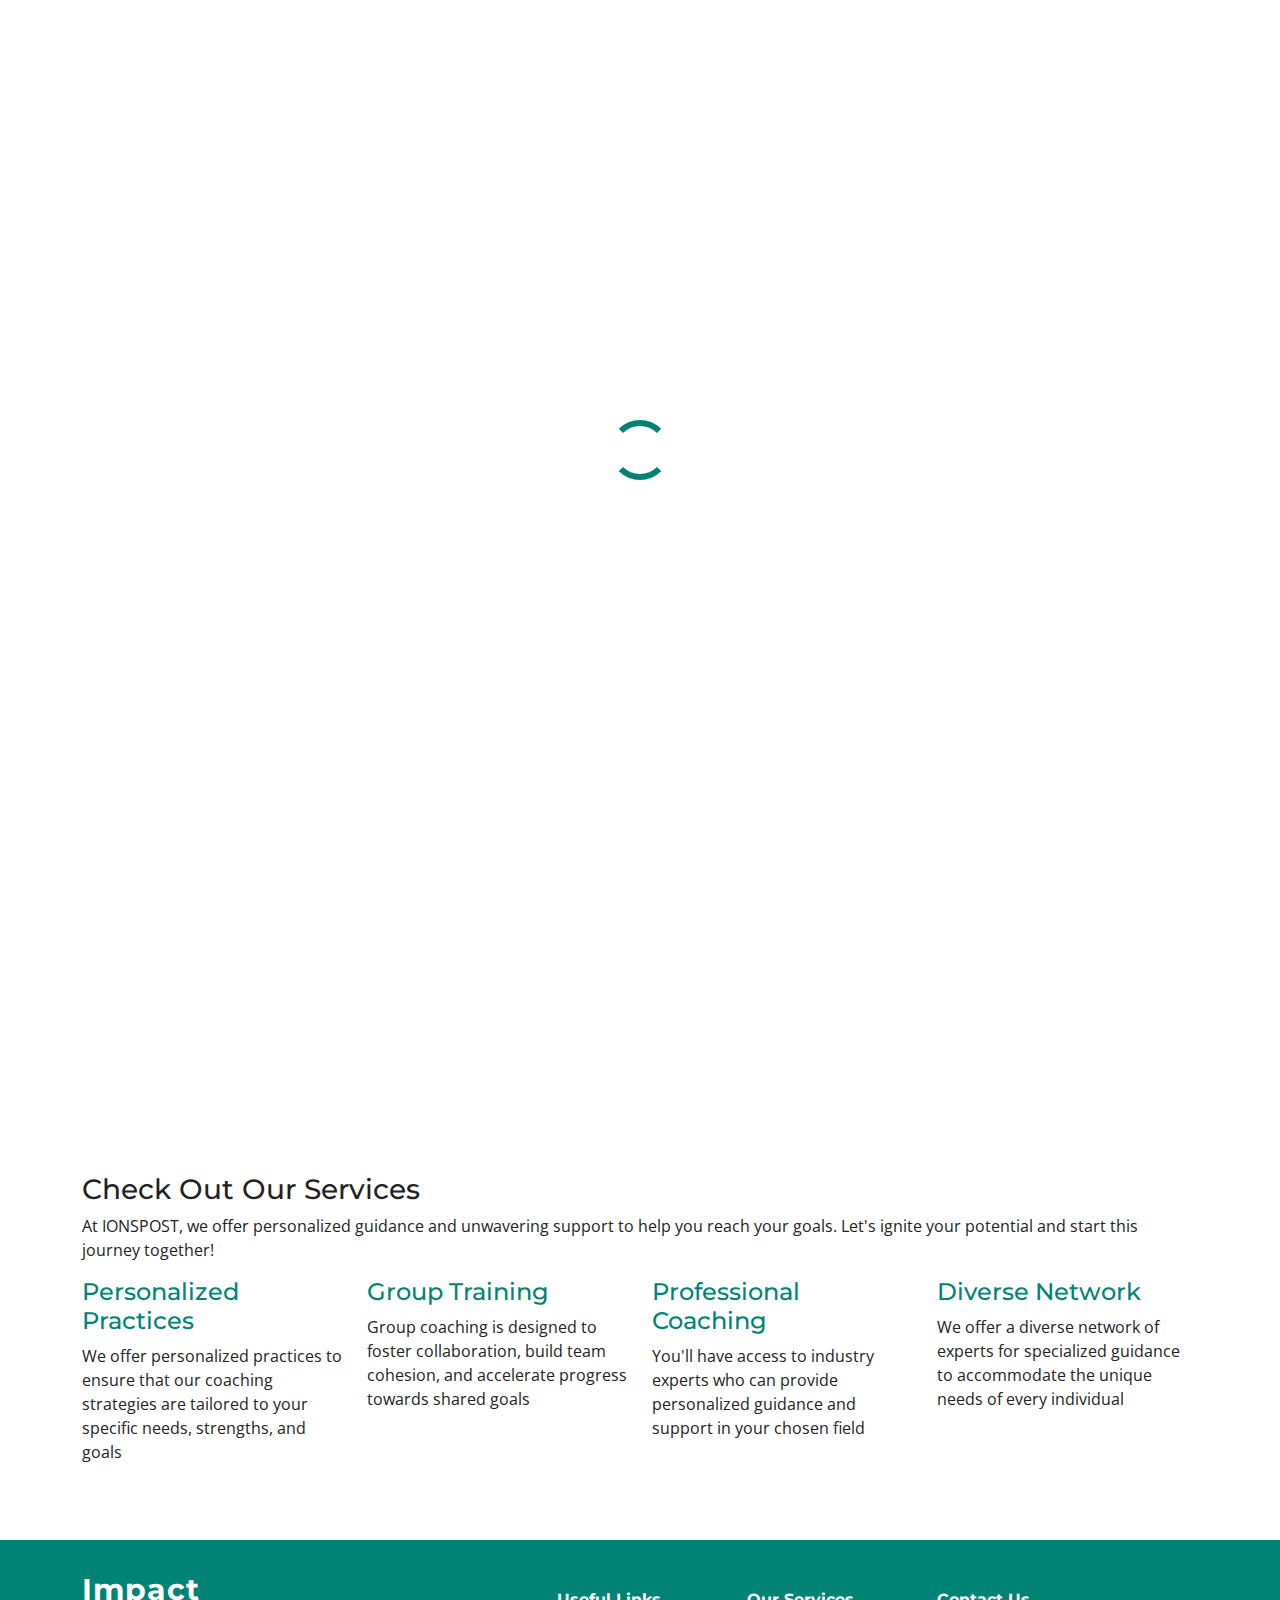
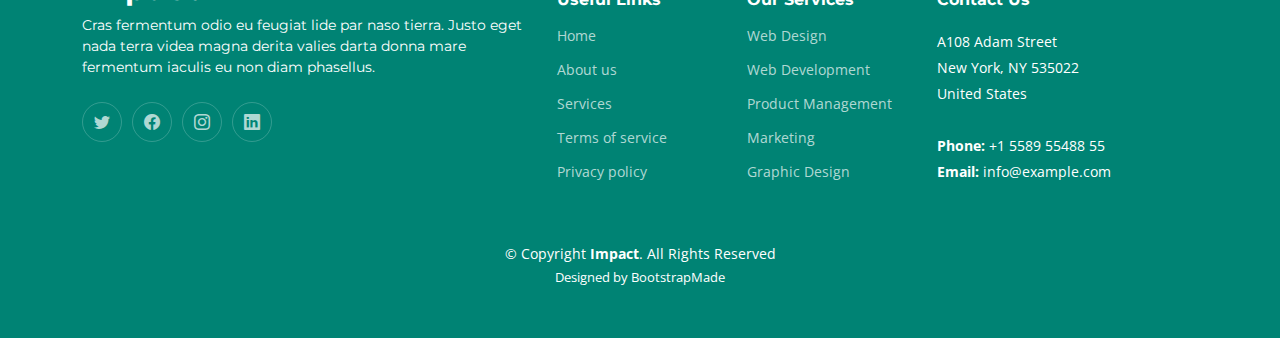
<file: Template/Impact/index.html>
<!DOCTYPE html>
<html lang="en">

<head>
  <meta charset="utf-8">
  <meta content="width=device-width, initial-scale=1.0" name="viewport">

  <title>Impact Bootstrap Template - Index</title>
  <meta content="" name="description">
  <meta content="" name="keywords">

  <!-- Favicons -->
  <link href="assets/img/favicon.png" rel="icon">
  <link href="assets/img/apple-touch-icon.png" rel="apple-touch-icon">

  <!-- Google Fonts -->
  <link rel="preconnect" href="https://fonts.googleapis.com">
  <link rel="preconnect" href="https://fonts.gstatic.com" crossorigin>
  <link href="https://fonts.googleapis.com/css2?family=Open+Sans:ital,wght@0,300;0,400;0,500;0,600;0,700;1,300;1,400;1,600;1,700&family=Montserrat:ital,wght@0,300;0,400;0,500;0,600;0,700;1,300;1,400;1,500;1,600;1,700&family=Raleway:ital,wght@0,300;0,400;0,500;0,600;0,700;1,300;1,400;1,500;1,600;1,700&display=swap" rel="stylesheet">

  <!-- Vendor CSS Files -->
  <link href="assets/vendor/bootstrap/css/bootstrap.min.css" rel="stylesheet">
  <link href="assets/vendor/bootstrap-icons/bootstrap-icons.css" rel="stylesheet">
  <link href="assets/vendor/aos/aos.css" rel="stylesheet">
  <link href="assets/vendor/glightbox/css/glightbox.min.css" rel="stylesheet">
  <link href="assets/vendor/swiper/swiper-bundle.min.css" rel="stylesheet">

  <!-- Template Main CSS File -->
  <link href="assets/css/main.css" rel="stylesheet">
  <script src="assets/js/fetch_data.js"></script>

  <!-- =======================================================
  * Template Name: Impact - v1.1.1
  * Template URL: https://bootstrapmade.com/impact-bootstrap-business-website-template/
  * Author: BootstrapMade.com
  * License: https://bootstrapmade.com/license/
  ======================================================== -->
</head>

<body>

  <!-- ======= Header ======= -->
  <section id="topbar" class="topbar d-flex align-items-center">
    <div class="container d-flex justify-content-center justify-content-md-between">
      <div class="contact-info d-flex align-items-center">
        <i class="bi bi-envelope d-flex align-items-center"><a href="mailto:contact@example.com">contact@example.com</a></i>
        <i class="bi bi-phone d-flex align-items-center ms-4"><span>+1 5589 55488 55</span></i>
      </div>
      <div class="social-links d-none d-md-flex align-items-center">
        <a href="#" class="twitter"><i class="bi bi-twitter"></i></a>
        <a href="#" class="facebook"><i class="bi bi-facebook"></i></a>
        <a href="#" class="instagram"><i class="bi bi-instagram"></i></a>
        <a href="#" class="linkedin"><i class="bi bi-linkedin"></i></i></a>
      </div>
    </div>
  </section><!-- End Top Bar -->

  <header id="header" class="header d-flex align-items-center">

    <div class="container-fluid container-xl d-flex align-items-center justify-content-between">
      <a href="index.html" class="logo d-flex align-items-center">
        <!-- Uncomment the line below if you also wish to use an image logo -->
        <!-- <img src="assets/img/logo.png" alt=""> -->
        <h1>NewCommer Resources<span>.</span></h1>
      </a>
      <nav id="navbar" class="navbar">
        <ul>
          <li id="homeButton"><a href="#">Home</a></li>
          <li><a id="aboutButton" href="#about-us">About</a></li>
          <li class="dropdown"><a href=""><span>Resources</span> <i class="bi bi-chevron-down dropdown-indicator"></i></a>
            <ul>
              <li><a href="#english-examination-page">English Examination</a></li>
              <li><a href="#school-clubs">School Clubs</a></li>
              <li><a href="#advanced-placment">Advanced Placement (AP)</a></li>

              <!--<li><a href="#">Drop Down 4</a></li>-->
            </ul>
          </li>
          <li><a id="contactButton" href="#contact-us">Contact</a></li>
        </ul>
      </nav><!-- .navbar -->

      <i class="mobile-nav-toggle mobile-nav-show bi bi-list"></i>
      <i class="mobile-nav-toggle mobile-nav-hide d-none bi bi-x"></i>

    </div>
  </header><!-- End Header -->
  <!-- End Header -->

  <Content id="PageContent"> 
  
    <!-- ======= Hero Section ======= -->
    <section id="hero" class="hero">
      <div class="container position-relative">
        <div class="row gy-5" data-aos="fade-in">
          <div class="col-lg-6 order-2 order-lg-1 d-flex flex-column justify-content-center text-center text-lg-start">
            <h2>
              <div class="scroller" id="scrollerdiv"> <!--This makes the title text scroll-->
                <span>
                  Welcome<br/>
                  Bienvenue<br/>
                  Willkommen<br/>
                  स्वागत हे<br/>
                  Välkommen<br/>
                  ようこそ<br/>
                  환영 <br/>
                  欢迎 <br/>
                  ਸੁਆਗਤ ਹੈ <br/>
                  Bienvenidas <br/>
                  Benvenuta <br/>
                  Maligayang Pagdating <br/>
                  أهلا بك <br/>
                  Bem-vindo <br/>
                  Witam <br/>
                  خوش آمدید <br/>
                  Tansi <br/>
                  Atelihai <br/>
                  bi-zhaazhig <br/>
                  добро пожаловать
                </span>
            </div>
          </h2>
            <p>Sed autem laudantium dolores. Voluptatem itaque ea consequatur eveniet. Eum quas beatae cumque eum quaerat.</p>
            <div class="d-flex justify-content-center justify-content-lg-start">
              <a href="#about" class="btn-get-started">Get Started</a>
              <a href="https://www.youtube.com/watch?v=LXb3EKWsInQ" class="glightbox btn-watch-video d-flex align-items-center"><i class="bi bi-play-circle"></i><span>Watch Video</span></a>
            </div>
          </div>
          <div class="col-lg-6 order-1 order-lg-2">
            <img src="assets/img/hero-img.svg" class="img-fluid" alt="" data-aos="zoom-out" data-aos-delay="100">
          </div>
        </div>
      </div>
  
      <div class="icon-boxes position-relative">
        <div class="container position-relative">
          <div class="row gy-4 mt-5">
  
            <div class="col-xl-3 col-md-6" data-aos="fade-up" data-aos-delay="100">
              <div class="icon-box">
                <div class="icon"><i class="bi bi-easel"></i></div>
                <h4 class="title"><a href="./index.html" class="stretched-link">Home</a></h4>
              </div>
            </div>
            <!--End Icon Box -->
  
            <div class="col-xl-3 col-md-6" data-aos="fade-up" data-aos-delay="200">
              <div class="icon-box">
                <div class="icon"><i class="bi bi-gem"></i></div>
                <h4 class="title"><a href="./english_examination_resources.html" class="stretched-link">English Examinations Resources</a></h4>
              </div>
            </div>
            <!--End Icon Box -->
  
            <div class="col-xl-3 col-md-6" data-aos="fade-up" data-aos-delay="300">
              <div class="icon-box">
                <div class="icon"><i class="bi bi-geo-alt"></i></div>
                <h4 class="title"><a href="./clubs.html" class="stretched-link">Clubs</a></h4>
              </div>
            </div>
            <!--End Icon Box -->
  
            <div class="col-xl-3 col-md-6" data-aos="fade-up" data-aos-delay="500">
              <div class="icon-box">
                <div class="icon"><i class="bi bi-command"></i></div>
                <h4 class="title"><a href="./ap_resources.html" class="stretched-link">AP Resources</a></h4>
              </div>
            </div>
            <!--End Icon Box -->
  
          </div>
        </div>
      </div>
  
      </div>
    </section>
    <!-- End Hero Section -->
  
    <main id="main">
  
      <!-- ======= Stats Counter Section ======= -->
      <section id="stats-counter" class="stats-counter">
        <div class="container" data-aos="fade-up">
  
          <div class="row gy-4 align-items-center">
  
            <div class="col-lg-6">
              <img src="assets/img/stats-img.svg" alt="" class="img-fluid">
            </div>
  
            <div class="col-lg-6">
  
              <div class="stats-item d-flex align-items-center">
                <span data-purecounter-start="0"  data-purecounter-duration="1" class="purecounter" id="ele-1-count"></span>
                <p><strong>Resources</strong> about English examinations required for newcomer students</p>
              </div><!-- End Stats Item -->
  
              <div class="stats-item d-flex align-items-center">
                <span data-purecounter-start="0"  data-purecounter-duration="1" class="purecounter" id="ele-2-count"></span>
                <p><strong>Clubs</strong> that welcome new membrs</p>
              </div><!-- End Stats Item -->
  
              <div class="stats-item d-flex align-items-center">
                <span data-purecounter-start="0"  data-purecounter-duration="1" class="purecounter" id="ele-3-count"></span>
                <p><strong>Resources</strong> about WCI's advanced placement program</p>
              </div><!-- End Stats Item -->
  
            </div>
  
          </div>
  
        </div>
      </section><!-- End Stats Counter Section -->

      <!-- ======= Call To Action Section ======= -->
      <section id="call-to-action" class="call-to-action">
        <div class="together primary-section">
          <div class="column img-section">
            <img src="https://images.unsplash.com/photo-1630885410673-7e2633aaa42b?ixlib=rb-4.0.3&ixid=MnwxMjA3fDB8MHxwaG90by1wYWdlfHx8fGVufDB8fHx8&auto=format&fit=crop&w=871&q=80">
          </div>
          <div class="column text-section">
            <h2>Get involved in WCI's community</h2>
            <h5>
              At WCI, there are lots of clubs, activities, and other extracurriculars that you can join.
              Getting involved is the best way to make new friends and make the most of your high school experience!
            </h5>
            <a href="#school-clubs"><button class="tertiary-button">Explore Clubs</button></a>
          </div>
        </div>
      </section><!-- End Call To Action Section -->

      <!-- ======= Call To Action Section ======= -->
      <section id="call-to-action" class="call-to-action">
        <div class="together primary-section">
          <div class="column img-section">
            <img src="https://images.unsplash.com/photo-1570616969692-54d6ba3d0397?ixlib=rb-4.0.3&ixid=MnwxMjA3fDB8MHxzZWFyY2h8NHx8aGlnaCUyMHNjaG9vbHxlbnwwfHwwfHw%3D&auto=format&fit=crop&w=500&q=60">
          </div>
          <div class="column text-section">
            <h2>Get ahead with AP classes</h2>
            <h5>
              AP (Advanced Placement) courses provide a challenging, college-level learning experience. Enrolling in these
              courses gives you the opportunity to earn college credit by taking the AP exams. Doing well in an AP course
              will help your chances of getting into university or college.
            </h5>
            <a href="#advanced-placement"><button class="tertiary-button">Explore AP Classes</button></a>
          </div>
        </div>
      </section><!-- End Call To Action Section -->

      <!-- ======= Call To Action Section ======= -->
      <section id="call-to-action" class="call-to-action">
        <div class="together primary-section">
          <div class="column img-section">
            <img src="https://images.unsplash.com/photo-1606326608606-aa0b62935f2b?ixlib=rb-4.0.3&ixid=MnwxMjA3fDB8MHxzZWFyY2h8Mnx8ZXhhbXxlbnwwfHwwfHw%3D&auto=format&fit=crop&w=500&q=60">
          </div>
          <div class="column text-section">
            <h2>Resources for English Examinations</h2>
            <h5>Be prepared for the English exams that are required for new students. Resources to help you out can be found here:</h5>
            <a href="#english-examination-page"><button class="tertiary-button">Explore Resources</button></a>
          </div>
        </div>
      </section><!-- End Call To Action Section -->
  
      <!-- ======= Our Services Section ======= -->
      <section id="services" class="services sections-bg">
        <div class="container" data-aos="fade-up">
  
          <div class="section-header">
            <h2>Helpful Resources</h2>
            <p>Check out these resources to learn more about volunteering opportunities, community events and find resources available for refugees</p>
          </div>
  
          <div class="row gy-4" data-aos="fade-up" data-aos-delay="100">
  
            <div class="col-lg-4 col-md-6">
              <a href="">
              <div class="service-item  position-relative">
                <div class="icon">
                  <i class="bi bi-activity"></i>
                </div>
                <h3>Volunteering Opportunities</h3>
                <p>Provident nihil minus qui consequatur non omnis maiores. Eos accusantium minus dolores iure perferendis tempore et consequatur.</p>
                <a href="#" class="readmore stretched-link">Read more <i class="bi bi-arrow-right"></i></a>
              </div>
              </a>
            </div><!-- End Service Item -->
  
            <div class="col-lg-4 col-md-6">
              <a href="">
              <div class="service-item position-relative">
                <div class="icon">
                  <i class="bi bi-broadcast"></i>
                </div>
                <h3>Community Events</h3>
                <p>Ut autem aut autem non a. Sint sint sit facilis nam iusto sint. Libero corrupti neque eum hic non ut nesciunt dolorem.</p>
                <a href="#" class="readmore stretched-link">Read more <i class="bi bi-arrow-right"></i></a>
              </div>
              </a>
            </div><!-- End Service Item -->
  
            <div class="col-lg-4 col-md-6">
              <a href="">
              <div class="service-item position-relative">
                <div class="icon">
                  <i class="bi bi-easel"></i>
                </div>
                <h3>Resources for Refugees</h3>
                <p>Ut excepturi voluptatem nisi sed. Quidem fuga consequatur. Minus ea aut. Vel qui id voluptas adipisci eos earum corrupti.</p>
                <a href="#" class="readmore stretched-link">Read more <i class="bi bi-arrow-right"></i></a>
              </div>
              </a>
            </div><!-- End Service Item -->
  
          </div>
  
        </div>
      </section><!-- End Our Services Section -->
  
      <!-- ======= Our Team Section ======= -->
      <section id="team" class="team">
        <div class="container" data-aos="fade-up">
  
          <div class="section-header">
            <h2>Have questions or need help?</h2>
            <p>Schedule an appointment with your guidance counselor today!</p>
          </div>

          <input type="text" class='search_bar' placeholder="Type your last name..." oninput="searchGuidance(this.value);"/>
  
          <div class="row gy-4">
  
            <div class="col-xl-3 col-md-6 d-flex members" data-aos="fade-up" data-aos-delay="100">
              <div class="member"  id="crosby">
                <h4>Lauren Crosby</h4>
                <span>I help students whose last names start with 'A'.</span>
                <div class="social">
                  <a href="mailto:Lauren_Crosby@wrdsb.ca"><i class="bi bi-envelope"></i></a>
                </div>
                <a href="https://laurencrosby.youcanbook.me/"><button class="tertiary-button smaller-text">Schedule a Meeting</button></a>
              </div>
            </div><!-- End Team Member -->
  
            <div class="col-xl-3 col-md-6 d-flex members" data-aos="fade-up" data-aos-delay="100">
              <div class="member" id="gowing">
                <h4>Lindsay Gowing</h4>
                <span>I help students whose last names start with 'G', 'H', 'I', 'L', 'O', and 'Q'.</span>
                <div class="social">
                  <a href="mailto:Lindsay_Gowing@wrdsb.ca"><i class="bi bi-envelope"></i></a>
                </div>
                <a href="https://lindsaygowing.youcanbook.me/"><button class="tertiary-button smaller-text">Schedule a Meeting</button></a>
              </div>
            </div><!-- End Team Member -->
  
            <div class="col-xl-3 col-md-6 d-flex members" data-aos="fade-up" data-aos-delay="100">
              <div class="member" id="prentice">
                <h4>Michelle Prentice</h4>
                <span>I help students whose last names start with 'M', 'E', 'F', 'J', 'K', 'M', 'N', and 'P'.</span>
                <div class="social">
                  <a href="mailto:Michelle_Prentice@wrdsb.ca"><i class="bi bi-envelope"></i></a>
                </div>
                <a href="https://michelleprentice.youcanbook.me/"><button class="tertiary-button smaller-text">Schedule a Meeting</button></a>
              </div>
            </div><!-- End Team Member -->
  
            <div class="col-xl-3 col-md-6 d-flex members" data-aos="fade-up" data-aos-delay="100">
              <div class="member"  id="nosal">
                <h4>Lindsay Nosal</h4>
                <span>I help students whose last names start with 'B', 'C', and 'R'.</span>
                <div class="social">
                  <a href="mailto:Lindsay_Nosal@wrdsb.ca"><i class="bi bi-envelope"></i></a>
                </div>
                <a href="https://lindsaynosal.youcanbook.me/"><button class="tertiary-button smaller-text">Schedule a Meeting</button></a>
              </div>
            </div><!-- End Team Member -->

            <div class="col-xl-3 col-md-6 d-flex members" data-aos="fade-up" data-aos-delay="100">
              <div class="member" id="cresswell">
                <h4>Lucia Cresswell</h4>
                <span>I help students whose last names start with 'S' to 'Z'.</span>
                <div class="social">
                  <a href="mailto:Lucia_Cresswell@wrdsb.ca"><i class="bi bi-envelope"></i></a>
                </div>
                <a href="https://luciacresswell.youcanbook.me/"><button class="tertiary-button smaller-text">Schedule a Meeting</button></a>
              </div>
            </div><!-- End Team Member -->
  
          </div>
  
        </div>
      </section><!-- End Our Team Section -->

      <!-- ======= Frequently Asked Questions Section ======= -->
      <section id="faq" class="faq">
        <div class="container" data-aos="fade-up">
  
          <div class="row gy-4">
  
            <div class="col-lg-4">
              <div class="content px-xl-5">
                <h3>Frequently Asked <strong>Questions</strong></h3>
                <p>
                  Lorem ipsum dolor sit amet, consectetur adipiscing elit, sed do eiusmod tempor incididunt ut labore et dolore magna aliqua. Duis aute irure dolor in reprehenderit
                </p>
              </div>
            </div>
  
            <div class="col-lg-8">
  
              <div class="accordion accordion-flush" id="faqlist" data-aos="fade-up" data-aos-delay="100">
  
                <div class="accordion-item">
                  <h3 class="accordion-header">
                    <button class="accordion-button collapsed" type="button" data-bs-toggle="collapse" data-bs-target="#faq-content-1">
                      <span class="num">1.</span>
                      Non consectetur a erat nam at lectus urna duis?
                    </button>
                  </h3>
                  <div id="faq-content-1" class="accordion-collapse collapse" data-bs-parent="#faqlist">
                    <div class="accordion-body">
                      Feugiat pretium nibh ipsum consequat. Tempus iaculis urna id volutpat lacus laoreet non curabitur gravida. Venenatis lectus magna fringilla urna porttitor rhoncus dolor purus non.
                    </div>
                  </div>
                </div><!-- # Faq item-->
  
                <div class="accordion-item">
                  <h3 class="accordion-header">
                    <button class="accordion-button collapsed" type="button" data-bs-toggle="collapse" data-bs-target="#faq-content-2">
                      <span class="num">2.</span>
                      Feugiat scelerisque varius morbi enim nunc faucibus a pellentesque?
                    </button>
                  </h3>
                  <div id="faq-content-2" class="accordion-collapse collapse" data-bs-parent="#faqlist">
                    <div class="accordion-body">
                      Dolor sit amet consectetur adipiscing elit pellentesque habitant morbi. Id interdum velit laoreet id donec ultrices. Fringilla phasellus faucibus scelerisque eleifend donec pretium. Est pellentesque elit ullamcorper dignissim. Mauris ultrices eros in cursus turpis massa tincidunt dui.
                    </div>
                  </div>
                </div><!-- # Faq item-->
  
                <div class="accordion-item">
                  <h3 class="accordion-header">
                    <button class="accordion-button collapsed" type="button" data-bs-toggle="collapse" data-bs-target="#faq-content-3">
                      <span class="num">3.</span>
                      Dolor sit amet consectetur adipiscing elit pellentesque habitant morbi?
                    </button>
                  </h3>
                  <div id="faq-content-3" class="accordion-collapse collapse" data-bs-parent="#faqlist">
                    <div class="accordion-body">
                      Eleifend mi in nulla posuere sollicitudin aliquam ultrices sagittis orci. Faucibus pulvinar elementum integer enim. Sem nulla pharetra diam sit amet nisl suscipit. Rutrum tellus pellentesque eu tincidunt. Lectus urna duis convallis convallis tellus. Urna molestie at elementum eu facilisis sed odio morbi quis
                    </div>
                  </div>
                </div><!-- # Faq item-->
  
                <div class="accordion-item">
                  <h3 class="accordion-header">
                    <button class="accordion-button collapsed" type="button" data-bs-toggle="collapse" data-bs-target="#faq-content-4">
                      <span class="num">4.</span>
                      Ac odio tempor orci dapibus. Aliquam eleifend mi in nulla?
                    </button>
                  </h3>
                  <div id="faq-content-4" class="accordion-collapse collapse" data-bs-parent="#faqlist">
                    <div class="accordion-body">
                      Dolor sit amet consectetur adipiscing elit pellentesque habitant morbi. Id interdum velit laoreet id donec ultrices. Fringilla phasellus faucibus scelerisque eleifend donec pretium. Est pellentesque elit ullamcorper dignissim. Mauris ultrices eros in cursus turpis massa tincidunt dui.
                    </div>
                  </div>
                </div><!-- # Faq item-->
  
                <div class="accordion-item">
                  <h3 class="accordion-header">
                    <button class="accordion-button collapsed" type="button" data-bs-toggle="collapse" data-bs-target="#faq-content-5">
                      <span class="num">5.</span>
                      Tempus quam pellentesque nec nam aliquam sem et tortor consequat?
                    </button>
                  </h3>
                  <div id="faq-content-5" class="accordion-collapse collapse" data-bs-parent="#faqlist">
                    <div class="accordion-body">
                      Molestie a iaculis at erat pellentesque adipiscing commodo. Dignissim suspendisse in est ante in. Nunc vel risus commodo viverra maecenas accumsan. Sit amet nisl suscipit adipiscing bibendum est. Purus gravida quis blandit turpis cursus in
                    </div>
                  </div>
                </div><!-- # Faq item-->
  
              </div>
  
            </div>
          </div>
  
        </div>
      </section><!-- End Frequently Asked Questions Section -->
  
      <!-- ======= Recent Blog Posts Section ======= -->
      <section id="recent-posts" class="recent-posts sections-bg">
        <div class="container" data-aos="fade-up">
  
          <div class="section-header">
            <h2>Useful Contacts</h2>
            <p>Contact our settlement workers if you have any questions</p>
          </div>
  
          <div class="row gy-4">

            <div class="col-xl-4 col-md-6">
              <article>
              <div>  
                <div class="d-flex align-items-center">
                  <img src="assets/img/blog/blog-author.jpg" alt="" class="img-fluid post-author-img flex-shrink-0">
                  <div class="post-meta">
                    <p class="post-author">Azad (Arabic/Turkish)</p>
                    <p class="post-author">YMCA Settlement Worker</p>
                    <p class="post-author"><a href="mailto:Muhammet.Azadboztas@ytr.ymca.ca">Muhammet.Azadboztas@ytr.ymca.ca</a></p>
                  </div>
                </div>

                <div class="d-flex align-items-center" style="margin-top:6%">
                  Lorem ipsum dolor sit amet, consectetur adipisicing elit. Minima voluptatum ipsam inventore dignissimos vitae quo? Expedita, doloribus. Laboriosam incidunt iste perspiciatis eaque debitis distinctio cum, rerum id quod molestias a.
                </div>
  
              </div>
            </article>
            </div><!-- End post list item -->
  
            <div class="col-xl-4 col-md-6">
              <article>
              <div>  
                <div class="d-flex align-items-center">
                  <img src="assets/img/blog/blog-author.jpg" alt="" class="img-fluid post-author-img flex-shrink-0">
                  <div class="post-meta">
                    <p class="post-author">L. Yu-Williams (Mandarin/French)</p>
                    <p class="post-author">YMCA Settlement Worker</p>
                    <p class="post-author"><a href="mailto:Muhammet.Azadboztas@ytr.ymca.ca">Muhammet.Azadboztas@ytr.ymca.ca</a></p>
                  </div>
                </div>

                <div class="d-flex align-items-center" style="margin-top:6%">
                  Lorem ipsum dolor sit amet, consectetur adipisicing elit. Minima voluptatum ipsam inventore dignissimos vitae quo? Expedita, doloribus. Laboriosam incidunt iste perspiciatis eaque debitis distinctio cum, rerum id quod molestias a.
                </div>
  
              </div>
            </article>
            </div><!-- End post list item -->
  
          </div><!-- End recent posts list -->
  
        </div>
      </section><!-- End Recent Blog Posts Section -->
  
      
  
    </main><!-- End #main -->
  

  </Content>
  
  <!-- ======= Footer ======= -->
  <footer id="footer" class="footer">

    <div class="container">
      <div class="row gy-4">
        <div class="col-lg-5 col-md-12 footer-info">
          <a href="index.html" class="logo d-flex align-items-center">
            <span>Impact</span>
          </a>
          <p>Cras fermentum odio eu feugiat lide par naso tierra. Justo eget nada terra videa magna derita valies darta donna mare fermentum iaculis eu non diam phasellus.</p>
          <div class="social-links d-flex mt-4">
            <a href="#" class="twitter"><i class="bi bi-twitter"></i></a>
            <a href="#" class="facebook"><i class="bi bi-facebook"></i></a>
            <a href="#" class="instagram"><i class="bi bi-instagram"></i></a>
            <a href="#" class="linkedin"><i class="bi bi-linkedin"></i></a>
          </div>
        </div>

        <div class="col-lg-2 col-6 footer-links">
          <h4>Useful Links</h4>
          <ul>
            <li><a href="#">Home</a></li>
            <li><a href="#">About us</a></li>
            <li><a href="#">Services</a></li>
            <li><a href="#">Terms of service</a></li>
            <li><a href="#">Privacy policy</a></li>
          </ul>
        </div>

        <div class="col-lg-2 col-6 footer-links">
          <h4>Our Services</h4>
          <ul>
            <li><a href="#">Web Design</a></li>
            <li><a href="#">Web Development</a></li>
            <li><a href="#">Product Management</a></li>
            <li><a href="#">Marketing</a></li>
            <li><a href="#">Graphic Design</a></li>
          </ul>
        </div>

        <div class="col-lg-3 col-md-12 footer-contact text-center text-md-start">
          <h4>Contact Us</h4>
          <p>
            A108 Adam Street <br>
            New York, NY 535022<br>
            United States <br><br>
            <strong>Phone:</strong> +1 5589 55488 55<br>
            <strong>Email:</strong> info@example.com<br>
          </p>

        </div>

      </div>
    </div>

    <div class="container mt-4">
      <div class="copyright">
        &copy; Copyright <strong><span>Impact</span></strong>. All Rights Reserved
      </div>
      <div class="credits">
        <!-- All the links in the footer should remain intact. -->
        <!-- You can delete the links only if you purchased the pro version. -->
        <!-- Licensing information: https://bootstrapmade.com/license/ -->
        <!-- Purchase the pro version with working PHP/AJAX contact form: https://bootstrapmade.com/impact-bootstrap-business-website-template/ -->
        Designed by <a href="https://bootstrapmade.com/">BootstrapMade</a>
      </div>
    </div>

  </footer><!-- End Footer -->
  <!-- End Footer -->

  <a href="#" class="scroll-top d-flex align-items-center justify-content-center"><i class="bi bi-arrow-up-short"></i></a>

  <div id="preloader"></div>

  <!-- Vendor JS Files -->
  <script src="assets/vendor/bootstrap/js/bootstrap.bundle.min.js"></script>
  <script src="assets/vendor/aos/aos.js"></script>
  <script src="assets/vendor/glightbox/js/glightbox.min.js"></script>
  <script src="assets/vendor/purecounter/purecounter_vanilla.js"></script>
  <script src="assets/vendor/swiper/swiper-bundle.min.js"></script>
  <script src="assets/vendor/isotope-layout/isotope.pkgd.min.js"></script>
  <script src="assets/vendor/php-email-form/validate.js"></script>

  <!-- Template Main JS File -->
  <script src="assets/js/main.js"></script>
  <script>countResources();</script>

  <!-- Page behavior script -->
  <!--<script src="assets/js/index.js" async></script>-->

  <!-- Ajax Js Script -->
  <script src="assets/js/ajax.js" async></script>
  

</body>

</html>
</file>
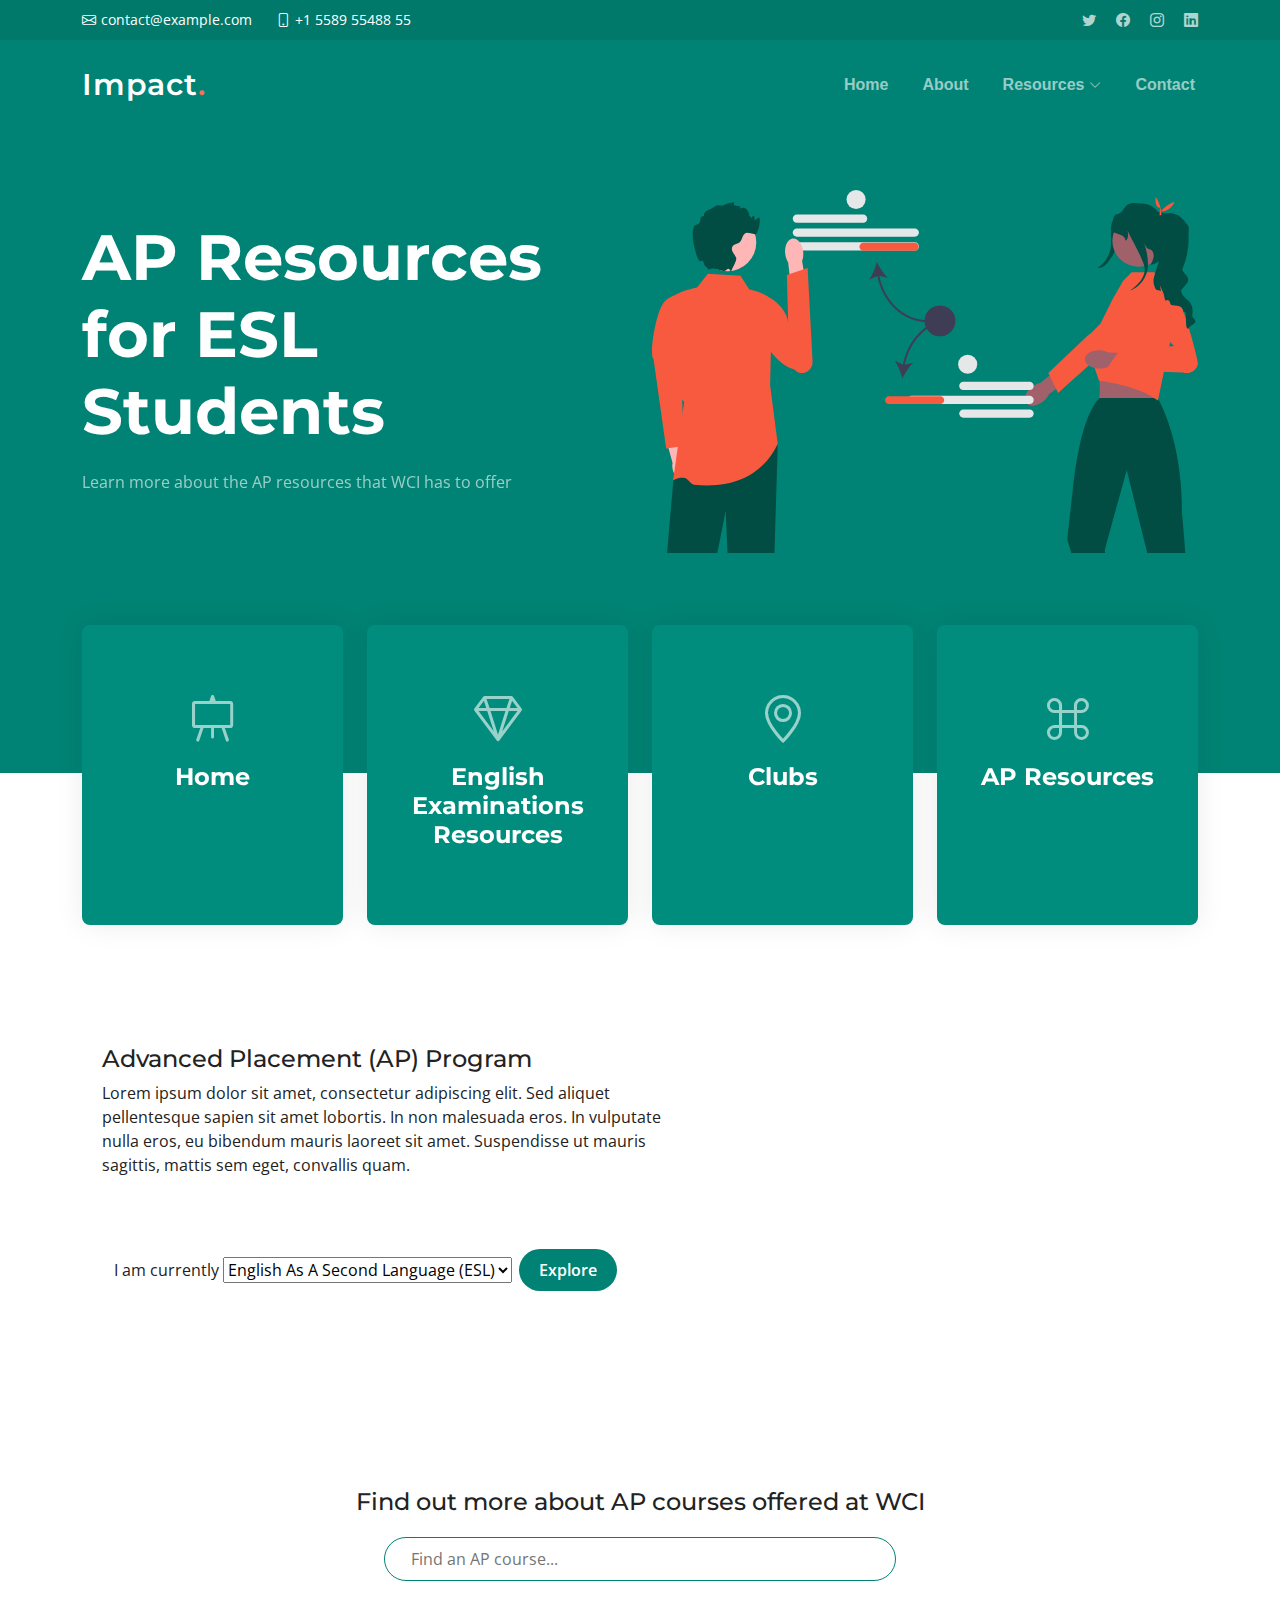
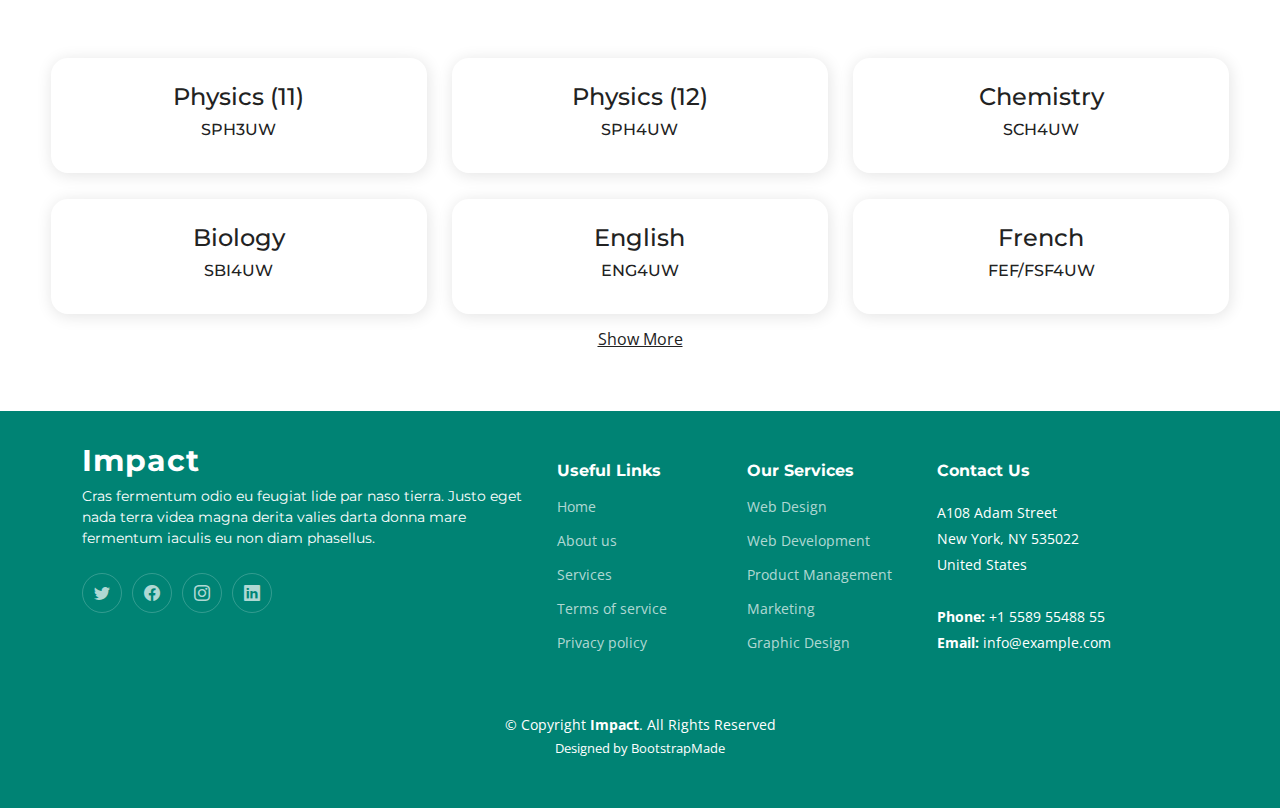
<file: Template/Impact/ap_resources.html>
<!DOCTYPE html>
<html lang="en">

<head>
  <meta charset="utf-8">
  <meta content="width=device-width, initial-scale=1.0" name="viewport">

  <title>Impact Bootstrap Template - Index</title>
  <meta content="" name="description">
  <meta content="" name="keywords">

  <!-- Favicons -->
  <link href="assets/img/favicon.png" rel="icon">
  <link href="assets/img/apple-touch-icon.png" rel="apple-touch-icon">

  <!-- Google Fonts -->
  <link rel="preconnect" href="https://fonts.googleapis.com">
  <link rel="preconnect" href="https://fonts.gstatic.com" crossorigin>
  <link href="https://fonts.googleapis.com/css2?family=Open+Sans:ital,wght@0,300;0,400;0,500;0,600;0,700;1,300;1,400;1,600;1,700&family=Montserrat:ital,wght@0,300;0,400;0,500;0,600;0,700;1,300;1,400;1,500;1,600;1,700&family=Raleway:ital,wght@0,300;0,400;0,500;0,600;0,700;1,300;1,400;1,500;1,600;1,700&display=swap" rel="stylesheet">

  <!-- Vendor CSS Files -->
  <link href="assets/vendor/bootstrap/css/bootstrap.min.css" rel="stylesheet">
  <link href="assets/vendor/bootstrap-icons/bootstrap-icons.css" rel="stylesheet">
  <link href="assets/vendor/aos/aos.css" rel="stylesheet">
  <link href="assets/vendor/glightbox/css/glightbox.min.css" rel="stylesheet">
  <link href="assets/vendor/swiper/swiper-bundle.min.css" rel="stylesheet">

  <!-- Template Main CSS File -->
  <link href="assets/css/main.css" rel="stylesheet">

  <!-- Linking Additional Files -->
  <script src="assets/data/ap_resources.json"></script>
  <script src="assets/js/fetch_data.js"></script>
  <script src="assets/js/ap_resources.js"></script>

  <!-- =======================================================
  * Template Name: Impact - v1.1.1
  * Template URL: https://bootstrapmade.com/impact-bootstrap-business-website-template/
  * Author: BootstrapMade.com
  * License: https://bootstrapmade.com/license/
  ======================================================== -->
</head>

<body>

  <!-- ======= Header ======= -->
  <section id="topbar" class="topbar d-flex align-items-center">
    <div class="container d-flex justify-content-center justify-content-md-between">
      <div class="contact-info d-flex align-items-center">
        <i class="bi bi-envelope d-flex align-items-center"><a href="mailto:contact@example.com">contact@example.com</a></i>
        <i class="bi bi-phone d-flex align-items-center ms-4"><span>+1 5589 55488 55</span></i>
      </div>
      <div class="social-links d-none d-md-flex align-items-center">
        <a href="#" class="twitter"><i class="bi bi-twitter"></i></a>
        <a href="#" class="facebook"><i class="bi bi-facebook"></i></a>
        <a href="#" class="instagram"><i class="bi bi-instagram"></i></a>
        <a href="#" class="linkedin"><i class="bi bi-linkedin"></i></i></a>
      </div>
    </div>
  </section><!-- End Top Bar -->

  <header id="header" class="header d-flex align-items-center">

    <div class="container-fluid container-xl d-flex align-items-center justify-content-between">
      <a href="index.html" class="logo d-flex align-items-center">
        <!-- Uncomment the line below if you also wish to use an image logo -->
        <!-- <img src="assets/img/logo.png" alt=""> -->
        <h1>Impact<span>.</span></h1>
      </a>
      <nav id="navbar" class="navbar">
        <ul>
          <li id="homeButton"><a href="#">Home</a></li>
          <li><a id="aboutButton" href="#about-us">About</a></li>
          <li class="dropdown"><a href=""><span>Resources</span> <i class="bi bi-chevron-down dropdown-indicator"></i></a>
            <ul>
              <li><a href="#english-examination-page">English Examination</a></li>
              <li><a href="#school-clubs">School Clubs</a></li>
              <li><a href="#advanced-placment">Advanced Placement (AP)</a></li>

              <!--<li><a href="#">Drop Down 4</a></li>-->
            </ul>
          </li>
          <li><a id="contactButton" href="#contact-us">Contact</a></li>
        </ul>
      </nav><!-- .navbar -->

      <i class="mobile-nav-toggle mobile-nav-show bi bi-list"></i>
      <i class="mobile-nav-toggle mobile-nav-hide d-none bi bi-x"></i>

    </div>
  </header><!-- End Header -->
  <!-- End Header -->

  <!-- ======= Hero Section ======= -->
  <section id="hero" class="hero">
    <div class="container position-relative">
      <div class="row gy-5" data-aos="fade-in">
        <div class="col-lg-6 order-2 order-lg-1 d-flex flex-column justify-content-center text-center text-lg-start">
          <h2>AP Resources<span> for ESL Students</span></h2>
          <p>Learn more about the AP resources that WCI has to offer</p>
        </div>
        <div class="col-lg-6 order-1 order-lg-2">
          <img src="assets/img/hero-img.svg" class="img-fluid" alt="" data-aos="zoom-out" data-aos-delay="100">
        </div>
      </div>
    </div>

    <div class="icon-boxes position-relative">
      <div class="container position-relative">
        <div class="row gy-4 mt-5">

          <div class="col-xl-3 col-md-6" data-aos="fade-up" data-aos-delay="100">
            <div class="icon-box">
              <div class="icon"><i class="bi bi-easel"></i></div>
              <h4 class="title"><a href="./index.html" class="stretched-link">Home</a></h4>
            </div>
          </div>
          <!--End Icon Box -->

          <div class="col-xl-3 col-md-6" data-aos="fade-up" data-aos-delay="200">
            <div class="icon-box">
              <div class="icon"><i class="bi bi-gem"></i></div>
              <h4 class="title"><a href="./english_examination_resources.html" class="stretched-link">English Examinations Resources</a></h4>
            </div>
          </div>
          <!--End Icon Box -->

          <div class="col-xl-3 col-md-6" data-aos="fade-up" data-aos-delay="300">
            <div class="icon-box">
              <div class="icon"><i class="bi bi-geo-alt"></i></div>
              <h4 class="title"><a href="./clubs.html" class="stretched-link">Clubs</a></h4>
            </div>
          </div>
          <!--End Icon Box -->

          <div class="col-xl-3 col-md-6" data-aos="fade-up" data-aos-delay="500">
            <div class="icon-box">
              <div class="icon"><i class="bi bi-command"></i></div>
              <h4 class="title"><a href="./ap_resources.html" class="stretched-link">AP Resources</a></h4>
            </div>
          </div>
          <!--End Icon Box -->

        </div>
      </div>
    </div>

    </div>
  </section>
  <!-- End Hero Section -->
  
  <section class="main-content-area">
    <div class="text-container">
      <h4>Advanced Placement (AP) Program</h4>
      <p>Lorem ipsum dolor sit amet, consectetur adipiscing elit. Sed aliquet pellentesque sapien sit amet lobortis. In non malesuada eros. In vulputate nulla eros, eu bibendum mauris laoreet sit amet. Suspendisse ut mauris sagittis, mattis sem eget, convallis quam.</p>
    </div>
  </section>

  <section class="main-content-area" style="margin-top: -5%;">
    <div class="text-container">
      <label for="student-type">I am currently</label>
      <select name="student-type" id="student-type">
        <option value="1">English As A Second Language (ESL)</option>
        <option value="2">Multilingual Learner (MML)</option>
        <option value="3">Education Development (EDL)</option>
        <option value="4">Academic</option>
        <option value="5">Applied</option>
      </select>
      <button id="search-instructions" onclick="showInstructions()" class="primary-btn">Explore</button>
    </div>
    <div id="instructions-container"></div>
  </section>

  <section class="main-content-area">
    <div class="centered">
      <h4>Find out more about AP courses offered at WCI</h4>
    </div>
    <div class="centered">
      <input type="text" id="ap-course-searchbar" placeholder="Find an AP course..." autocomplete="off" oninput="outputSearch(this.value)" >
    </div>
    <div class="centered">
      <h6 id="warning-message-2">Sorry, this course was not found. Please try again!</h6>
    </div>
    <div id="ap-resources-content"></div>
    <div class="centered">
      <a style="text-decoration: underline;" id="show-more-btn">Show More</a>
    </div>
  </section>
  <!-- End of Club section -->

  <!-- ======= Footer ======= -->
  <footer id="footer" class="footer">

    <div class="container">
      <div class="row gy-4">
        <div class="col-lg-5 col-md-12 footer-info">
          <a href="index.html" class="logo d-flex align-items-center">
            <span>Impact</span>
          </a>
          <p>Cras fermentum odio eu feugiat lide par naso tierra. Justo eget nada terra videa magna derita valies darta donna mare fermentum iaculis eu non diam phasellus.</p>
          <div class="social-links d-flex mt-4">
            <a href="#" class="twitter"><i class="bi bi-twitter"></i></a>
            <a href="#" class="facebook"><i class="bi bi-facebook"></i></a>
            <a href="#" class="instagram"><i class="bi bi-instagram"></i></a>
            <a href="#" class="linkedin"><i class="bi bi-linkedin"></i></a>
          </div>
        </div>

        <div class="col-lg-2 col-6 footer-links">
          <h4>Useful Links</h4>
          <ul>
            <li><a href="#">Home</a></li>
            <li><a href="#">About us</a></li>
            <li><a href="#">Services</a></li>
            <li><a href="#">Terms of service</a></li>
            <li><a href="#">Privacy policy</a></li>
          </ul>
        </div>

        <div class="col-lg-2 col-6 footer-links">
          <h4>Our Services</h4>
          <ul>
            <li><a href="#">Web Design</a></li>
            <li><a href="#">Web Development</a></li>
            <li><a href="#">Product Management</a></li>
            <li><a href="#">Marketing</a></li>
            <li><a href="#">Graphic Design</a></li>
          </ul>
        </div>

        <div class="col-lg-3 col-md-12 footer-contact text-center text-md-start">
          <h4>Contact Us</h4>
          <p>
            A108 Adam Street <br>
            New York, NY 535022<br>
            United States <br><br>
            <strong>Phone:</strong> +1 5589 55488 55<br>
            <strong>Email:</strong> info@example.com<br>
          </p>

        </div>

      </div>
    </div>

    <div class="container mt-4">
      <div class="copyright">
        &copy; Copyright <strong><span>Impact</span></strong>. All Rights Reserved
      </div>
      <div class="credits">
        <!-- All the links in the footer should remain intact. -->
        <!-- You can delete the links only if you purchased the pro version. -->
        <!-- Licensing information: https://bootstrapmade.com/license/ -->
        <!-- Purchase the pro version with working PHP/AJAX contact form: https://bootstrapmade.com/impact-bootstrap-business-website-template/ -->
        Designed by <a href="https://bootstrapmade.com/">BootstrapMade</a>
      </div>
    </div>

  </footer><!-- End Footer -->
  <!-- End Footer -->

  <a href="#" class="scroll-top d-flex align-items-center justify-content-center"><i class="bi bi-arrow-up-short"></i></a>

  <div id="preloader"></div>

  <!-- Vendor JS Files -->
  <script src="assets/vendor/bootstrap/js/bootstrap.bundle.min.js"></script>
  <script src="assets/vendor/aos/aos.js"></script>
  <script src="assets/vendor/glightbox/js/glightbox.min.js"></script>
  <script src="assets/vendor/purecounter/purecounter_vanilla.js"></script>
  <script src="assets/vendor/swiper/swiper-bundle.min.js"></script>
  <script src="assets/vendor/isotope-layout/isotope.pkgd.min.js"></script>
  <script src="assets/vendor/php-email-form/validate.js"></script>

  <!-- Template Main JS File -->
  <script src="assets/js/main.js"></script>
  <script src="assets/js/ap_resources.js"></script>
  <script>buildApResourcesBlocks();</script>

</body>

</html>
</file>
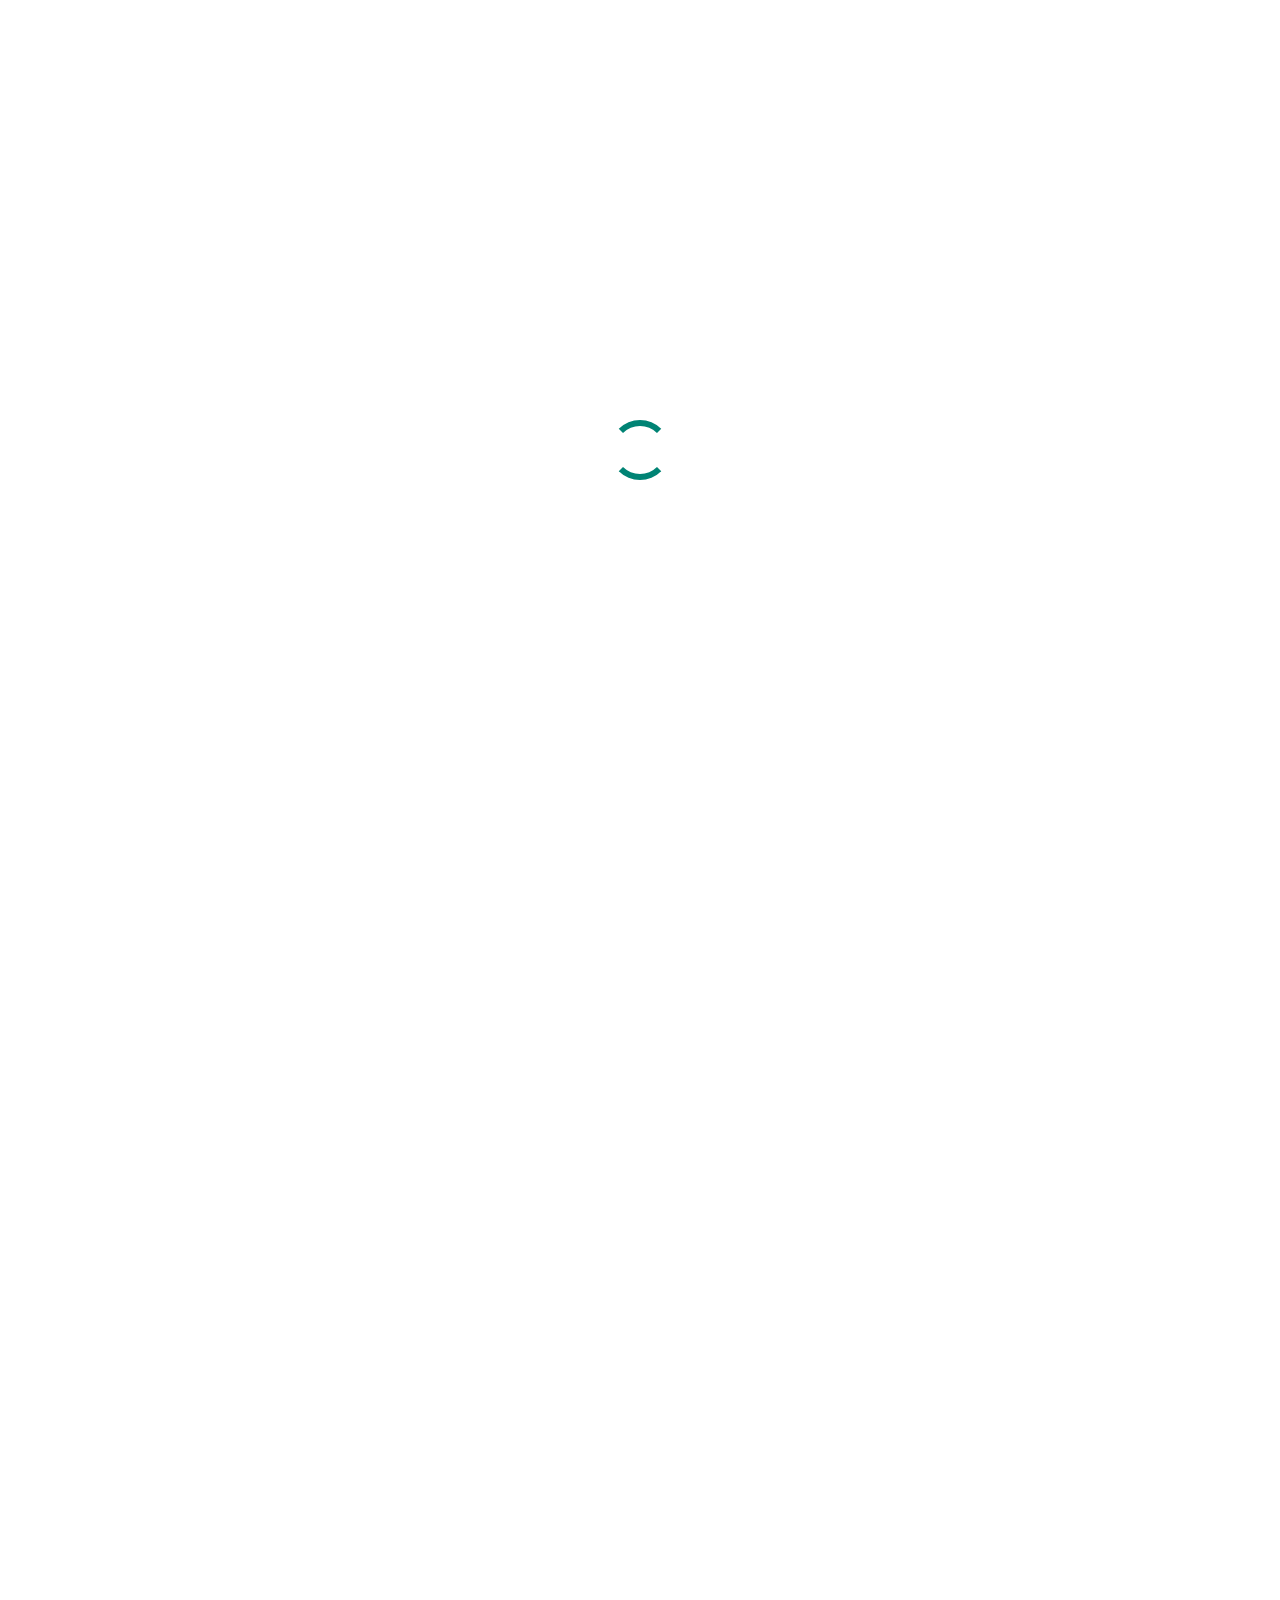
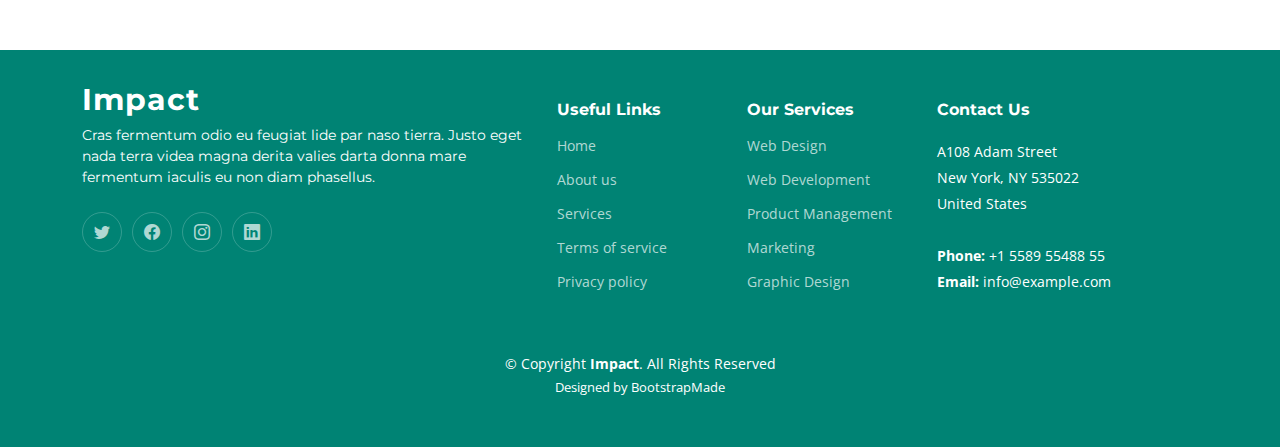
<file: Template/Impact/blog.html>
<!DOCTYPE html>
<html lang="en">

<head>
  <meta charset="utf-8">
  <meta content="width=device-width, initial-scale=1.0" name="viewport">

  <title>Impact Bootstrap Template - Blog</title>
  <meta content="" name="description">
  <meta content="" name="keywords">

  <!-- Favicons -->
  <link href="assets/img/favicon.png" rel="icon">
  <link href="assets/img/apple-touch-icon.png" rel="apple-touch-icon">

  <!-- Google Fonts -->
  <link rel="preconnect" href="https://fonts.googleapis.com">
  <link rel="preconnect" href="https://fonts.gstatic.com" crossorigin>
  <link href="https://fonts.googleapis.com/css2?family=Open+Sans:ital,wght@0,300;0,400;0,500;0,600;0,700;1,300;1,400;1,600;1,700&family=Montserrat:ital,wght@0,300;0,400;0,500;0,600;0,700;1,300;1,400;1,500;1,600;1,700&family=Raleway:ital,wght@0,300;0,400;0,500;0,600;0,700;1,300;1,400;1,500;1,600;1,700&display=swap" rel="stylesheet">

  <!-- Vendor CSS Files -->
  <link href="assets/vendor/bootstrap/css/bootstrap.min.css" rel="stylesheet">
  <link href="assets/vendor/bootstrap-icons/bootstrap-icons.css" rel="stylesheet">
  <link href="assets/vendor/aos/aos.css" rel="stylesheet">
  <link href="assets/vendor/glightbox/css/glightbox.min.css" rel="stylesheet">
  <link href="assets/vendor/swiper/swiper-bundle.min.css" rel="stylesheet">

  <!-- Template Main CSS File -->
  <link href="assets/css/main.css" rel="stylesheet">

  <!-- =======================================================
  * Template Name: Impact - v1.1.1
  * Template URL: https://bootstrapmade.com/impact-bootstrap-business-website-template/
  * Author: BootstrapMade.com
  * License: https://bootstrapmade.com/license/
  ======================================================== -->
</head>

<body>

  <!-- ======= Header ======= -->
  <section id="topbar" class="topbar d-flex align-items-center">
    <div class="container d-flex justify-content-center justify-content-md-between">
      <div class="contact-info d-flex align-items-center">
        <i class="bi bi-envelope d-flex align-items-center"><a href="mailto:contact@example.com">contact@example.com</a></i>
        <i class="bi bi-phone d-flex align-items-center ms-4"><span>+1 5589 55488 55</span></i>
      </div>
      <div class="social-links d-none d-md-flex align-items-center">
        <a href="#" class="twitter"><i class="bi bi-twitter"></i></a>
        <a href="#" class="facebook"><i class="bi bi-facebook"></i></a>
        <a href="#" class="instagram"><i class="bi bi-instagram"></i></a>
        <a href="#" class="linkedin"><i class="bi bi-linkedin"></i></i></a>
      </div>
    </div>
  </section><!-- End Top Bar -->

  <header id="header" class="header d-flex align-items-center">

    <div class="container-fluid container-xl d-flex align-items-center justify-content-between">
      <a href="index.html" class="logo d-flex align-items-center">
        <!-- Uncomment the line below if you also wish to use an image logo -->
        <!-- <img src="assets/img/logo.png" alt=""> -->
        <h1>Impact<span>.</span></h1>
      </a>
      <nav id="navbar" class="navbar">
        <ul>
          <li><a href="#hero">Home</a></li>
          <li><a href="#about">About</a></li>
          <li><a href="#services">Services</a></li>
          <li><a href="#portfolio">Portfolio</a></li>
          <li><a href="#team">Team</a></li>
          <li><a href="blog.html">Blog</a></li>
          <li class="dropdown"><a href="#"><span>Drop Down</span> <i class="bi bi-chevron-down dropdown-indicator"></i></a>
            <ul>
              <li><a href="#">Drop Down 1</a></li>
              <li class="dropdown"><a href="#"><span>Deep Drop Down</span> <i class="bi bi-chevron-down dropdown-indicator"></i></a>
                <ul>
                  <li><a href="#">Deep Drop Down 1</a></li>
                  <li><a href="#">Deep Drop Down 2</a></li>
                  <li><a href="#">Deep Drop Down 3</a></li>
                  <li><a href="#">Deep Drop Down 4</a></li>
                  <li><a href="#">Deep Drop Down 5</a></li>
                </ul>
              </li>
              <li><a href="#">Drop Down 2</a></li>
              <li><a href="#">Drop Down 3</a></li>
              <li><a href="#">Drop Down 4</a></li>
            </ul>
          </li>
          <li><a href="#contact">Contact</a></li>
        </ul>
      </nav><!-- .navbar -->

      <i class="mobile-nav-toggle mobile-nav-show bi bi-list"></i>
      <i class="mobile-nav-toggle mobile-nav-hide d-none bi bi-x"></i>

    </div>
  </header><!-- End Header -->
  <!-- End Header -->

  <main id="main">

    <!-- ======= Breadcrumbs ======= -->
    <div class="breadcrumbs">
      <div class="page-header d-flex align-items-center" style="background-image: url('');">
        <div class="container position-relative">
          <div class="row d-flex justify-content-center">
            <div class="col-lg-6 text-center">
              <h2>Blog</h2>
              <p>Odio et unde deleniti. Deserunt numquam exercitationem. Officiis quo odio sint voluptas consequatur ut a odio voluptatem. Sit dolorum debitis veritatis natus dolores. Quasi ratione sint. Sit quaerat ipsum dolorem.</p>
            </div>
          </div>
        </div>
      </div>
      <nav>
        <div class="container">
          <ol>
            <li><a href="index.html">Home</a></li>
            <li>Blog</li>
          </ol>
        </div>
      </nav>
    </div><!-- End Breadcrumbs -->

    <!-- ======= Blog Section ======= -->
    <section id="blog" class="blog">
      <div class="container" data-aos="fade-up">

        <div class="row gy-4 posts-list">

          <div class="col-xl-4 col-md-6">
            <article>

              <div class="post-img">
                <img src="assets/img/blog/blog-1.jpg" alt="" class="img-fluid">
              </div>

              <p class="post-category">Politics</p>

              <h2 class="title">
                <a href="blog-details.html">Dolorum optio tempore voluptas dignissimos</a>
              </h2>

              <div class="d-flex align-items-center">
                <img src="assets/img/blog/blog-author.jpg" alt="" class="img-fluid post-author-img flex-shrink-0">
                <div class="post-meta">
                  <p class="post-author-list">Maria Doe</p>
                  <p class="post-date">
                    <time datetime="2022-01-01">Jan 1, 2022</time>
                  </p>
                </div>
              </div>

            </article>
          </div><!-- End post list item -->

          <div class="col-xl-4 col-md-6">
            <article>

              <div class="post-img">
                <img src="assets/img/blog/blog-2.jpg" alt="" class="img-fluid">
              </div>

              <p class="post-category">Sports</p>

              <h2 class="title">
                <a href="blog-details.html">Nisi magni odit consequatur autem nulla dolorem</a>
              </h2>

              <div class="d-flex align-items-center">
                <img src="assets/img/blog/blog-author-2.jpg" alt="" class="img-fluid post-author-img flex-shrink-0">
                <div class="post-meta">
                  <p class="post-author-list">Allisa Mayer</p>
                  <p class="post-date">
                    <time datetime="2022-01-01">Jun 5, 2022</time>
                  </p>
                </div>
              </div>

            </article>
          </div><!-- End post list item -->

          <div class="col-xl-4 col-md-6">
            <article>

              <div class="post-img">
                <img src="assets/img/blog/blog-3.jpg" alt="" class="img-fluid">
              </div>

              <p class="post-category">Entertainment</p>

              <h2 class="title">
                <a href="blog-details.html">Possimus soluta ut id suscipit ea ut in quo quia et soluta</a>
              </h2>

              <div class="d-flex align-items-center">
                <img src="assets/img/blog/blog-author-3.jpg" alt="" class="img-fluid post-author-img flex-shrink-0">
                <div class="post-meta">
                  <p class="post-author-list">Mark Dower</p>
                  <p class="post-date">
                    <time datetime="2022-01-01">Jun 22, 2022</time>
                  </p>
                </div>
              </div>

            </article>
          </div><!-- End post list item -->

          <div class="col-xl-4 col-md-6">
            <article>

              <div class="post-img">
                <img src="assets/img/blog/blog-4.jpg" alt="" class="img-fluid">
              </div>

              <p class="post-category">Sports</p>

              <h2 class="title">
                <a href="blog-details.html">Non rem rerum nam cum quo minus olor distincti</a>
              </h2>

              <div class="d-flex align-items-center">
                <img src="assets/img/blog/blog-author-4.jpg" alt="" class="img-fluid post-author-img flex-shrink-0">
                <div class="post-meta">
                  <p class="post-author-list">Lisa Neymar</p>
                  <p class="post-date">
                    <time datetime="2022-01-01">Jun 30, 2022</time>
                  </p>
                </div>
              </div>

            </article>
          </div><!-- End post list item -->

          <div class="col-xl-4 col-md-6">
            <article>

              <div class="post-img">
                <img src="assets/img/blog/blog-5.jpg" alt="" class="img-fluid">
              </div>

              <p class="post-category">Politics</p>

              <h2 class="title">
                <a href="blog-details.html">Accusamus quaerat aliquam qui debitis facilis consequatur</a>
              </h2>

              <div class="d-flex align-items-center">
                <img src="assets/img/blog/blog-author-5.jpg" alt="" class="img-fluid post-author-img flex-shrink-0">
                <div class="post-meta">
                  <p class="post-author-list">Denis Peterson</p>
                  <p class="post-date">
                    <time datetime="2022-01-01">Jan 30, 2022</time>
                  </p>
                </div>
              </div>

            </article>
          </div><!-- End post list item -->

          <div class="col-xl-4 col-md-6">
            <article>

              <div class="post-img">
                <img src="assets/img/blog/blog-6.jpg" alt="" class="img-fluid">
              </div>

              <p class="post-category">Entertainment</p>

              <h2 class="title">
                <a href="blog-details.html">Distinctio provident quibusdam numquam aperiam aut</a>
              </h2>

              <div class="d-flex align-items-center">
                <img src="assets/img/blog/blog-author-6.jpg" alt="" class="img-fluid post-author-img flex-shrink-0">
                <div class="post-meta">
                  <p class="post-author-list">Mika Lendon</p>
                  <p class="post-date">
                    <time datetime="2022-01-01">Feb 14, 2022</time>
                  </p>
                </div>
              </div>

            </article>
          </div><!-- End post list item -->

        </div><!-- End blog posts list -->

        <div class="blog-pagination">
          <ul class="justify-content-center">
            <li><a href="#">1</a></li>
            <li class="active"><a href="#">2</a></li>
            <li><a href="#">3</a></li>
          </ul>
        </div><!-- End blog pagination -->

      </div>
    </section><!-- End Blog Section -->

  </main><!-- End #main -->

  <!-- ======= Footer ======= -->
  <footer id="footer" class="footer">

    <div class="container">
      <div class="row gy-4">
        <div class="col-lg-5 col-md-12 footer-info">
          <a href="index.html" class="logo d-flex align-items-center">
            <span>Impact</span>
          </a>
          <p>Cras fermentum odio eu feugiat lide par naso tierra. Justo eget nada terra videa magna derita valies darta donna mare fermentum iaculis eu non diam phasellus.</p>
          <div class="social-links d-flex mt-4">
            <a href="#" class="twitter"><i class="bi bi-twitter"></i></a>
            <a href="#" class="facebook"><i class="bi bi-facebook"></i></a>
            <a href="#" class="instagram"><i class="bi bi-instagram"></i></a>
            <a href="#" class="linkedin"><i class="bi bi-linkedin"></i></a>
          </div>
        </div>

        <div class="col-lg-2 col-6 footer-links">
          <h4>Useful Links</h4>
          <ul>
            <li><a href="#">Home</a></li>
            <li><a href="#">About us</a></li>
            <li><a href="#">Services</a></li>
            <li><a href="#">Terms of service</a></li>
            <li><a href="#">Privacy policy</a></li>
          </ul>
        </div>

        <div class="col-lg-2 col-6 footer-links">
          <h4>Our Services</h4>
          <ul>
            <li><a href="#">Web Design</a></li>
            <li><a href="#">Web Development</a></li>
            <li><a href="#">Product Management</a></li>
            <li><a href="#">Marketing</a></li>
            <li><a href="#">Graphic Design</a></li>
          </ul>
        </div>

        <div class="col-lg-3 col-md-12 footer-contact text-center text-md-start">
          <h4>Contact Us</h4>
          <p>
            A108 Adam Street <br>
            New York, NY 535022<br>
            United States <br><br>
            <strong>Phone:</strong> +1 5589 55488 55<br>
            <strong>Email:</strong> info@example.com<br>
          </p>

        </div>

      </div>
    </div>

    <div class="container mt-4">
      <div class="copyright">
        &copy; Copyright <strong><span>Impact</span></strong>. All Rights Reserved
      </div>
      <div class="credits">
        <!-- All the links in the footer should remain intact. -->
        <!-- You can delete the links only if you purchased the pro version. -->
        <!-- Licensing information: https://bootstrapmade.com/license/ -->
        <!-- Purchase the pro version with working PHP/AJAX contact form: https://bootstrapmade.com/impact-bootstrap-business-website-template/ -->
        Designed by <a href="https://bootstrapmade.com/">BootstrapMade</a>
      </div>
    </div>

  </footer><!-- End Footer -->
  <!-- End Footer -->

  <a href="#" class="scroll-top d-flex align-items-center justify-content-center"><i class="bi bi-arrow-up-short"></i></a>

  <div id="preloader"></div>

  <!-- Vendor JS Files -->
  <script src="assets/vendor/bootstrap/js/bootstrap.bundle.min.js"></script>
  <script src="assets/vendor/aos/aos.js"></script>
  <script src="assets/vendor/glightbox/js/glightbox.min.js"></script>
  <script src="assets/vendor/purecounter/purecounter_vanilla.js"></script>
  <script src="assets/vendor/swiper/swiper-bundle.min.js"></script>
  <script src="assets/vendor/isotope-layout/isotope.pkgd.min.js"></script>
  <script src="assets/vendor/php-email-form/validate.js"></script>

  <!-- Template Main JS File -->
  <script src="assets/js/main.js"></script>

</body>

</html>
</file>
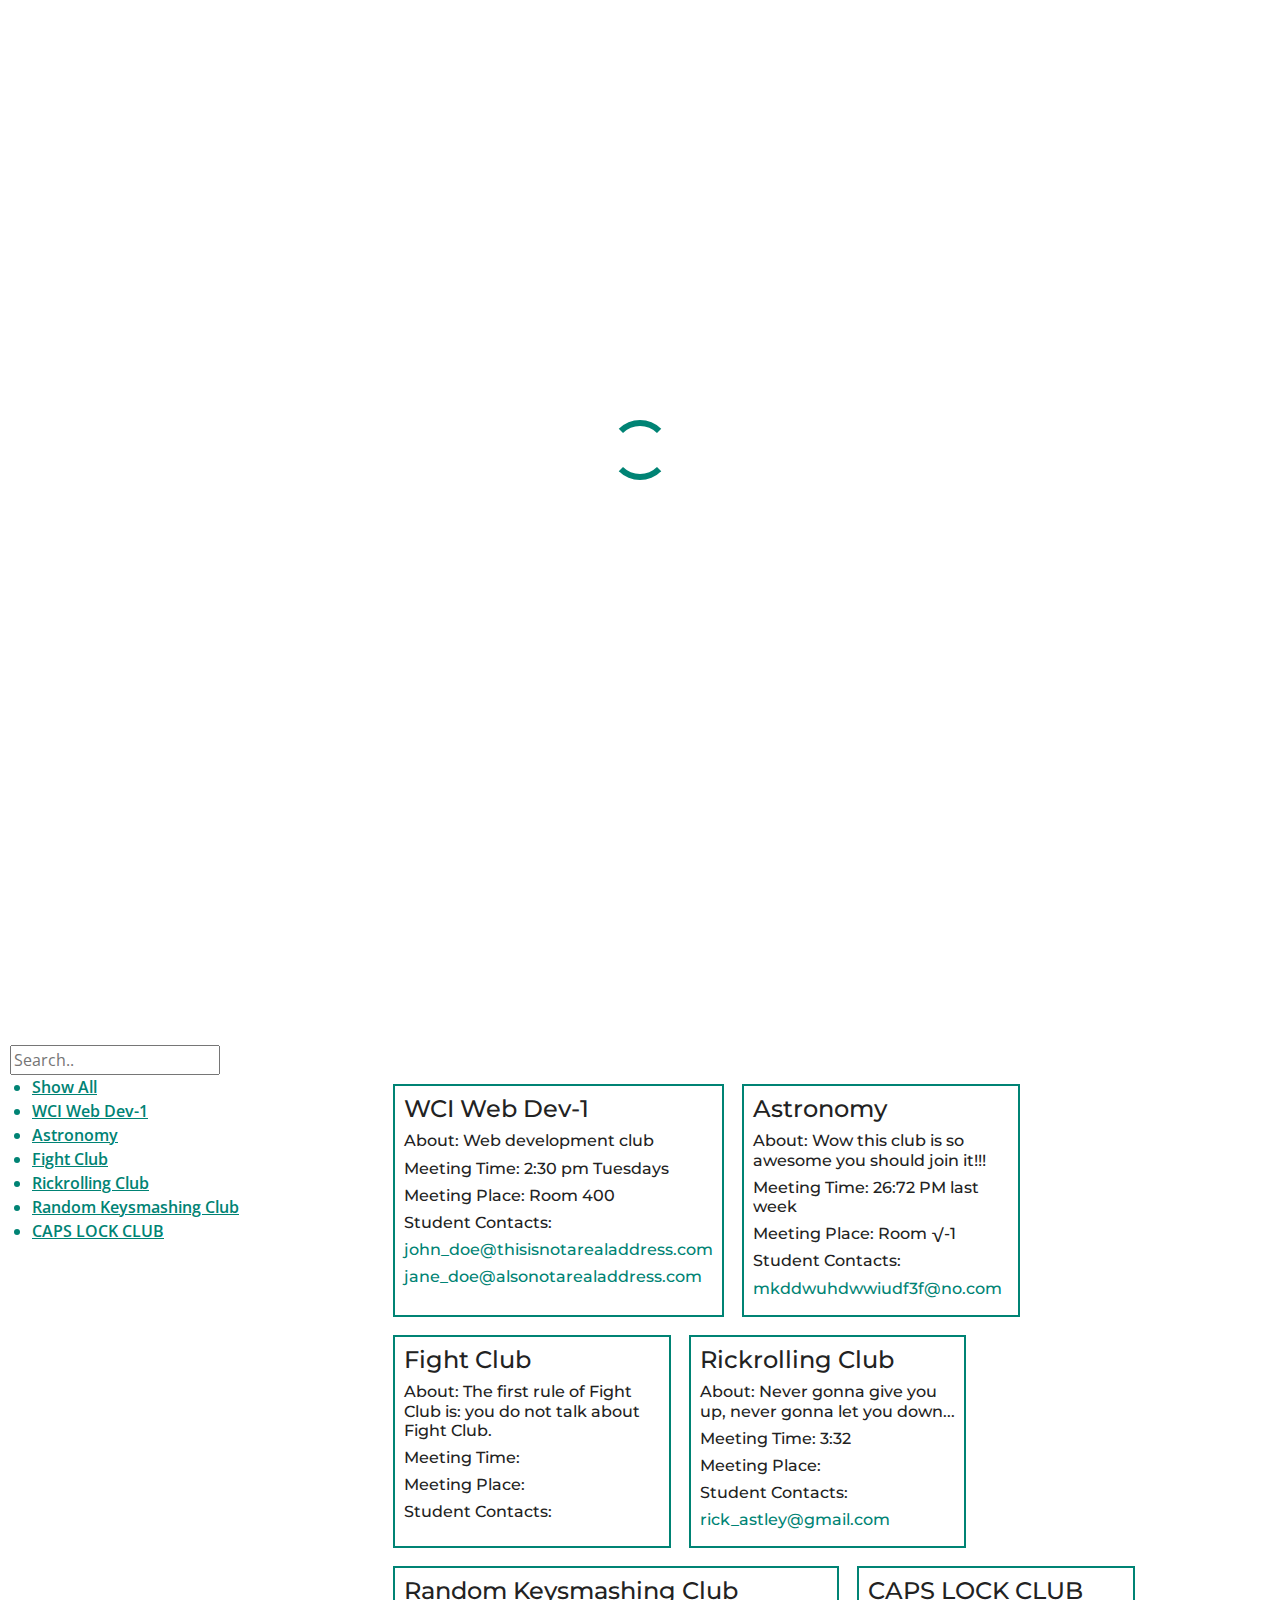
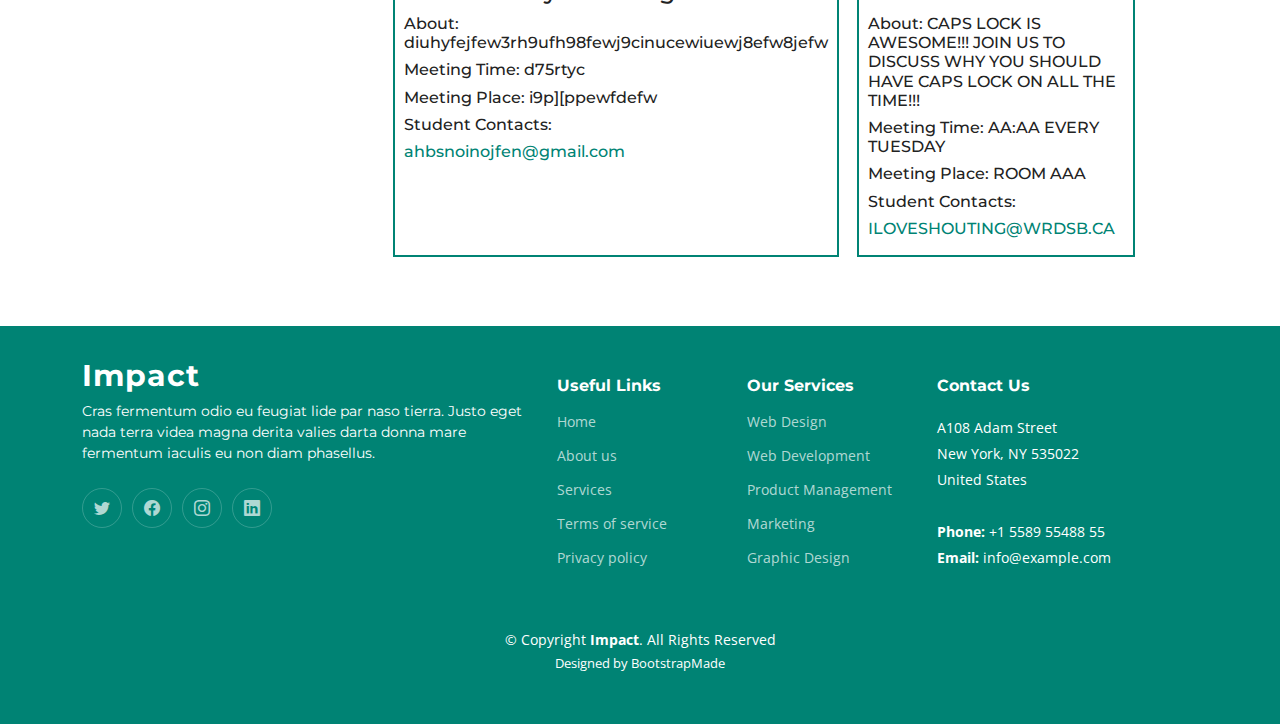
<file: Template/Impact/clubs.html>
<!DOCTYPE html>
<html lang="en">

<head>
  <meta charset="utf-8">
  <meta content="width=device-width, initial-scale=1.0" name="viewport">

  <title>Impact Bootstrap Template - Index</title>
  <meta content="" name="description">
  <meta content="" name="keywords">

  <!-- Favicons -->
  <link href="assets/img/favicon.png" rel="icon">
  <link href="assets/img/apple-touch-icon.png" rel="apple-touch-icon">

  <!-- Google Fonts -->
  <link rel="preconnect" href="https://fonts.googleapis.com">
  <link rel="preconnect" href="https://fonts.gstatic.com" crossorigin>
  <link href="https://fonts.googleapis.com/css2?family=Open+Sans:ital,wght@0,300;0,400;0,500;0,600;0,700;1,300;1,400;1,600;1,700&family=Montserrat:ital,wght@0,300;0,400;0,500;0,600;0,700;1,300;1,400;1,500;1,600;1,700&family=Raleway:ital,wght@0,300;0,400;0,500;0,600;0,700;1,300;1,400;1,500;1,600;1,700&display=swap" rel="stylesheet">

  <!-- Vendor CSS Files -->
  <link href="assets/vendor/bootstrap/css/bootstrap.min.css" rel="stylesheet">
  <link href="assets/vendor/bootstrap-icons/bootstrap-icons.css" rel="stylesheet">
  <link href="assets/vendor/aos/aos.css" rel="stylesheet">
  <link href="assets/vendor/glightbox/css/glightbox.min.css" rel="stylesheet">
  <link href="assets/vendor/swiper/swiper-bundle.min.css" rel="stylesheet">

  <!-- Template Main CSS File -->
  <link href="assets/css/main.css" rel="stylesheet">
  <script src='assets/js/fetch_data.js'></script>
  <script src="assets/js/clubs.js"></script>

  <!-- =======================================================
  * Template Name: Impact - v1.1.1
  * Template URL: https://bootstrapmade.com/impact-bootstrap-business-website-template/
  * Author: BootstrapMade.com
  * License: https://bootstrapmade.com/license/
  ======================================================== -->
</head>

<body>

  <!-- ======= Header ======= -->
  <section id="topbar" class="topbar d-flex align-items-center">
    <div class="container d-flex justify-content-center justify-content-md-between">
      <div class="contact-info d-flex align-items-center">
        <i class="bi bi-envelope d-flex align-items-center"><a href="mailto:contact@example.com">contact@example.com</a></i>
        <i class="bi bi-phone d-flex align-items-center ms-4"><span>+1 5589 55488 55</span></i>
      </div>
      <div class="social-links d-none d-md-flex align-items-center">
        <a href="#" class="twitter"><i class="bi bi-twitter"></i></a>
        <a href="#" class="facebook"><i class="bi bi-facebook"></i></a>
        <a href="#" class="instagram"><i class="bi bi-instagram"></i></a>
        <a href="#" class="linkedin"><i class="bi bi-linkedin"></i></i></a>
      </div>
    </div>
  </section><!-- End Top Bar -->

  <header id="header" class="header d-flex align-items-center">

    <div class="container-fluid container-xl d-flex align-items-center justify-content-between">
      <a href="index.html" class="logo d-flex align-items-center">
        <!-- Uncomment the line below if you also wish to use an image logo -->
        <!-- <img src="assets/img/logo.png" alt=""> -->
        <h1>Impact<span>.</span></h1>
      </a>
      <nav id="navbar" class="navbar">
        <ul>
          <li><a href="#hero">Home</a></li>
          <li><a href="#about">About</a></li>
          <li><a href="#services">Services</a></li>
          <li><a href="#portfolio">Portfolio</a></li>
          <li><a href="#team">Team</a></li>
          <li><a href="blog.html">Blog</a></li>
          <li class="dropdown"><a href="#"><span>Drop Down</span> <i class="bi bi-chevron-down dropdown-indicator"></i></a>
            <ul>
              <li><a href="#">Drop Down 1</a></li>
              <li class="dropdown"><a href="#"><span>Deep Drop Down</span> <i class="bi bi-chevron-down dropdown-indicator"></i></a>
                <ul>
                  <li><a href="#">Deep Drop Down 1</a></li>
                  <li><a href="#">Deep Drop Down 2</a></li>
                  <li><a href="#">Deep Drop Down 3</a></li>
                  <li><a href="#">Deep Drop Down 4</a></li>
                  <li><a href="#">Deep Drop Down 5</a></li>
                </ul>
              </li>
              <li><a href="#">Drop Down 2</a></li>
              <li><a href="#">Drop Down 3</a></li>
              <li><a href="#">Drop Down 4</a></li>
            </ul>
          </li>
          <li><a href="#contact">Contact</a></li>
        </ul>
      </nav><!-- .navbar -->

      <i class="mobile-nav-toggle mobile-nav-show bi bi-list"></i>
      <i class="mobile-nav-toggle mobile-nav-hide d-none bi bi-x"></i>

    </div>
  </header><!-- End Header -->
  <!-- End Header -->

  <!-- ======= Hero Section ======= -->
  <section id="hero" class="hero">
    <div class="container position-relative">
      <div class="row gy-5" data-aos="fade-in">
        <div class="col-lg-6 order-2 order-lg-1 d-flex flex-column justify-content-center text-center text-lg-start">
          <h2>Clubs<span> for ESL Students!</span></h2>
          <p>Learn more about the extracirriculars that WCI has to offer</p>
        </div>
        <div class="col-lg-6 order-1 order-lg-2">
          <img src="assets/img/hero-img.svg" class="img-fluid" alt="" data-aos="zoom-out" data-aos-delay="100">
        </div>
      </div>
    </div>

    <div class="icon-boxes position-relative">
      <div class="container position-relative">
        <div class="row gy-4 mt-5">

          <div class="col-xl-3 col-md-6" data-aos="fade-up" data-aos-delay="100">
            <div class="icon-box">
              <div class="icon"><i class="bi bi-easel"></i></div>
              <h4 class="title"><a href="./index.html" class="stretched-link">Home</a></h4>
            </div>
          </div>
          <!--End Icon Box -->

          <div class="col-xl-3 col-md-6" data-aos="fade-up" data-aos-delay="200">
            <div class="icon-box">
              <div class="icon"><i class="bi bi-gem"></i></div>
              <h4 class="title"><a href="./english_examination_resources.html" class="stretched-link">English Examinations Resources</a></h4>
            </div>
          </div>
          <!--End Icon Box -->

          <div class="col-xl-3 col-md-6" data-aos="fade-up" data-aos-delay="300">
            <div class="icon-box">
              <div class="icon"><i class="bi bi-geo-alt"></i></div>
              <h4 class="title"><a href="./clubs.html" class="stretched-link">Clubs</a></h4>
            </div>
          </div>
          <!--End Icon Box -->

          <div class="col-xl-3 col-md-6" data-aos="fade-up" data-aos-delay="500">
            <div class="icon-box">
              <div class="icon"><i class="bi bi-command"></i></div>
              <h4 class="title"><a href="./ap_resources.html" class="stretched-link">AP Resources</a></h4>
            </div>
          </div>
          <!--End Icon Box -->

        </div>
      </div>
    </div>

    </div>
  </section>
  <!-- End Hero Section -->

  <!-- Club section - where all clubs will be displayed -->
  <section class="main-content-area">
    <!-- Keeping inline CSS so it's easy to change later on -->
    <div class="flex-container">
      <input style="margin-left: 10px;" type="text" id="clubSearch" onkeyup="searchClubs()" placeholder="Search.." title="Type in a club">
      <h5 id="warning-message">Sorry, but this club does not exist at WCI. Please try again!</h5>
    </div>

    <div class="club-container">
      <div id="clubs-content-1">
        <ul id="wciClubs">

          <li class="menu-button-2" id="all-btn">Show All</li>
        </ul>
      </div>

      <div id="clubs-content-2"></div>
    </div>
  </section>
  <!-- End of Club section -->

  <!-- ======= Footer ======= -->
  <footer id="footer" class="footer">

    <div class="container">
      <div class="row gy-4">
        <div class="col-lg-5 col-md-12 footer-info">
          <a href="index.html" class="logo d-flex align-items-center">
            <span>Impact</span>
          </a>
          <p>Cras fermentum odio eu feugiat lide par naso tierra. Justo eget nada terra videa magna derita valies darta donna mare fermentum iaculis eu non diam phasellus.</p>
          <div class="social-links d-flex mt-4">
            <a href="#" class="twitter"><i class="bi bi-twitter"></i></a>
            <a href="#" class="facebook"><i class="bi bi-facebook"></i></a>
            <a href="#" class="instagram"><i class="bi bi-instagram"></i></a>
            <a href="#" class="linkedin"><i class="bi bi-linkedin"></i></a>
          </div>
        </div>

        <div class="col-lg-2 col-6 footer-links">
          <h4>Useful Links</h4>
          <ul>
            <li><a href="#">Home</a></li>
            <li><a href="#">About us</a></li>
            <li><a href="#">Services</a></li>
            <li><a href="#">Terms of service</a></li>
            <li><a href="#">Privacy policy</a></li>
          </ul>
        </div>

        <div class="col-lg-2 col-6 footer-links">
          <h4>Our Services</h4>
          <ul>
            <li><a href="#">Web Design</a></li>
            <li><a href="#">Web Development</a></li>
            <li><a href="#">Product Management</a></li>
            <li><a href="#">Marketing</a></li>
            <li><a href="#">Graphic Design</a></li>
          </ul>
        </div>

        <div class="col-lg-3 col-md-12 footer-contact text-center text-md-start">
          <h4>Contact Us</h4>
          <p>
            A108 Adam Street <br>
            New York, NY 535022<br>
            United States <br><br>
            <strong>Phone:</strong> +1 5589 55488 55<br>
            <strong>Email:</strong> info@example.com<br>
          </p>

        </div>

      </div>
    </div>

    <div class="container mt-4">
      <div class="copyright">
        &copy; Copyright <strong><span>Impact</span></strong>. All Rights Reserved
      </div>
      <div class="credits">
        <!-- All the links in the footer should remain intact. -->
        <!-- You can delete the links only if you purchased the pro version. -->
        <!-- Licensing information: https://bootstrapmade.com/license/ -->
        <!-- Purchase the pro version with working PHP/AJAX contact form: https://bootstrapmade.com/impact-bootstrap-business-website-template/ -->
        Designed by <a href="https://bootstrapmade.com/">BootstrapMade</a>
      </div>
    </div>

  </footer><!-- End Footer -->
  <!-- End Footer -->

  <a href="#" class="scroll-top d-flex align-items-center justify-content-center"><i class="bi bi-arrow-up-short"></i></a>

  <div id="preloader"></div>

  <!-- Vendor JS Files -->
  <script src="assets/vendor/bootstrap/js/bootstrap.bundle.min.js"></script>
  <script src="assets/vendor/aos/aos.js"></script>
  <script src="assets/vendor/glightbox/js/glightbox.min.js"></script>
  <script src="assets/vendor/purecounter/purecounter_vanilla.js"></script>
  <script src="assets/vendor/swiper/swiper-bundle.min.js"></script>
  <script src="assets/vendor/isotope-layout/isotope.pkgd.min.js"></script>
  <script src="assets/vendor/php-email-form/validate.js"></script>

  <!-- Template Main JS File -->
  <script src="assets/js/main.js"></script>
  <script>buildClubBlocks(clubs);</script>
  <script>buildClubButtons(clubs);</script>

</body>

</html>
</file>
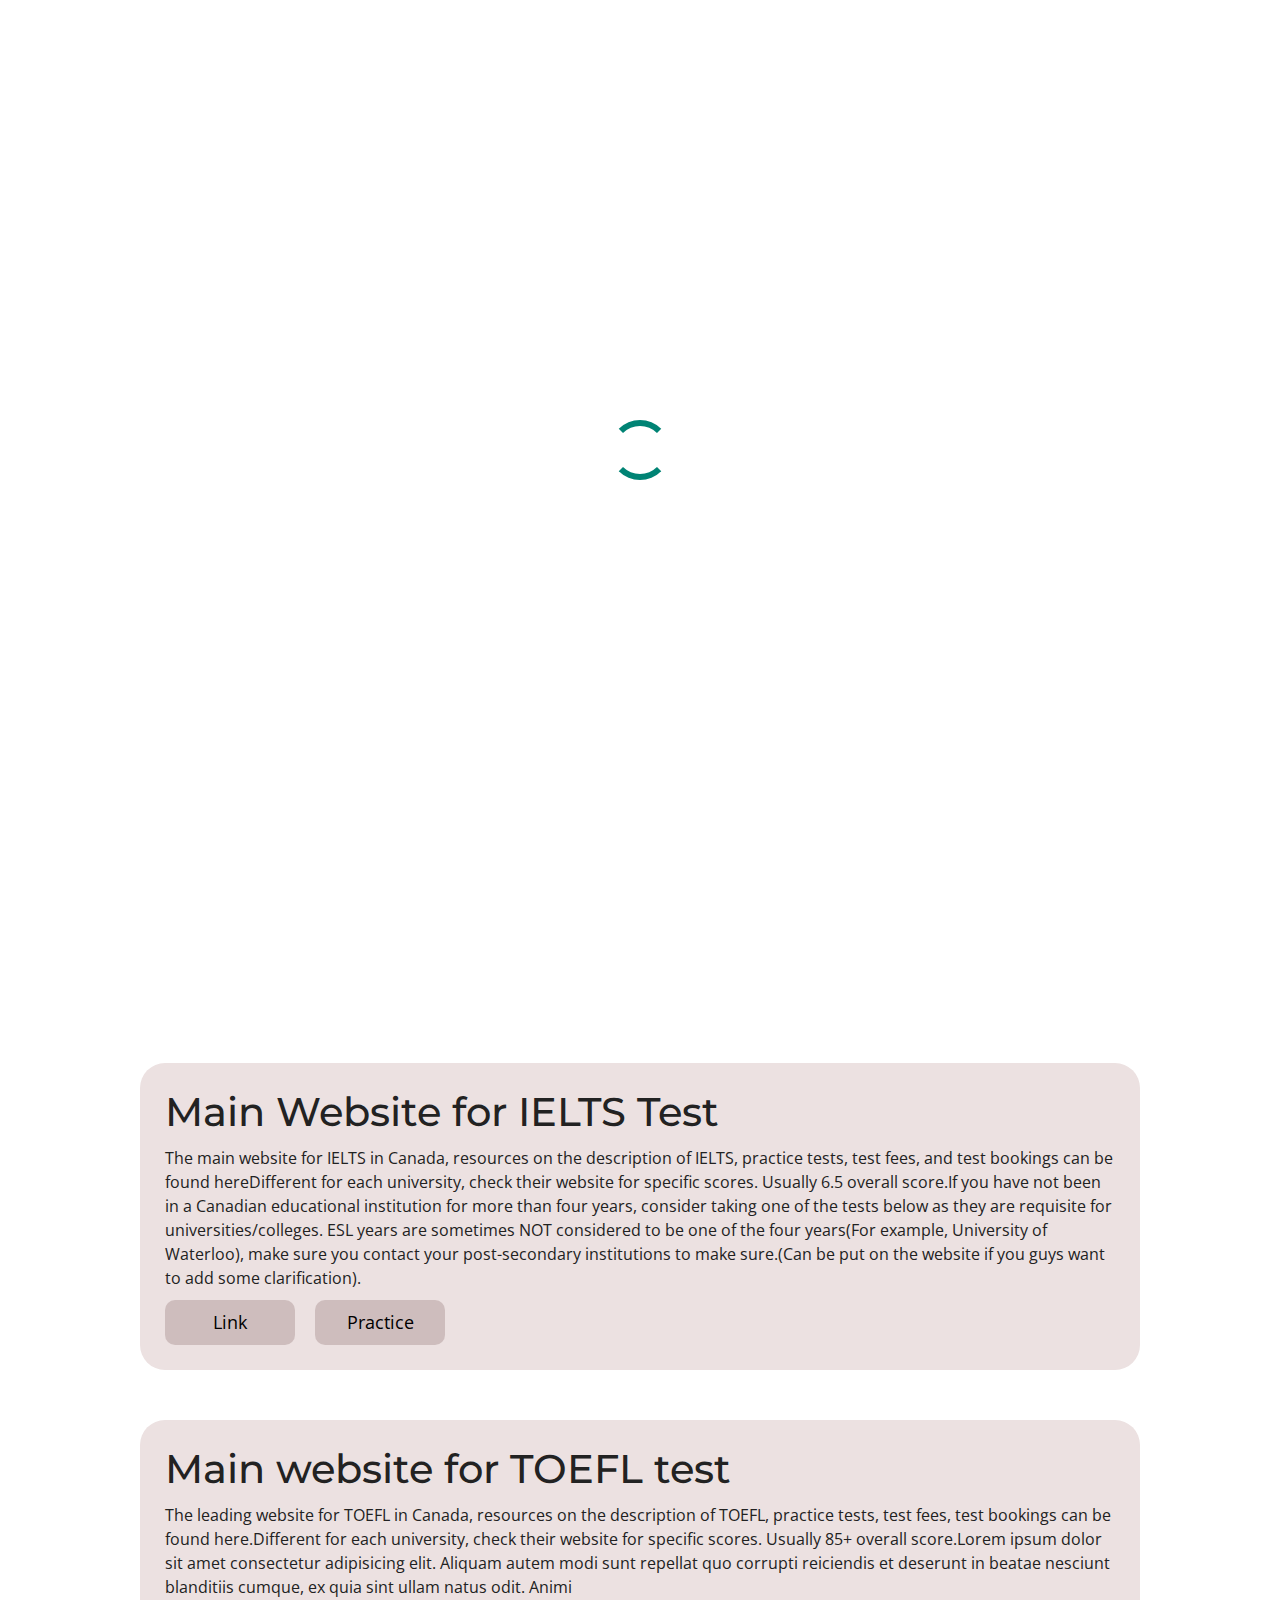
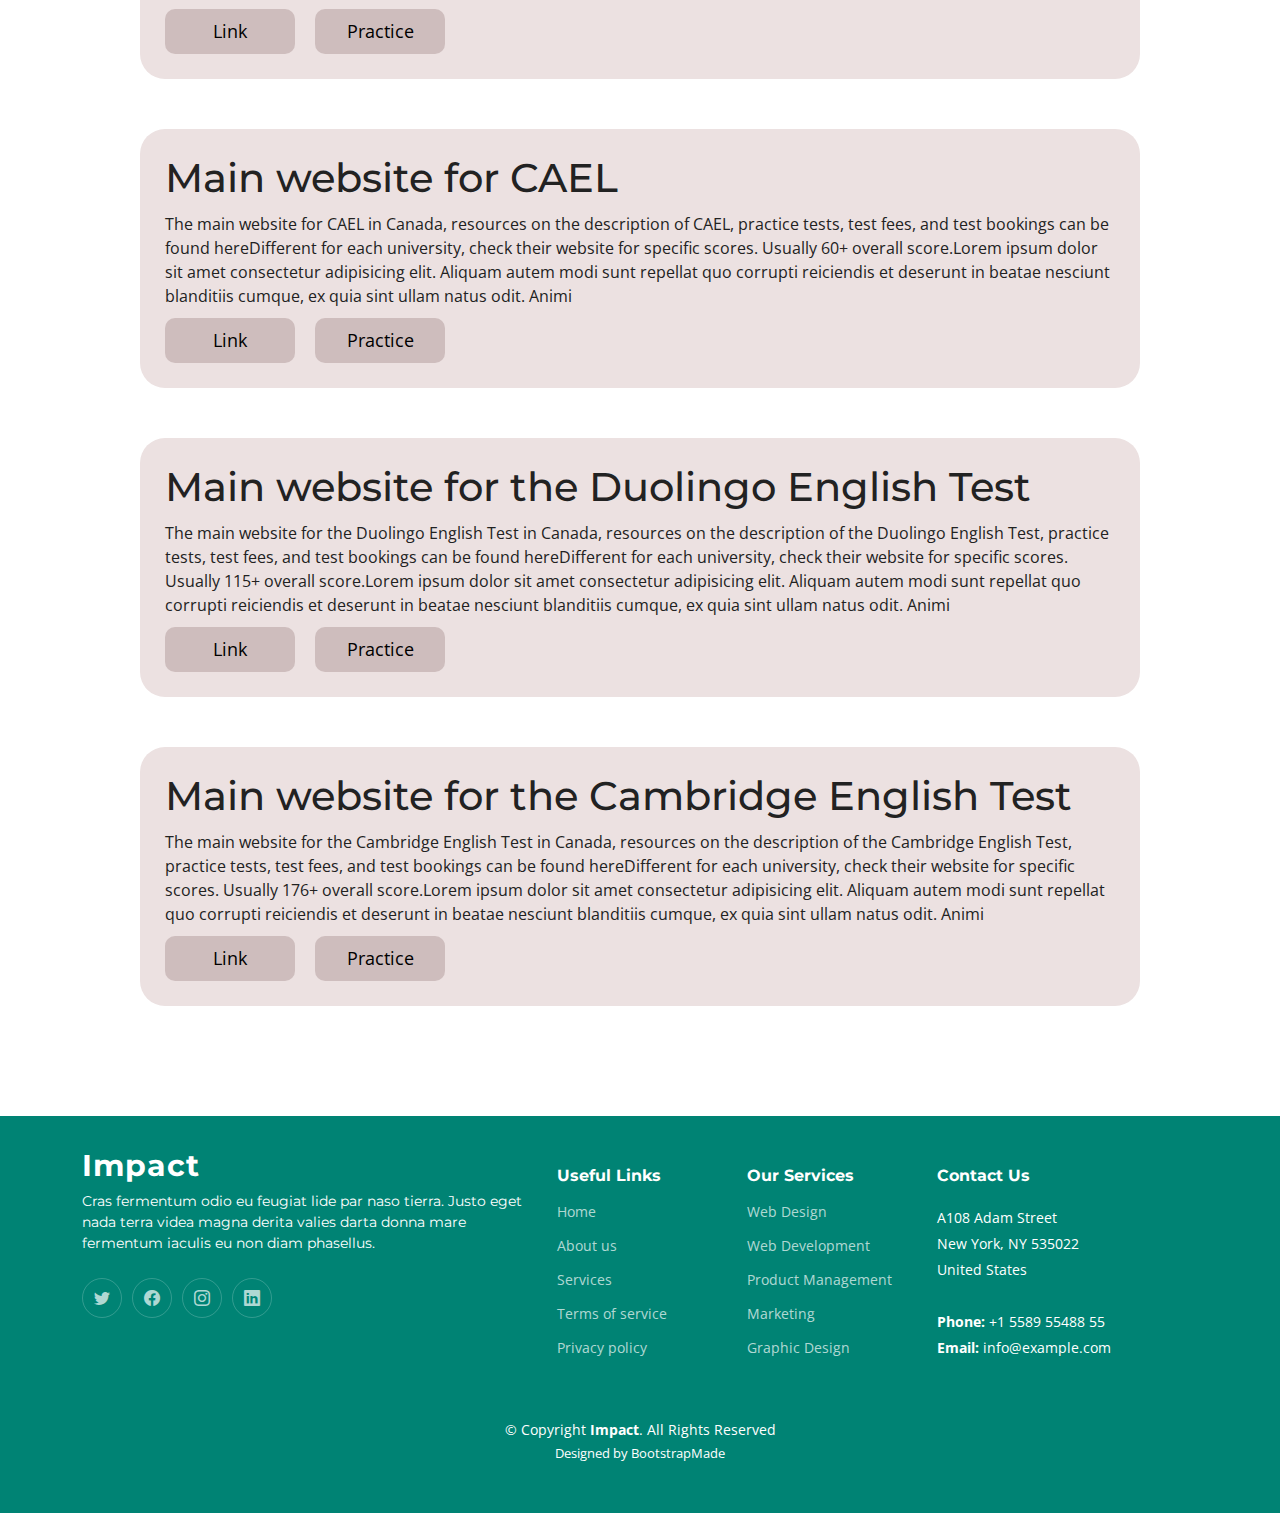
<file: Template/Impact/english_examination_resources.html>
<!DOCTYPE html>
<html lang="en">

<head>
  <meta charset="utf-8">
  <meta content="width=device-width, initial-scale=1.0" name="viewport">

  <title>Impact Bootstrap Template - Index</title>
  <meta content="" name="description">
  <meta content="" name="keywords">

  <!-- Favicons -->
  <link href="assets/img/favicon.png" rel="icon">
  <link href="assets/img/apple-touch-icon.png" rel="apple-touch-icon">

  <!-- Google Fonts -->
  <link rel="preconnect" href="https://fonts.googleapis.com">
  <link rel="preconnect" href="https://fonts.gstatic.com" crossorigin>
  <link href="https://fonts.googleapis.com/css2?family=Open+Sans:ital,wght@0,300;0,400;0,500;0,600;0,700;1,300;1,400;1,600;1,700&family=Montserrat:ital,wght@0,300;0,400;0,500;0,600;0,700;1,300;1,400;1,500;1,600;1,700&family=Raleway:ital,wght@0,300;0,400;0,500;0,600;0,700;1,300;1,400;1,500;1,600;1,700&display=swap" rel="stylesheet">

  <!-- Vendor CSS Files -->
  <link href="assets/vendor/bootstrap/css/bootstrap.min.css" rel="stylesheet">
  <link href="assets/vendor/bootstrap-icons/bootstrap-icons.css" rel="stylesheet">
  <link href="assets/vendor/aos/aos.css" rel="stylesheet">
  <link href="assets/vendor/glightbox/css/glightbox.min.css" rel="stylesheet">
  <link href="assets/vendor/swiper/swiper-bundle.min.css" rel="stylesheet">

  <!-- Template Main CSS File -->
  <link href="assets/css/main.css" rel="stylesheet">

  <!-- Linking Additional Files -->
  <script src="assets/js/fetch_data.js"></script>

  <!-- =======================================================
  * Template Name: Impact - v1.1.1
  * Template URL: https://bootstrapmade.com/impact-bootstrap-business-website-template/
  * Author: BootstrapMade.com
  * License: https://bootstrapmade.com/license/
  ======================================================== -->
</head>

<body>

  <!-- ======= Header ======= -->
  <section id="topbar" class="topbar d-flex align-items-center">
    <div class="container d-flex justify-content-center justify-content-md-between">
      <div class="contact-info d-flex align-items-center">
        <i class="bi bi-envelope d-flex align-items-center"><a href="mailto:contact@example.com">contact@example.com</a></i>
        <i class="bi bi-phone d-flex align-items-center ms-4"><span>+1 5589 55488 55</span></i>
      </div>
      <div class="social-links d-none d-md-flex align-items-center">
        <a href="#" class="twitter"><i class="bi bi-twitter"></i></a>
        <a href="#" class="facebook"><i class="bi bi-facebook"></i></a>
        <a href="#" class="instagram"><i class="bi bi-instagram"></i></a>
        <a href="#" class="linkedin"><i class="bi bi-linkedin"></i></i></a>
      </div>
    </div>
  </section><!-- End Top Bar -->

  <header id="header" class="header d-flex align-items-center">

    <div class="container-fluid container-xl d-flex align-items-center justify-content-between">
      <a href="index.html" class="logo d-flex align-items-center">
        <!-- Uncomment the line below if you also wish to use an image logo -->
        <!-- <img src="assets/img/logo.png" alt=""> -->
        <h1>Impact<span>.</span></h1>
      </a>
      <nav id="navbar" class="navbar">
        <ul>
          <li><a href="#hero">Home</a></li>
          <li><a href="#about">About</a></li>
          <li><a href="#services">Services</a></li>
          <li><a href="#portfolio">Portfolio</a></li>
          <li><a href="#team">Team</a></li>
          <li><a href="blog.html">Blog</a></li>
          <li class="dropdown"><a href="#"><span>Drop Down</span> <i class="bi bi-chevron-down dropdown-indicator"></i></a>
            <ul>
              <li><a href="#">Drop Down 1</a></li>
              <li class="dropdown"><a href="#"><span>Deep Drop Down</span> <i class="bi bi-chevron-down dropdown-indicator"></i></a>
                <ul>
                  <li><a href="#">Deep Drop Down 1</a></li>
                  <li><a href="#">Deep Drop Down 2</a></li>
                  <li><a href="#">Deep Drop Down 3</a></li>
                  <li><a href="#">Deep Drop Down 4</a></li>
                  <li><a href="#">Deep Drop Down 5</a></li>
                </ul>
              </li>
              <li><a href="#">Drop Down 2</a></li>
              <li><a href="#">Drop Down 3</a></li>
              <li><a href="#">Drop Down 4</a></li>
            </ul>
          </li>
          <li><a href="#contact">Contact</a></li>
        </ul>
      </nav><!-- .navbar -->

      <i class="mobile-nav-toggle mobile-nav-show bi bi-list"></i>
      <i class="mobile-nav-toggle mobile-nav-hide d-none bi bi-x"></i>

    </div>
  </header><!-- End Header -->
  <!-- End Header -->

  <!-- ======= Hero Section ======= -->
  <section id="hero" class="hero">
    <div class="container position-relative">
      <div class="row gy-5" data-aos="fade-in">
        <div class="col-lg-6 order-2 order-lg-1 d-flex flex-column justify-content-center text-center text-lg-start">
          <h2>English Examination Resources<span> for ESL Students</span></h2>
          <p>Learn more about the required english examinations</p>
        </div>
        <div class="col-lg-6 order-1 order-lg-2">
          <img src="assets/img/hero-img.svg" class="img-fluid" alt="" data-aos="zoom-out" data-aos-delay="100">
        </div>
      </div>
    </div>

    <div class="icon-boxes position-relative">
      <div class="container position-relative">
        <div class="row gy-4 mt-5">

          <div class="col-xl-3 col-md-6" data-aos="fade-up" data-aos-delay="100">
            <div class="icon-box">
              <div class="icon"><i class="bi bi-easel"></i></div>
              <h4 class="title"><a href="./index.html" class="stretched-link">Home</a></h4>
            </div>
          </div>
          <!--End Icon Box -->

          <div class="col-xl-3 col-md-6" data-aos="fade-up" data-aos-delay="200">
            <div class="icon-box">
              <div class="icon"><i class="bi bi-gem"></i></div>
              <h4 class="title"><a href="./english_examination_resources.html" class="stretched-link">English Examinations Resources</a></h4>
            </div>
          </div>
          <!--End Icon Box -->

          <div class="col-xl-3 col-md-6" data-aos="fade-up" data-aos-delay="300">
            <div class="icon-box">
              <div class="icon"><i class="bi bi-geo-alt"></i></div>
              <h4 class="title"><a href="./clubs.html" class="stretched-link">Clubs</a></h4>
            </div>
          </div>
          <!--End Icon Box -->

          <div class="col-xl-3 col-md-6" data-aos="fade-up" data-aos-delay="500">
            <div class="icon-box">
              <div class="icon"><i class="bi bi-command"></i></div>
              <h4 class="title"><a href="./ap_resources.html" class="stretched-link">AP Resources</a></h4>
            </div>
          </div>
          <!--End Icon Box -->

        </div>
      </div>
    </div>

    </div>
  </section>
  <!-- End Hero Section -->

  <!-- Club section - where all clubs will be displayed -->
  <section class="main-content-area">
    <div id="english-examination-resources-content">
        <div id="eng-exam_content_box"></div>
    </div>
  </section>
  <!-- End of Club section -->

  <!-- ======= Footer ======= -->
  <footer id="footer" class="footer">

    <div class="container">
      <div class="row gy-4">
        <div class="col-lg-5 col-md-12 footer-info">
          <a href="index.html" class="logo d-flex align-items-center">
            <span>Impact</span>
          </a>
          <p>Cras fermentum odio eu feugiat lide par naso tierra. Justo eget nada terra videa magna derita valies darta donna mare fermentum iaculis eu non diam phasellus.</p>
          <div class="social-links d-flex mt-4">
            <a href="#" class="twitter"><i class="bi bi-twitter"></i></a>
            <a href="#" class="facebook"><i class="bi bi-facebook"></i></a>
            <a href="#" class="instagram"><i class="bi bi-instagram"></i></a>
            <a href="#" class="linkedin"><i class="bi bi-linkedin"></i></a>
          </div>
        </div>

        <div class="col-lg-2 col-6 footer-links">
          <h4>Useful Links</h4>
          <ul>
            <li><a href="#">Home</a></li>
            <li><a href="#">About us</a></li>
            <li><a href="#">Services</a></li>
            <li><a href="#">Terms of service</a></li>
            <li><a href="#">Privacy policy</a></li>
          </ul>
        </div>

        <div class="col-lg-2 col-6 footer-links">
          <h4>Our Services</h4>
          <ul>
            <li><a href="#">Web Design</a></li>
            <li><a href="#">Web Development</a></li>
            <li><a href="#">Product Management</a></li>
            <li><a href="#">Marketing</a></li>
            <li><a href="#">Graphic Design</a></li>
          </ul>
        </div>

        <div class="col-lg-3 col-md-12 footer-contact text-center text-md-start">
          <h4>Contact Us</h4>
          <p>
            A108 Adam Street <br>
            New York, NY 535022<br>
            United States <br><br>
            <strong>Phone:</strong> +1 5589 55488 55<br>
            <strong>Email:</strong> info@example.com<br>
          </p>

        </div>

      </div>
    </div>

    <div class="container mt-4">
      <div class="copyright">
        &copy; Copyright <strong><span>Impact</span></strong>. All Rights Reserved
      </div>
      <div class="credits">
        <!-- All the links in the footer should remain intact. -->
        <!-- You can delete the links only if you purchased the pro version. -->
        <!-- Licensing information: https://bootstrapmade.com/license/ -->
        <!-- Purchase the pro version with working PHP/AJAX contact form: https://bootstrapmade.com/impact-bootstrap-business-website-template/ -->
        Designed by <a href="https://bootstrapmade.com/">BootstrapMade</a>
      </div>
    </div>

  </footer><!-- End Footer -->
  <!-- End Footer -->

  <a href="#" class="scroll-top d-flex align-items-center justify-content-center"><i class="bi bi-arrow-up-short"></i></a>

  <div id="preloader"></div>

  <!-- Vendor JS Files -->
  <script src="assets/vendor/bootstrap/js/bootstrap.bundle.min.js"></script>
  <script src="assets/vendor/aos/aos.js"></script>
  <script src="assets/vendor/glightbox/js/glightbox.min.js"></script>
  <script src="assets/vendor/purecounter/purecounter_vanilla.js"></script>
  <script src="assets/vendor/swiper/swiper-bundle.min.js"></script>
  <script src="assets/vendor/isotope-layout/isotope.pkgd.min.js"></script>
  <script src="assets/vendor/php-email-form/validate.js"></script>

  <!-- Template Main JS File -->
  <script src="assets/js/main.js"></script>
  <script src="assets/js/english_examination_resources.js"></script>
  <script>buildEnglishResourcesBlocks();</script>
</body>

</html>
</file>
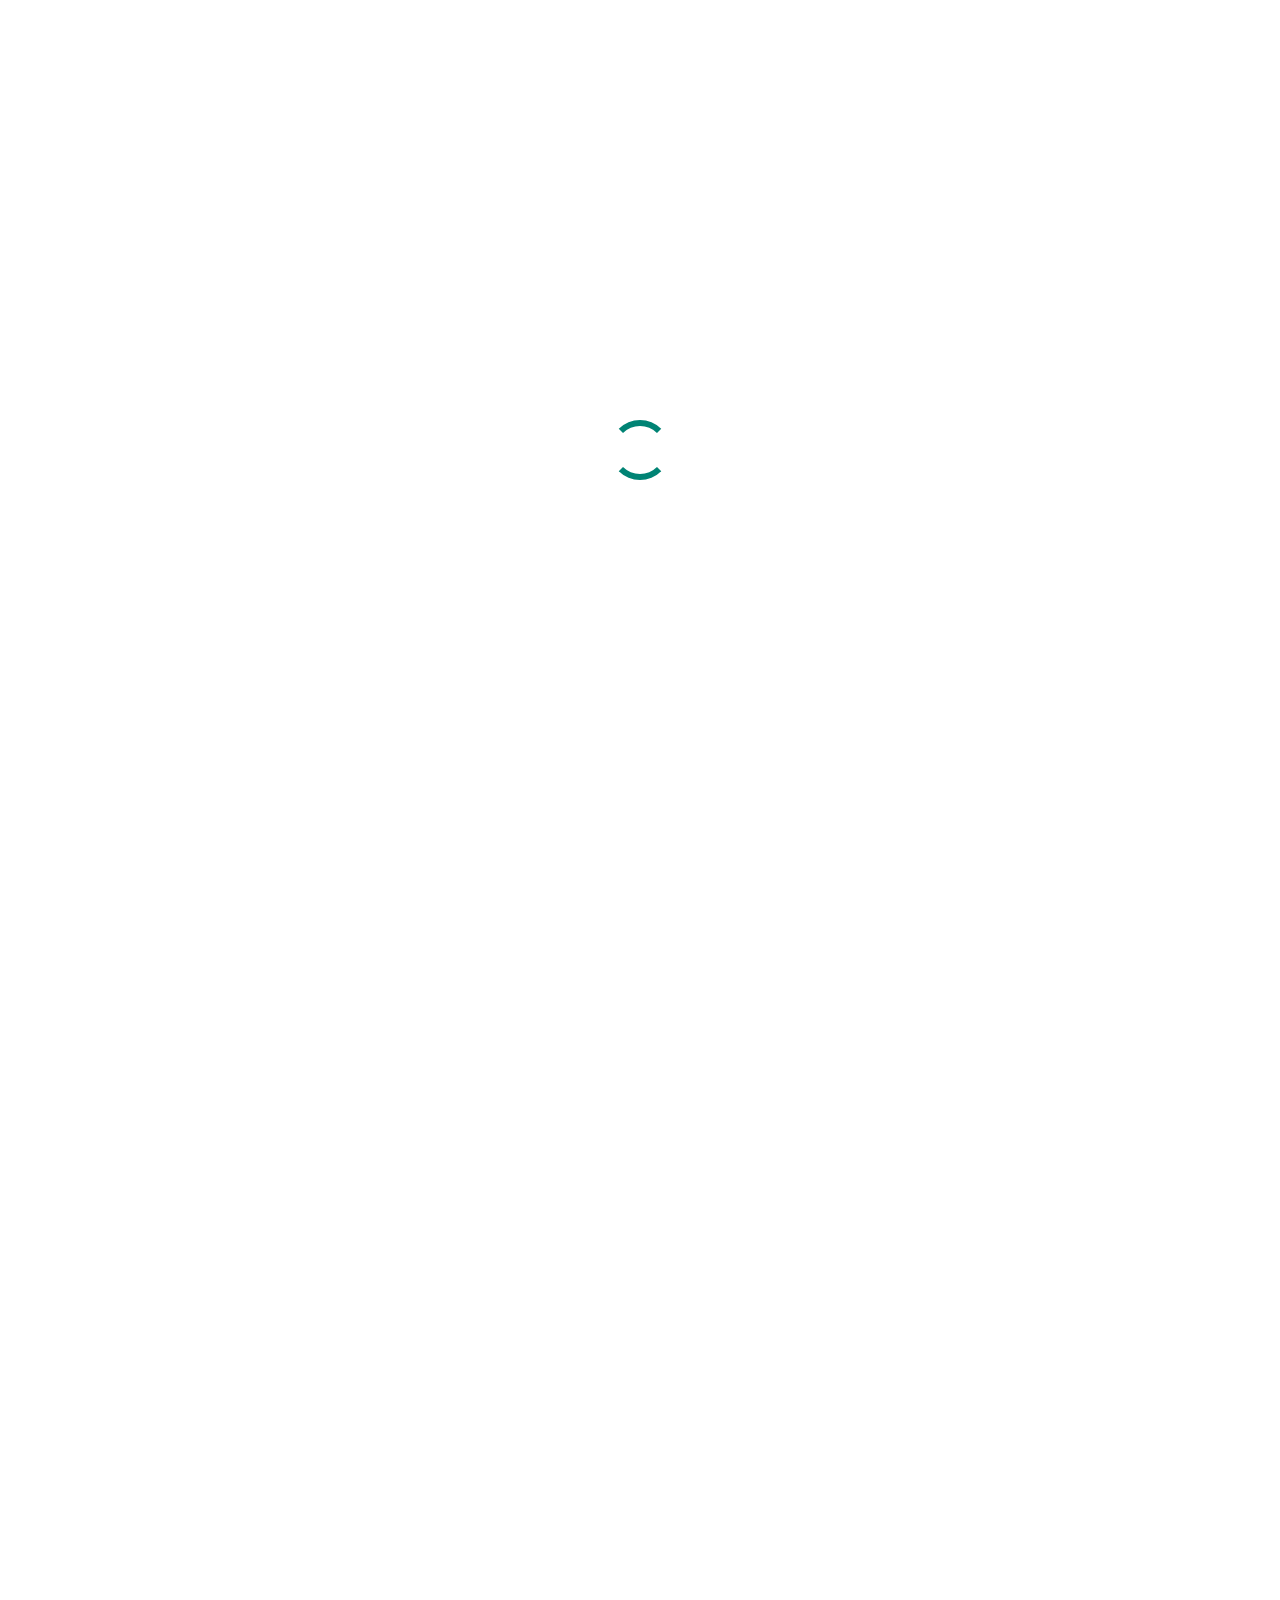
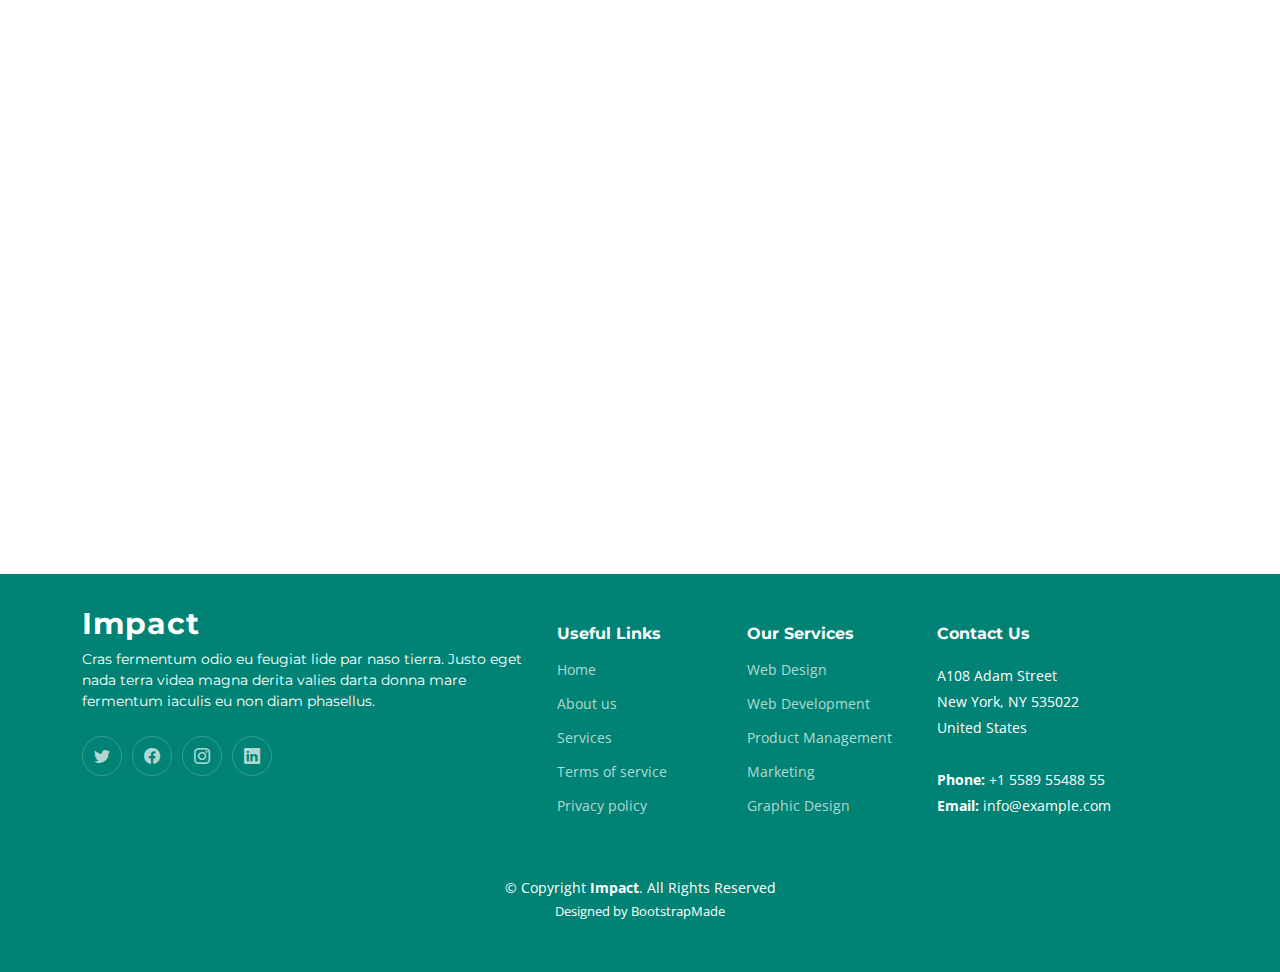
<file: Template/Impact/portfolio-details.html>
<!DOCTYPE html>
<html lang="en">

<head>
  <meta charset="utf-8">
  <meta content="width=device-width, initial-scale=1.0" name="viewport">

  <title>Impact Bootstrap Template - Portfolio Details</title>
  <meta content="" name="description">
  <meta content="" name="keywords">

  <!-- Favicons -->
  <link href="assets/img/favicon.png" rel="icon">
  <link href="assets/img/apple-touch-icon.png" rel="apple-touch-icon">

  <!-- Google Fonts -->
  <link rel="preconnect" href="https://fonts.googleapis.com">
  <link rel="preconnect" href="https://fonts.gstatic.com" crossorigin>
  <link href="https://fonts.googleapis.com/css2?family=Open+Sans:ital,wght@0,300;0,400;0,500;0,600;0,700;1,300;1,400;1,600;1,700&family=Montserrat:ital,wght@0,300;0,400;0,500;0,600;0,700;1,300;1,400;1,500;1,600;1,700&family=Raleway:ital,wght@0,300;0,400;0,500;0,600;0,700;1,300;1,400;1,500;1,600;1,700&display=swap" rel="stylesheet">

  <!-- Vendor CSS Files -->
  <link href="assets/vendor/bootstrap/css/bootstrap.min.css" rel="stylesheet">
  <link href="assets/vendor/bootstrap-icons/bootstrap-icons.css" rel="stylesheet">
  <link href="assets/vendor/aos/aos.css" rel="stylesheet">
  <link href="assets/vendor/glightbox/css/glightbox.min.css" rel="stylesheet">
  <link href="assets/vendor/swiper/swiper-bundle.min.css" rel="stylesheet">

  <!-- Template Main CSS File -->
  <link href="assets/css/main.css" rel="stylesheet">

  <!-- =======================================================
  * Template Name: Impact - v1.1.1
  * Template URL: https://bootstrapmade.com/impact-bootstrap-business-website-template/
  * Author: BootstrapMade.com
  * License: https://bootstrapmade.com/license/
  ======================================================== -->
</head>

<body>

  <!-- ======= Header ======= -->
  <section id="topbar" class="topbar d-flex align-items-center">
    <div class="container d-flex justify-content-center justify-content-md-between">
      <div class="contact-info d-flex align-items-center">
        <i class="bi bi-envelope d-flex align-items-center"><a href="mailto:contact@example.com">contact@example.com</a></i>
        <i class="bi bi-phone d-flex align-items-center ms-4"><span>+1 5589 55488 55</span></i>
      </div>
      <div class="social-links d-none d-md-flex align-items-center">
        <a href="#" class="twitter"><i class="bi bi-twitter"></i></a>
        <a href="#" class="facebook"><i class="bi bi-facebook"></i></a>
        <a href="#" class="instagram"><i class="bi bi-instagram"></i></a>
        <a href="#" class="linkedin"><i class="bi bi-linkedin"></i></i></a>
      </div>
    </div>
  </section><!-- End Top Bar -->

  <header id="header" class="header d-flex align-items-center">

    <div class="container-fluid container-xl d-flex align-items-center justify-content-between">
      <a href="index.html" class="logo d-flex align-items-center">
        <!-- Uncomment the line below if you also wish to use an image logo -->
        <!-- <img src="assets/img/logo.png" alt=""> -->
        <h1>Impact<span>.</span></h1>
      </a>
      <nav id="navbar" class="navbar">
        <ul>
          <li><a href="#hero">Home</a></li>
          <li><a href="#about">About</a></li>
          <li><a href="#services">Services</a></li>
          <li><a href="#portfolio">Portfolio</a></li>
          <li><a href="#team">Team</a></li>
          <li><a href="blog.html">Blog</a></li>
          <li class="dropdown"><a href="#"><span>Drop Down</span> <i class="bi bi-chevron-down dropdown-indicator"></i></a>
            <ul>
              <li><a href="#">Drop Down 1</a></li>
              <li class="dropdown"><a href="#"><span>Deep Drop Down</span> <i class="bi bi-chevron-down dropdown-indicator"></i></a>
                <ul>
                  <li><a href="#">Deep Drop Down 1</a></li>
                  <li><a href="#">Deep Drop Down 2</a></li>
                  <li><a href="#">Deep Drop Down 3</a></li>
                  <li><a href="#">Deep Drop Down 4</a></li>
                  <li><a href="#">Deep Drop Down 5</a></li>
                </ul>
              </li>
              <li><a href="#">Drop Down 2</a></li>
              <li><a href="#">Drop Down 3</a></li>
              <li><a href="#">Drop Down 4</a></li>
            </ul>
          </li>
          <li><a href="#contact">Contact</a></li>
        </ul>
      </nav><!-- .navbar -->

      <i class="mobile-nav-toggle mobile-nav-show bi bi-list"></i>
      <i class="mobile-nav-toggle mobile-nav-hide d-none bi bi-x"></i>

    </div>
  </header><!-- End Header -->
  <!-- End Header -->

  <main id="main">

    <!-- ======= Breadcrumbs ======= -->
    <div class="breadcrumbs">
      <div class="page-header d-flex align-items-center" style="background-image: url('');">
        <div class="container position-relative">
          <div class="row d-flex justify-content-center">
            <div class="col-lg-6 text-center">
              <h2>Portfolio Details</h2>
              <p>Odio et unde deleniti. Deserunt numquam exercitationem. Officiis quo odio sint voluptas consequatur ut a odio voluptatem. Sit dolorum debitis veritatis natus dolores. Quasi ratione sint. Sit quaerat ipsum dolorem.</p>
            </div>
          </div>
        </div>
      </div>
      <nav>
        <div class="container">
          <ol>
            <li><a href="index.html">Home</a></li>
            <li>Portfolio Details</li>
          </ol>
        </div>
      </nav>
    </div><!-- End Breadcrumbs -->

    <!-- ======= Portfolio Details Section ======= -->
    <section id="portfolio-details" class="portfolio-details">
      <div class="container" data-aos="fade-up">

        <div class="position-relative h-100">
          <div class="slides-1 portfolio-details-slider swiper">
            <div class="swiper-wrapper align-items-center">

              <div class="swiper-slide">
                <img src="assets/img/portfolio/app-1.jpg" alt="">
              </div>

              <div class="swiper-slide">
                <img src="assets/img/portfolio/product-1.jpg" alt="">
              </div>

              <div class="swiper-slide">
                <img src="assets/img/portfolio/branding-1.jpg" alt="">
              </div>

              <div class="swiper-slide">
                <img src="assets/img/portfolio/books-1.jpg" alt="">
              </div>

            </div>
            <div class="swiper-pagination"></div>
          </div>
          <div class="swiper-button-prev"></div>
          <div class="swiper-button-next"></div>

        </div>

        <div class="row justify-content-between gy-4 mt-4">

          <div class="col-lg-8">
            <div class="portfolio-description">
              <h2>This is an example of portfolio detail</h2>
              <p>
                Autem ipsum nam porro corporis rerum. Quis eos dolorem eos itaque inventore commodi labore quia quia. Exercitationem repudiandae officiis neque suscipit non officia eaque itaque enim. Voluptatem officia accusantium nesciunt est omnis tempora consectetur dignissimos. Sequi nulla at esse enim cum deserunt eius.
              </p>
              <p>
                Amet consequatur qui dolore veniam voluptatem voluptatem sit. Non aspernatur atque natus ut cum nam et. Praesentium error dolores rerum minus sequi quia veritatis eum. Eos et doloribus doloremque nesciunt molestiae laboriosam.
              </p>

              <div class="testimonial-item">
                <p>
                  <i class="bi bi-quote quote-icon-left"></i>
                  Export tempor illum tamen malis malis eram quae irure esse labore quem cillum quid cillum eram malis quorum velit fore eram velit sunt aliqua noster fugiat irure amet legam anim culpa.
                  <i class="bi bi-quote quote-icon-right"></i>
                </p>
                <div>
                  <img src="assets/img/testimonials/testimonials-2.jpg" class="testimonial-img" alt="">
                  <h3>Sara Wilsson</h3>
                  <h4>Designer</h4>
                </div>
              </div>

              <p>
                Impedit ipsum quae et aliquid doloribus et voluptatem quasi. Perspiciatis occaecati earum et magnam animi. Quibusdam non qui ea vitae suscipit vitae sunt. Repudiandae incidunt cumque minus deserunt assumenda tempore. Delectus voluptas necessitatibus est.

              <p>
                Sunt voluptatum sapiente facilis quo odio aut ipsum repellat debitis. Molestiae et autem libero. Explicabo et quod necessitatibus similique quis dolor eum. Numquam eaque praesentium rem et qui nesciunt.
              </p>

            </div>
          </div>

          <div class="col-lg-3">
            <div class="portfolio-info">
              <h3>Project information</h3>
              <ul>
                <li><strong>Category</strong> <span>Web design</span></li>
                <li><strong>Client</strong> <span>ASU Company</span></li>
                <li><strong>Project date</strong> <span>01 March, 2020</span></li>
                <li><strong>Project URL</strong> <a href="#">www.example.com</a></li>
                <li><a href="#" class="btn-visit align-self-start">Visit Website</a></li>
              </ul>
            </div>
          </div>

        </div>

      </div>
    </section><!-- End Portfolio Details Section -->

  </main><!-- End #main -->

  <!-- ======= Footer ======= -->
  <footer id="footer" class="footer">

    <div class="container">
      <div class="row gy-4">
        <div class="col-lg-5 col-md-12 footer-info">
          <a href="index.html" class="logo d-flex align-items-center">
            <span>Impact</span>
          </a>
          <p>Cras fermentum odio eu feugiat lide par naso tierra. Justo eget nada terra videa magna derita valies darta donna mare fermentum iaculis eu non diam phasellus.</p>
          <div class="social-links d-flex mt-4">
            <a href="#" class="twitter"><i class="bi bi-twitter"></i></a>
            <a href="#" class="facebook"><i class="bi bi-facebook"></i></a>
            <a href="#" class="instagram"><i class="bi bi-instagram"></i></a>
            <a href="#" class="linkedin"><i class="bi bi-linkedin"></i></a>
          </div>
        </div>

        <div class="col-lg-2 col-6 footer-links">
          <h4>Useful Links</h4>
          <ul>
            <li><a href="#">Home</a></li>
            <li><a href="#">About us</a></li>
            <li><a href="#">Services</a></li>
            <li><a href="#">Terms of service</a></li>
            <li><a href="#">Privacy policy</a></li>
          </ul>
        </div>

        <div class="col-lg-2 col-6 footer-links">
          <h4>Our Services</h4>
          <ul>
            <li><a href="#">Web Design</a></li>
            <li><a href="#">Web Development</a></li>
            <li><a href="#">Product Management</a></li>
            <li><a href="#">Marketing</a></li>
            <li><a href="#">Graphic Design</a></li>
          </ul>
        </div>

        <div class="col-lg-3 col-md-12 footer-contact text-center text-md-start">
          <h4>Contact Us</h4>
          <p>
            A108 Adam Street <br>
            New York, NY 535022<br>
            United States <br><br>
            <strong>Phone:</strong> +1 5589 55488 55<br>
            <strong>Email:</strong> info@example.com<br>
          </p>

        </div>

      </div>
    </div>

    <div class="container mt-4">
      <div class="copyright">
        &copy; Copyright <strong><span>Impact</span></strong>. All Rights Reserved
      </div>
      <div class="credits">
        <!-- All the links in the footer should remain intact. -->
        <!-- You can delete the links only if you purchased the pro version. -->
        <!-- Licensing information: https://bootstrapmade.com/license/ -->
        <!-- Purchase the pro version with working PHP/AJAX contact form: https://bootstrapmade.com/impact-bootstrap-business-website-template/ -->
        Designed by <a href="https://bootstrapmade.com/">BootstrapMade</a>
      </div>
    </div>

  </footer><!-- End Footer -->
  <!-- End Footer -->

  <a href="#" class="scroll-top d-flex align-items-center justify-content-center"><i class="bi bi-arrow-up-short"></i></a>

  <div id="preloader"></div>

  <!-- Vendor JS Files -->
  <script src="assets/vendor/bootstrap/js/bootstrap.bundle.min.js"></script>
  <script src="assets/vendor/aos/aos.js"></script>
  <script src="assets/vendor/glightbox/js/glightbox.min.js"></script>
  <script src="assets/vendor/purecounter/purecounter_vanilla.js"></script>
  <script src="assets/vendor/swiper/swiper-bundle.min.js"></script>
  <script src="assets/vendor/isotope-layout/isotope.pkgd.min.js"></script>
  <script src="assets/vendor/php-email-form/validate.js"></script>

  <!-- Template Main JS File -->
  <script src="assets/js/main.js"></script>

</body>

</html>
</file>
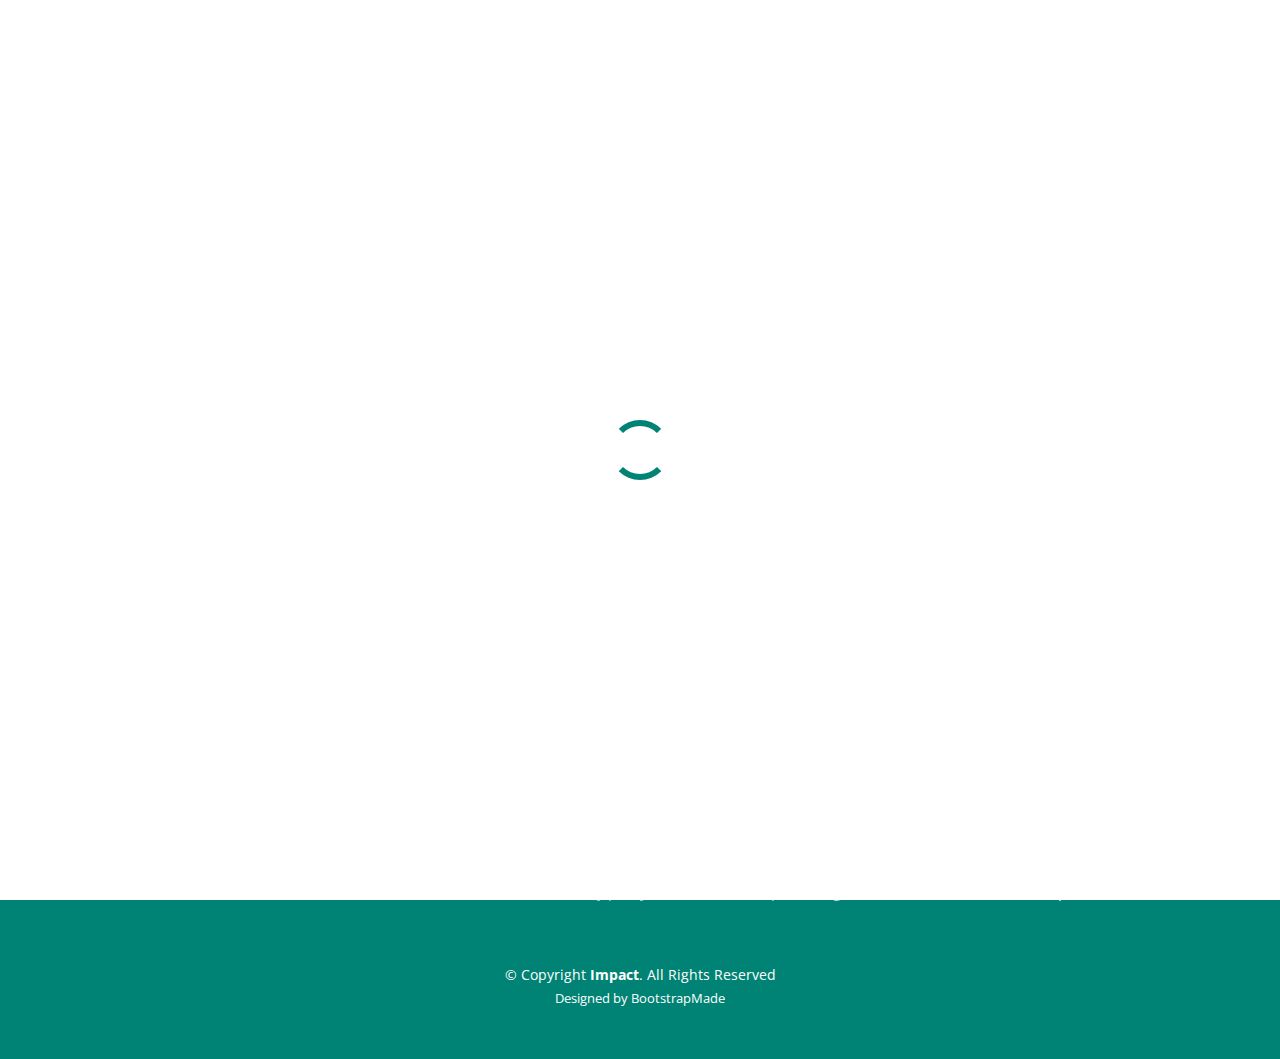
<file: Template/Impact/sample-inner-page.html>
<!DOCTYPE html>
<html lang="en">

<head>
  <meta charset="utf-8">
  <meta content="width=device-width, initial-scale=1.0" name="viewport">

  <title>[Template] Sample Inner Page</title>
  <meta content="" name="description">
  <meta content="" name="keywords">

  <!-- Favicons -->
  <link href="assets/img/favicon.png" rel="icon">
  <link href="assets/img/apple-touch-icon.png" rel="apple-touch-icon">

  <!-- Google Fonts -->
  <link rel="preconnect" href="https://fonts.googleapis.com">
  <link rel="preconnect" href="https://fonts.gstatic.com" crossorigin>
  <link href="https://fonts.googleapis.com/css2?family=Open+Sans:ital,wght@0,300;0,400;0,500;0,600;0,700;1,300;1,400;1,600;1,700&family=Montserrat:ital,wght@0,300;0,400;0,500;0,600;0,700;1,300;1,400;1,500;1,600;1,700&family=Raleway:ital,wght@0,300;0,400;0,500;0,600;0,700;1,300;1,400;1,500;1,600;1,700&display=swap" rel="stylesheet">

  <!-- Vendor CSS Files -->
  <link href="assets/vendor/bootstrap/css/bootstrap.min.css" rel="stylesheet">
  <link href="assets/vendor/bootstrap-icons/bootstrap-icons.css" rel="stylesheet">
  <link href="assets/vendor/aos/aos.css" rel="stylesheet">
  <link href="assets/vendor/glightbox/css/glightbox.min.css" rel="stylesheet">
  <link href="assets/vendor/swiper/swiper-bundle.min.css" rel="stylesheet">

  <!-- Template Main CSS File -->
  <link href="assets/css/main.css" rel="stylesheet">

  <!-- =======================================================
  * Template Name: Impact - v1.1.1
  * Template URL: https://bootstrapmade.com/impact-bootstrap-business-website-template/
  * Author: BootstrapMade.com
  * License: https://bootstrapmade.com/license/
  ======================================================== -->
</head>

<body>

  <!-- ======= Header ======= -->
  <section id="topbar" class="topbar d-flex align-items-center">
    <div class="container d-flex justify-content-center justify-content-md-between">
      <div class="contact-info d-flex align-items-center">
        <i class="bi bi-envelope d-flex align-items-center"><a href="mailto:contact@example.com">contact@example.com</a></i>
        <i class="bi bi-phone d-flex align-items-center ms-4"><span>+1 5589 55488 55</span></i>
      </div>
      <div class="social-links d-none d-md-flex align-items-center">
        <a href="#" class="twitter"><i class="bi bi-twitter"></i></a>
        <a href="#" class="facebook"><i class="bi bi-facebook"></i></a>
        <a href="#" class="instagram"><i class="bi bi-instagram"></i></a>
        <a href="#" class="linkedin"><i class="bi bi-linkedin"></i></i></a>
      </div>
    </div>
  </section><!-- End Top Bar -->

  <header id="header" class="header d-flex align-items-center">

    <div class="container-fluid container-xl d-flex align-items-center justify-content-between">
      <a href="index.html" class="logo d-flex align-items-center">
        <!-- Uncomment the line below if you also wish to use an image logo -->
        <!-- <img src="assets/img/logo.png" alt=""> -->
        <h1>Impact<span>.</span></h1>
      </a>
      <nav id="navbar" class="navbar">
        <ul>
          <li><a href="#hero">Home</a></li>
          <li><a href="#about">About</a></li>
          <li><a href="#services">Services</a></li>
          <li><a href="#portfolio">Portfolio</a></li>
          <li><a href="#team">Team</a></li>
          <li><a href="blog.html">Blog</a></li>
          <li class="dropdown"><a href="#"><span>Drop Down</span> <i class="bi bi-chevron-down dropdown-indicator"></i></a>
            <ul>
              <li><a href="#">Drop Down 1</a></li>
              <li class="dropdown"><a href="#"><span>Deep Drop Down</span> <i class="bi bi-chevron-down dropdown-indicator"></i></a>
                <ul>
                  <li><a href="#">Deep Drop Down 1</a></li>
                  <li><a href="#">Deep Drop Down 2</a></li>
                  <li><a href="#">Deep Drop Down 3</a></li>
                  <li><a href="#">Deep Drop Down 4</a></li>
                  <li><a href="#">Deep Drop Down 5</a></li>
                </ul>
              </li>
              <li><a href="#">Drop Down 2</a></li>
              <li><a href="#">Drop Down 3</a></li>
              <li><a href="#">Drop Down 4</a></li>
            </ul>
          </li>
          <li><a href="#contact">Contact</a></li>
        </ul>
      </nav><!-- .navbar -->

      <i class="mobile-nav-toggle mobile-nav-show bi bi-list"></i>
      <i class="mobile-nav-toggle mobile-nav-hide d-none bi bi-x"></i>

    </div>
  </header><!-- End Header -->
  <!-- End Header -->

  <main id="main">

    <!-- ======= Breadcrumbs ======= -->
    <div class="breadcrumbs">
      <div class="page-header d-flex align-items-center" style="background-image: url('');">
        <div class="container position-relative">
          <div class="row d-flex justify-content-center">
            <div class="col-lg-6 text-center">
              <h2>Sample Inner Page</h2>
              <p>Odio et unde deleniti. Deserunt numquam exercitationem. Officiis quo odio sint voluptas consequatur ut a odio voluptatem. Sit dolorum debitis veritatis natus dolores. Quasi ratione sint. Sit quaerat ipsum dolorem.</p>
            </div>
          </div>
        </div>
      </div>
      <nav>
        <div class="container">
          <ol>
            <li><a href="index.html">Home</a></li>
            <li>Sample Inner Page</li>
          </ol>
        </div>
      </nav>
    </div><!-- End Breadcrumbs -->

    <section class="sample-page">
      <div class="container" data-aos="fade-up">

        <p>
          You can duplicate this sample page and create any number of inner pages you like!
        </p>

      </div>
    </section>

  </main><!-- End #main -->

  <!-- ======= Footer ======= -->
  <footer id="footer" class="footer">

    <div class="container">
      <div class="row gy-4">
        <div class="col-lg-5 col-md-12 footer-info">
          <a href="index.html" class="logo d-flex align-items-center">
            <span>Impact</span>
          </a>
          <p>Cras fermentum odio eu feugiat lide par naso tierra. Justo eget nada terra videa magna derita valies darta donna mare fermentum iaculis eu non diam phasellus.</p>
          <div class="social-links d-flex mt-4">
            <a href="#" class="twitter"><i class="bi bi-twitter"></i></a>
            <a href="#" class="facebook"><i class="bi bi-facebook"></i></a>
            <a href="#" class="instagram"><i class="bi bi-instagram"></i></a>
            <a href="#" class="linkedin"><i class="bi bi-linkedin"></i></a>
          </div>
        </div>

        <div class="col-lg-2 col-6 footer-links">
          <h4>Useful Links</h4>
          <ul>
            <li><a href="#">Home</a></li>
            <li><a href="#">About us</a></li>
            <li><a href="#">Services</a></li>
            <li><a href="#">Terms of service</a></li>
            <li><a href="#">Privacy policy</a></li>
          </ul>
        </div>

        <div class="col-lg-2 col-6 footer-links">
          <h4>Our Services</h4>
          <ul>
            <li><a href="#">Web Design</a></li>
            <li><a href="#">Web Development</a></li>
            <li><a href="#">Product Management</a></li>
            <li><a href="#">Marketing</a></li>
            <li><a href="#">Graphic Design</a></li>
          </ul>
        </div>

        <div class="col-lg-3 col-md-12 footer-contact text-center text-md-start">
          <h4>Contact Us</h4>
          <p>
            A108 Adam Street <br>
            New York, NY 535022<br>
            United States <br><br>
            <strong>Phone:</strong> +1 5589 55488 55<br>
            <strong>Email:</strong> info@example.com<br>
          </p>

        </div>

      </div>
    </div>

    <div class="container mt-4">
      <div class="copyright">
        &copy; Copyright <strong><span>Impact</span></strong>. All Rights Reserved
      </div>
      <div class="credits">
        <!-- All the links in the footer should remain intact. -->
        <!-- You can delete the links only if you purchased the pro version. -->
        <!-- Licensing information: https://bootstrapmade.com/license/ -->
        <!-- Purchase the pro version with working PHP/AJAX contact form: https://bootstrapmade.com/impact-bootstrap-business-website-template/ -->
        Designed by <a href="https://bootstrapmade.com/">BootstrapMade</a>
      </div>
    </div>

  </footer><!-- End Footer -->
  <!-- End Footer -->

  <a href="#" class="scroll-top d-flex align-items-center justify-content-center"><i class="bi bi-arrow-up-short"></i></a>

  <div id="preloader"></div>

  <!-- Vendor JS Files -->
  <script src="assets/vendor/bootstrap/js/bootstrap.bundle.min.js"></script>
  <script src="assets/vendor/aos/aos.js"></script>
  <script src="assets/vendor/glightbox/js/glightbox.min.js"></script>
  <script src="assets/vendor/purecounter/purecounter_vanilla.js"></script>
  <script src="assets/vendor/swiper/swiper-bundle.min.js"></script>
  <script src="assets/vendor/isotope-layout/isotope.pkgd.min.js"></script>
  <script src="assets/vendor/php-email-form/validate.js"></script>

  <!-- Template Main JS File -->
  <script src="assets/js/main.js"></script>

</body>

</html>
</file>
<file: Template/Impact/assets/css/main.css>
/**
* Template Name: Impact - v1.1.1
* Template URL: https://bootstrapmade.com/impact-bootstrap-business-website-template/
* Author: BootstrapMade.com
* License: https://bootstrapmade.com/license/
*/

/*--------------------------------------------------------------
# Set main reusable colors and fonts using CSS variables
# Learn more about CSS variables at https://developer.mozilla.org/en-US/docs/Web/CSS/Using_CSS_custom_properties
--------------------------------------------------------------*/
/* Fonts */
:root {
  --font-default: "Open Sans", system-ui, -apple-system, "Segoe UI", Roboto, "Helvetica Neue", Arial, "Noto Sans", "Liberation Sans", sans-serif, "Apple Color Emoji", "Segoe UI Emoji", "Segoe UI Symbol", "Noto Color Emoji";
  --font-primary: "Montserrat", sans-serif;
  --font-secondary: "Poppins", sans-serif;
}

/* Colors */
:root {
  --color-default: #222222;
  --color-primary: #008374;
  --color-secondary: #f85a40;
}

/* Smooth scroll behavior */
:root {
  scroll-behavior: smooth;
}

/*--------------------------------------------------------------
# General
--------------------------------------------------------------*/
body {
  font-family: var(--font-default);
  color: var(--color-default);
}

a {
  color: var(--color-primary);
  text-decoration: none;
}

a:hover {
  color: #00b6a1;
  text-decoration: none;
}

h1,
h2,
h3,
h4,
h5,
h6 {
  font-family: var(--font-primary);
}

/*--------------------------------------------------------------
# Custom Styles
--------------------------------------------------------------*/
.centered{
  display: flex;
  justify-content: center;
}
.together{
  display: flex;
}
.primary-section{
  margin: 2%;
}
.text-section h2 {
  margin-top: 10%;
}
.text-section h5 {
  margin-top: 2%;
}
section#services {
  margin-top: 10%;
}
.hide{
  display: none;
}
.club-containers {
  flex: 0 0 31%;
  margin: 1%;
  border: solid 2px #008374;
  padding: 1%;
}
#warning-message{
  display: none;
  padding-left: 13%;
}
#warning-message-2{
  display: none;
}
.portion-1{
  display: block;
}
#show-more-btn{
  cursor: pointer;
}

.flex-container {
  display: flex;
}
.menu-button , .menu-button-2{
  text-decoration: underline;
  color: #008374;
  font-weight: 600;
}
.menu-button:hover, .menu-button-2:hover {
  cursor: pointer;
  font-size: larger;
} 
div#clubs-content-2 {
  display: flex;
  flex-wrap: wrap;
  width: 70%;
}
div#clubs-content-1 {
  width: 30%;
}
.club-container{
  display: flex;
}
.tertiary-button {
  margin-top: 5%;
  padding: 1% 5%;
  border-radius: 20px;
  font-size: large;
  border: 2px solid #008374;
}
.search_bar{
  width: 40%;
  margin-bottom: 4%;
  padding: 0.6% 2%;
  border: solid 2px #008374;
  border-radius: 20px;
}
.smaller-text{
  font-size: medium;
}
.column {
  width: 50%;
}
section#call-to-action {
  margin-bottom: -7%;
}
.text-section {
  padding: 4%;
  background-color: #f6f6f6;
  border-radius: 0% 10% 10% 0%;
}
.img-section img {
  width: 100%;
  object-fit: cover;
  border-radius: 10% 0% 0% 10%;
}
#ap-course-searchbar{
  width: 40%;
  padding: 0.7%;
  padding-left: 2%;
  border-radius: 30px;
  border: 1px #008374 solid;
  margin-bottom: 5%;
  margin-top: 1%;
}
.course-container{
  margin: 1%;
  padding: 2%;
  width: 60%;
  border-radius: 17px;
  box-shadow: 1px 2px 15px 1px rgb(0 0 0 / 10%);
  text-align: center;
  cursor: pointer;
}
.secondary-btn {
  border-radius: 30px;
  width: 7%;
  margin-left: 0.6%;
  border: none;
  font-weight: 600;
  color: white;
  background: #008374;
}
.primary-btn {
  border-radius: 30px;
  width: 17%;
  padding: 1.5%;
  margin-left: 0.6%;
  border: none;
  font-weight: 600;
  color: white;
  background: #008374;
}
#results-list{
  opacity: 0;
  list-style: none;
  box-shadow: 1px 6px 15px -6px rgb(0 0 0 / 10%);
  width: 38%;
  margin-left: -7.4%;
  border-radius: 30px;
  padding: 0.5% 0.5% 0;
}
.search-bar-result-ele {
  width: 100%;
  border-radius: 30px;
  padding: 0.5% 0.5% 0 5%;
}
.search-bar-result-ele:hover{
  cursor: pointer;
  background: #d7d6d6;
  transition-duration: 1s;
}
.left-aligned {
  padding: 5%;
  margin-left: 2%;
}
div#prerequisits-box {
  width: 65%;
  margin-top: 3%;
  opacity: 0;
}
.text-container {
  width: 53%;
  padding-left: 8%;
}
label {
  line-height: 2;
  margin-left: 2%;
}
div#instructions-container {
  padding: 2%;
  box-shadow: 1px 2px 15px 1px rgb(0 0 0 / 10%);
  width: 65%;
  opacity: 0;
  margin-left: 8%;
  margin-top: 2%;
  border-radius: 30px;
  font-size: large;
}
.instructions-read-styles{
  text-decoration: line-through;
  color: grey;
}
.ap-container {
  flex: 0 0 29.333333%;
  margin: 1%;
  padding: 2%;
  border-radius: 17px;
  box-shadow: 1px 2px 15px 1px rgb(0 0 0 / 10%);
  text-align: center;
  cursor: pointer;
}
div#ap-resources-content {
  display: flex;
  flex-wrap: wrap;
  justify-content: center;
}
.openup-container{
  display: none;
}
.info-block {
  display: flex;
  justify-content: center;
  font-weight: 500;
}
.info-block p {
  margin: 3%;
}
/*--------------------------------------------------------------
# Sections & Section Header
--------------------------------------------------------------*/
section {
  padding: 60px 0;
  overflow: hidden;
}

.sections-bg {
  background-color: #f6f6f6;
}

.section-header {
  text-align: center;
  padding-bottom: 60px;
}

.section-header h2 {
  font-size: 32px;
  font-weight: 600;
  margin-bottom: 20px;
  padding-bottom: 20px;
  position: relative;
}

.section-header h2:after {
  content: "";
  position: absolute;
  display: block;
  width: 50px;
  height: 3px;
  background: var(--color-primary);
  left: 0;
  right: 0;
  bottom: 0;
  margin: auto;
}

.section-header p {
  margin-bottom: 0;
  color: #6f6f6f;
}

/*--------------------------------------------------------------
# Breadcrumbs
--------------------------------------------------------------*/
.breadcrumbs .page-header {
  padding: 60px 0 60px 0;
  min-height: 20vh;
  position: relative;
  background-color: var(--color-primary);
}

.breadcrumbs .page-header h2 {
  font-size: 56px;
  font-weight: 500;
  color: #fff;
  font-family: var(--font-secondary);
}

.breadcrumbs .page-header p {
  color: rgba(255, 255, 255, 0.8);
}

.breadcrumbs nav {
  background-color: #f6f6f6;
  padding: 20px 0;
}

.breadcrumbs nav ol {
  display: flex;
  flex-wrap: wrap;
  list-style: none;
  margin: 0;
  padding: 0;
  font-size: 16px;
  font-weight: 600;
  color: var(--color-default);
}

.breadcrumbs nav ol a {
  color: var(--color-primary);
  transition: 0.3s;
}

.breadcrumbs nav ol a:hover {
  text-decoration: underline;
}

.breadcrumbs nav ol li+li {
  padding-left: 10px;
}

.breadcrumbs nav ol li+li::before {
  display: inline-block;
  padding-right: 10px;
  color: var(--color-secondary);
  content: "/";
}

/*--------------------------------------------------------------
# Scroll top button
--------------------------------------------------------------*/
.scroll-top {
  position: fixed;
  visibility: hidden;
  opacity: 0;
  right: 15px;
  bottom: -15px;
  z-index: 99999;
  background: var(--color-secondary);
  width: 44px;
  height: 44px;
  border-radius: 50px;
  transition: all 0.4s;
}

.scroll-top i {
  font-size: 24px;
  color: #fff;
  line-height: 0;
}

.scroll-top:hover {
  background: rgba(248, 90, 64, 0.8);
  color: #fff;
}

.scroll-top.active {
  visibility: visible;
  opacity: 1;
  bottom: 15px;
}

/*--------------------------------------------------------------
# Preloader
--------------------------------------------------------------*/
#preloader {
  position: fixed;
  inset: 0;
  z-index: 999999;
  overflow: hidden;
  background: #fff;
  transition: all 0.6s ease-out;
}

#preloader:before {
  content: "";
  position: fixed;
  top: calc(50% - 30px);
  left: calc(50% - 30px);
  border: 6px solid #fff;
  border-color: var(--color-primary) transparent var(--color-primary) transparent;
  border-radius: 50%;
  width: 60px;
  height: 60px;
  -webkit-animation: animate-preloader 1.5s linear infinite;
  animation: animate-preloader 1.5s linear infinite;
}

@-webkit-keyframes animate-preloader {
  0% {
    transform: rotate(0deg);
  }

  100% {
    transform: rotate(360deg);
  }
}

@keyframes animate-preloader {
  0% {
    transform: rotate(0deg);
  }

  100% {
    transform: rotate(360deg);
  }
}

/*--------------------------------------------------------------
# Disable aos animation delay on mobile devices
--------------------------------------------------------------*/
@media screen and (max-width: 768px) {
  [data-aos-delay] {
    transition-delay: 0 !important;
  }
}

/*--------------------------------------------------------------
# Header
--------------------------------------------------------------*/
.topbar {
  background: #00796b;
  height: 40px;
  font-size: 14px;
  transition: all 0.5s;
  color: #fff;
  padding: 0;
}

.topbar .contact-info i {
  font-style: normal;
  color: #fff;
  line-height: 0;
}

.topbar .contact-info i a,
.topbar .contact-info i span {
  padding-left: 5px;
  color: #fff;
}

@media (max-width: 575px) {

  .topbar .contact-info i a,
  .topbar .contact-info i span {
    font-size: 13px;
  }
}

.topbar .contact-info i a {
  line-height: 0;
  transition: 0.3s;
}

.topbar .contact-info i a:hover {
  color: #fff;
  text-decoration: underline;
}

.topbar .social-links a {
  color: rgba(255, 255, 255, 0.7);
  line-height: 0;
  transition: 0.3s;
  margin-left: 20px;
}

.topbar .social-links a:hover {
  color: #fff;
}

.header {
  transition: all 0.5s;
  z-index: 997;
  height: 90px;
  background-color: var(--color-primary);
}

.header.sticked {
  position: fixed;
  top: 0;
  right: 0;
  left: 0;
  height: 70px;
  box-shadow: 0px 2px 20px rgba(0, 0, 0, 0.1);
}

.header .logo img {
  max-height: 40px;
  margin-right: 6px;
}

.header .logo h1 {
  font-size: 30px;
  margin: 0;
  font-weight: 600;
  letter-spacing: 0.8px;
  color: #fff;
  font-family: var(--font-primary);
}

.header .logo h1 span {
  color: #f96f59;
}

.sticked-header-offset {
  margin-top: 70px;
}

section {
  scroll-margin-top: 70px;
}

/*--------------------------------------------------------------
# Desktop Navigation
--------------------------------------------------------------*/
@media (min-width: 1280px) {
  .navbar {
    padding: 0;
  }

  .navbar ul {
    margin: 0;
    padding: 0;
    display: flex;
    list-style: none;
    align-items: center;
  }

  .navbar li {
    position: relative;
  }

  .navbar>ul>li {
    white-space: nowrap;
    padding: 10px 0 10px 28px;
  }

  .navbar a,
  .navbar a:focus {
    display: flex;
    align-items: center;
    justify-content: space-between;
    padding: 0 3px;
    font-family: var(--font-secondary);
    font-size: 16px;
    font-weight: 600;
    color: rgba(255, 255, 255, 0.6);
    white-space: nowrap;
    transition: 0.3s;
    position: relative;
  }

  .navbar a i,
  .navbar a:focus i {
    font-size: 12px;
    line-height: 0;
    margin-left: 5px;
  }

  .navbar>ul>li>a:before {
    content: "";
    position: absolute;
    width: 100%;
    height: 2px;
    bottom: -6px;
    left: 0;
    background-color: var(--color-secondary);
    visibility: hidden;
    width: 0px;
    transition: all 0.3s ease-in-out 0s;
  }

  .navbar a:hover:before,
  .navbar li:hover>a:before,
  .navbar .active:before {
    visibility: visible;
    width: 100%;
  }

  .navbar a:hover,
  .navbar .active,
  .navbar .active:focus,
  .navbar liIntruiging:hover>a {
    color: #fff;
  }

  .navbar .dropdown ul {
    display: block;
    position: absolute;
    left: 28px;
    top: calc(100% + 30px);
    margin: 0;
    padding: 10px 0;
    z-index: 99;
    opacity: 0;
    visibility: hidden;
    background: #fff;
    box-shadow: 0px 0px 30px rgba(127, 137, 161, 0.25);
    transition: 0.3s;
    border-radius: 4px;
  }

  .navbar .dropdown ul li {
    min-width: 200px;
  }

  .navbar .dropdown ul a {
    padding: 10px 20px;
    font-size: 15px;
    text-transform: none;
    font-weight: 600;
    color: #006a5d;
  }

  .navbar .dropdown ul a i {
    font-size: 12px;
  }

  .navbar .dropdown ul a:hover,
  .navbar .dropdown ul .active:hover,
  .navbar .dropdown ul li:hover>a {
    color: var(--color-secondary);
  }

  .navbar .dropdown:hover>ul {
    opacity: 1;
    top: 100%;
    visibility: visible;
  }

  .navbar .dropdown .dropdown ul {
    top: 0;
    left: calc(100% - 30px);
    visibility: hidden;
  }

  .navbar .dropdown .dropdown:hover>ul {
    opacity: 1;
    top: 0;
    left: 100%;
    visibility: visible;
  }
}

@media (min-width: 1280px) and (max-width: 1366px) {
  .navbar .dropdown .dropdown ul {
    left: -90%;
  }

  .navbar .dropdown .dropdown:hover>ul {
    left: -100%;
  }
}

@media (min-width: 1280px) {

  .mobile-nav-show,
  .mobile-nav-hide {
    display: none;
  }
}

/*--------------------------------------------------------------
# Mobile Navigation
--------------------------------------------------------------*/
@media (max-width: 1279px) {
  .navbar {
    position: fixed;
    top: 0;
    right: -100%;
    width: 100%;
    max-width: 400px;
    bottom: 0;
    transition: 0.3s;
    z-index: 9997;
  }

  .navbar ul {
    position: absolute;
    inset: 0;
    padding: 50px 0 10px 0;
    margin: 0;
    background: rgba(0, 131, 116, 0.9);
    overflow-y: auto;
    transition: 0.3s;
    z-index: 9998;
  }

  .navbar a,
  .navbar a:focus {
    display: flex;
    align-items: center;
    justify-content: space-between;
    padding: 10px 20px;
    font-family: var(--font-primary);
    font-size: 15px;
    font-weight: 600;
    color: rgba(255, 255, 255, 0.7);
    white-space: nowrap;
    transition: 0.3s;
  }

  .navbar a i,
  .navbar a:focus i {
    font-size: 12px;
    line-height: 0;
    margin-left: 5px;
  }

  .navbar a:hover,
  .navbar .active,
  .navbar .active:focus,
  .navbar li:hover>a {
    color: #fff;
  }

  .navbar .getstarted,
  .navbar .getstarted:focus {
    background: var(--color-primary);
    padding: 8px 20px;
    border-radius: 4px;
    margin: 15px;
    color: #fff;
  }

  .navbar .getstarted:hover,
  .navbar .getstarted:focus:hover {
    color: #fff;
    background: rgba(0, 131, 116, 0.8);
  }

  .navbar .dropdown ul,
  .navbar .dropdown .dropdown ul {
    position: static;
    display: none;
    padding: 10px 0;
    margin: 10px 20px;
    transition: all 0.5s ease-in-out;
    background-color: #007466;
    border: 1px solid #006459;
  }

  .navbar .dropdown>.dropdown-active,
  .navbar .dropdown .dropdown>.dropdown-active {
    display: block;
  }

  .mobile-nav-show {
    color: rgba(255, 255, 255, 0.6);
    font-size: 28px;
    cursor: pointer;
    line-height: 0;
    transition: 0.5s;
    z-index: 9999;
    margin-right: 10px;
  }

  .mobile-nav-hide {
    color: #fff;
    font-size: 32px;
    cursor: pointer;
    line-height: 0;
    transition: 0.5s;
    position: fixed;
    right: 20px;
    top: 20px;
    z-index: 9999;
  }

  .mobile-nav-active {
    overflow: hidden;
  }

  .mobile-nav-active .navbar {
    right: 0;
  }

  .mobile-nav-active .navbar:before {
    content: "";
    position: fixed;
    inset: 0;
    background: rgba(0, 106, 93, 0.8);
    z-index: 9996;
  }
}

/*--------------------------------------------------------------
# About Us Section
--------------------------------------------------------------*/
.about h3 {
  font-weight: 700;
  font-size: 28px;
  margin-bottom: 20px;
  font-family: var(--font-secondary);
}

.about .call-us {
  left: 10%;
  right: 10%;
  bottom: 0;
  background-color: #fff;
  box-shadow: 0px 2px 25px rgba(0, 0, 0, 0.08);
  padding: 20px;
  text-align: center;
}

.about .call-us h4 {
  font-size: 24px;
  font-weight: 700;
  margin-bottom: 5px;
}

.about .call-us p {
  font-size: 28px;
  font-weight: 700;
  color: var(--color-primary);
}

.about .content ul {
  list-style: none;
  padding: 0;
}

.about .content ul li {
  padding: 0 0 10px 30px;
  position: relative;
}

.about .content ul i {
  position: absolute;
  font-size: 20px;
  left: 0;
  top: -3px;
  color: var(--color-primary);
}

.about .content p:last-child {
  margin-bottom: 0;
}

.about .play-btn {
  width: 94px;
  height: 94px;
  background: radial-gradient(var(--color-primary) 50%, rgba(0, 131, 116, 0.4) 52%);
  border-radius: 50%;
  display: block;
  position: absolute;
  left: calc(50% - 47px);
  top: calc(50% - 47px);
  overflow: hidden;
}

.about .play-btn:before {
  content: "";
  position: absolute;
  width: 120px;
  height: 120px;
  -webkit-animation-delay: 0s;
  animation-delay: 0s;
  -webkit-animation: pulsate-btn 2s;
  animation: pulsate-btn 2s;
  -webkit-animation-direction: forwards;
  animation-direction: forwards;
  -webkit-animation-iteration-count: infinite;
  animation-iteration-count: infinite;
  -webkit-animation-timing-function: steps;
  animation-timing-function: steps;
  opacity: 1;
  border-radius: 50%;
  border: 5px solid rgba(0, 131, 116, 0.7);
  top: -15%;
  left: -15%;
  background: rgba(198, 16, 0, 0);
}

.about .play-btn:after {
  content: "";
  position: absolute;
  left: 50%;
  top: 50%;
  transform: translateX(-40%) translateY(-50%);
  width: 0;
  height: 0;
  border-top: 10px solid transparent;
  border-bottom: 10px solid transparent;
  border-left: 15px solid #fff;
  z-index: 100;
  transition: all 400ms cubic-bezier(0.55, 0.055, 0.675, 0.19);
}

.about .play-btn:hover:before {
  content: "";
  position: absolute;
  left: 50%;
  top: 50%;
  transform: translateX(-40%) translateY(-50%);
  width: 0;
  height: 0;
  border: none;
  border-top: 10px solid transparent;
  border-bottom: 10px solid transparent;
  border-left: 15px solid #fff;
  z-index: 200;
  -webkit-animation: none;
  animation: none;
  border-radius: 0;
}

.about .play-btn:hover:after {
  border-left: 15px solid var(--color-primary);
  transform: scale(20);
}

@-webkit-keyframes pulsate-btn {
  0% {
    transform: scale(0.6, 0.6);
    opacity: 1;
  }

  100% {
    transform: scale(1, 1);
    opacity: 0;
  }
}

@keyframes pulsate-btn {
  0% {
    transform: scale(0.6, 0.6);
    opacity: 1;
  }

  100% {
    transform: scale(1, 1);
    opacity: 0;
  }
}

/*--------------------------------------------------------------
# Clients Section
--------------------------------------------------------------*/
.clients {
  padding: 40px 0;
}

.clients .swiper {
  padding: 10px 0;
}

.clients .swiper-slide img {
  transition: 0.3s;
}

.clients .swiper-slide img:hover {
  transform: scale(1.1);
}

.clients .swiper-pagination {
  margin-top: 20px;
  position: relative;
}

.clients .swiper-pagination .swiper-pagination-bullet {
  width: 12px;
  height: 12px;
  background-color: #fff;
  opacity: 1;
  background-color: #ddd;
}

.clients .swiper-pagination .swiper-pagination-bullet-active {
  background-color: var(--color-primary);
}

/*--------------------------------------------------------------
# Stats Counter Section
--------------------------------------------------------------*/
.stats-counter {
  padding: 40px 0;
}

.stats-counter .stats-item {
  padding: 20px 0;
  border-bottom: 1px solid #e4e4e4;
}

.stats-counter .stats-item .purecounter {
  min-width: 90px;
  padding-right: 15px;
}

.stats-counter .stats-item i {
  font-size: 44px;
  line-height: 0;
  margin-right: 15px;
}

.stats-counter .stats-item span {
  font-size: 40px;
  display: block;
  font-weight: 700;
  color: var(--color-primary);
  line-height: 40px;
}

.stats-counter .stats-item p {
  margin: 0;
  font-family: var(--font-primary);
  font-size: 14px;
}

/*--------------------------------------------------------------
# Call To Action Section
--------------------------------------------------------------*/
.call-to-action .container {
  background: linear-gradient(rgba(0, 0, 0, 0.5), rgba(0, 0, 0, 0.5)), url("../img/cta-bg.jpg") center center;
  background-size: cover;
  padding: 100px 60px;
  border-radius: 15px;
  overflow: hidden;
}

.call-to-action h3 {
  color: #fff;
  font-size: 28px;
  font-weight: 700;
  margin-bottom: 20px;
}

.call-to-action p {
  color: #fff;
  margin-bottom: 20px;
}

.call-to-action .play-btn {
  width: 94px;
  height: 94px;
  margin-bottom: 20px;
  background: radial-gradient(var(--color-primary) 50%, rgba(0, 131, 116, 0.4) 52%);
  border-radius: 50%;
  display: inline-block;
  position: relative;
  overflow: hidden;
}

.call-to-action .play-btn:before {
  content: "";
  position: absolute;
  width: 120px;
  height: 120px;
  -webkit-animation-delay: 0s;
  animation-delay: 0s;
  -webkit-animation: pulsate-btn 2s;
  animation: pulsate-btn 2s;
  -webkit-animation-direction: forwards;
  animation-direction: forwards;
  -webkit-animation-iteration-count: infinite;
  animation-iteration-count: infinite;
  -webkit-animation-timing-function: steps;
  animation-timing-function: steps;
  opacity: 1;
  border-radius: 50%;
  border: 5px solid rgba(0, 131, 116, 0.7);
  top: -15%;
  left: -15%;
  background: rgba(198, 16, 0, 0);
}

.call-to-action .play-btn:after {
  content: "";
  position: absolute;
  left: 50%;
  top: 50%;
  transform: translateX(-40%) translateY(-50%);
  width: 0;
  height: 0;
  border-top: 10px solid transparent;
  border-bottom: 10px solid transparent;
  border-left: 15px solid #fff;
  z-index: 100;
  transition: all 400ms cubic-bezier(0.55, 0.055, 0.675, 0.19);
}

/*This is for the scrolling text in the title*/

.scroller {
  height: 1.2em;
  line-height: 1.2em;
  position: relative;
  overflow: hidden;
  width: 10em;
}
.scroller > span {
  position: absolute;
  top: 0;
  animation: slide 60s infinite;
  font-weight: bold;
}
#scrollerdiv{
  bottom:50px;
}
@keyframes slide {
  0% {
    top: 0;
  }
  5% {
    top: -1.2em;
  }
  10% {
    top: -2.4em;
  }
  15% {
    top: -3.6em;
  }
  20% {
    top: -4.8em;
  }
  25% {
    top: -6em;
  }
  30% {
    top: -7.2em;
  }
  35% {
    top: -8.4em;
  }
  40% {
    top: -9.6em;
  }
  45% {
    top: -10.8em;
  }
  50% {
    top: -12em;
  }
  55% {
    top: -13.2em;
  }
  60% {
    top: -14.4em;
  }
  65% {
    top: -15.6em;
  }
  70% {
    top: -16.8em;
  }
  75% {
    top: -18em;
  }
  80% {
    top: -19.2em;
  }
  85% {
    top: -20.4em;
  }
  90% {
    top: -21.6em;
  }
  95% {
    top: -22.8em;
  }
  100%{
    top: -24em;
  }
}


.call-to-action .play-btn:hover:before {
  content: "";
  position: absolute;
  left: 50%;
  top: 50%;
  transform: translateX(-40%) translateY(-50%);
  width: 0;
  height: 0;
  border: none;
  border-top: 10px solid transparent;
  border-bottom: 10px solid transparent;
  border-left: 15px solid #fff;
  z-index: 200;
  -webkit-animation: none;
  animation: none;
  border-radius: 0;
}

.call-to-action .play-btn:hover:after {
  border-left: 15px solid var(--color-primary);
  transform: scale(20);
}

.call-to-action .cta-btn {
  font-family: var(--font-primary);
  font-weight: 500;
  font-size: 16px;
  letter-spacing: 1px;
  display: inline-block;
  padding: 12px 48px;
  border-radius: 50px;
  transition: 0.5s;
  margin: 10px;
  border: 2px solid #fff;
  color: #fff;
}

.call-to-action .cta-btn:hover {
  background: var(--color-primary);
  border: 2px solid var(--color-primary);
}

@keyframes pulsate-btn {
  0% {
    transform: scale(0.6, 0.6);
    opacity: 1;
  }

  100% {
    transform: scale(1, 1);
    opacity: 0;
  }
}

/*--------------------------------------------------------------
# Our Services Section
--------------------------------------------------------------*/
.services {
  padding: 60px 0;
}

.services .service-item {
  padding: 40px;
  background: #fff;
  height: 100%;
  border-radius: 10px;
}

.services .service-item .icon {
  width: 48px;
  height: 48px;
  position: relative;
  margin-bottom: 50px;
}

.services .service-item .icon i {
  color: var(--color-default);
  font-size: 56px;
  transition: ease-in-out 0.3s;
  z-index: 2;
  position: relative;
}

.services .service-item .icon:before {
  position: absolute;
  content: "";
  height: 100%;
  width: 100%;
  background: #eeeeee;
  border-radius: 50px;
  z-index: 1;
  top: 10px;
  right: -20px;
  transition: 0.3s;
}

.services .service-item h3 {
  color: var(--color-default);
  font-weight: 700;
  margin: 0 0 20px 0;
  padding-bottom: 8px;
  font-size: 22px;
  position: relative;
  display: inline-block;
  border-bottom: 4px solid #eeeeee;
  transition: 0.3s;
}

.services .service-item p {
  line-height: 24px;
  font-size: 14px;
  margin-bottom: 0;
}

.services .service-item .readmore {
  margin-top: 15px;
  display: inline-block;
  color: var(--color-primary);
}

.services .service-item:hover .icon:before {
  background: #00b6a1;
}

.services .service-item:hover h3 {
  border-color: var(--color-primary);
}

.eng-exam-content-box{
  max-width: 1000px;
  width: 80%;
  background-color: rgb(236, 225, 225);
  border-radius: 25px;
  margin: auto;
  padding: 25px;
  margin-bottom: 50px;
}

.eng-exam-content-box-text{
  margin: 10px 0  10px;
}

.eng-exam-content-box-button{
  font-size: 18px;
  border-radius: 10px;
  width: 130px;
  height: 45px;
  margin-right: 20px;
  background-color: rgb(206, 189, 189);
  border: none;
}

/*--------------------------------------------------------------
# Testimonials Section
--------------------------------------------------------------*/
.testimonials .testimonial-wrap {
  padding-left: 10px;
}

.testimonials .testimonial-item {
  box-sizing: content-box;
  padding: 30px;
  margin: 30px 10px;
  box-shadow: 0px 0 15px rgba(0, 0, 0, 0.1);
  position: relative;
  background: #fff;
  border-radius: 10px;
}

.testimonials .testimonial-item .testimonial-img {
  width: 90px;
  border-radius: 50px;
  margin-right: 15px;
}

.testimonials .testimonial-item h3 {
  font-size: 18px;
  font-weight: bold;
  margin: 10px 0 5px 0;
  color: #000;
}

.testimonials .testimonial-item h4 {
  font-size: 14px;
  color: #999;
  margin: 0;
}

.testimonials .testimonial-item .stars {
  margin: 10px 0;
}

.testimonials .testimonial-item .stars i {
  color: #ffc107;
  margin: 0 1px;
}

.testimonials .testimonial-item .quote-icon-left,
.testimonials .testimonial-item .quote-icon-right {
  color: #009d8b;
  font-size: 26px;
  line-height: 0;
}

.testimonials .testimonial-item .quote-icon-left {
  display: inline-block;
  left: -5px;
  position: relative;
}

.testimonials .testimonial-item .quote-icon-right {
  display: inline-block;
  right: -5px;
  position: relative;
  top: 10px;
  transform: scale(-1, -1);
}

.testimonials .testimonial-item p {
  font-style: italic;
  margin: 15px auto 15px auto;
}

.testimonials .swiper-pagination {
  margin-top: 20px;
  position: relative;
}

.testimonials .swiper-pagination .swiper-pagination-bullet {
  width: 12px;
  height: 12px;
  background-color: rgba(0, 0, 0, 0.2);
  opacity: 1;
}

.testimonials .swiper-pagination .swiper-pagination-bullet-active {
  background-color: var(--color-primary);
}

@media (max-width: 767px) {
  .testimonials .testimonial-wrap {
    padding-left: 0;
  }

  .testimonials .testimonial-item {
    padding: 30px;
    margin: 15px;
  }

  .testimonials .testimonial-item .testimonial-img {
    position: static;
    left: auto;
  }
}

/*--------------------------------------------------------------
# Portfolio Section
--------------------------------------------------------------*/
.portfolio .portfolio-flters {
  padding: 0 0 20px 0;
  margin: 0 auto;
  list-style: none;
  text-align: center;
}

.portfolio .portfolio-flters li {
  cursor: pointer;
  display: inline-block;
  padding: 0;
  font-size: 18px;
  font-weight: 500;
  margin: 0 10px;
  line-height: 1;
  transition: all 0.3s ease-in-out;
}

.portfolio .portfolio-flters li:hover,
.portfolio .portfolio-flters li.filter-active {
  color: var(--color-primary);
}

.portfolio .portfolio-flters li:first-child {
  margin-left: 0;
}

.portfolio .portfolio-flters li:last-child {
  margin-right: 0;
}

@media (max-width: 575px) {
  .portfolio .portfolio-flters li {
    font-size: 14px;
    margin: 0 5px;
  }
}

.portfolio .portfolio-wrap {
  box-shadow: 0px 10px 30px rgba(0, 0, 0, 0.1);
  border-radius: 10px;
  height: 100%;
  overflow: hidden;
}

.portfolio .portfolio-wrap img {
  transition: 0.3s;
  position: relative;
  z-index: 1;
}

.portfolio .portfolio-wrap .portfolio-info {
  padding: 25px 20px;
  background-color: #fff;
  position: relative;
  border-top: 1px solid #f3f3f3;
  z-index: 2;
}

.portfolio .portfolio-wrap .portfolio-info h4 {
  font-size: 18px;
  font-weight: 600;
  padding-right: 50px;
}

.portfolio .portfolio-wrap .portfolio-info h4 a {
  color: var(--color-default);
  transition: 0.3s;
}

.portfolio .portfolio-wrap .portfolio-info h4 a:hover {
  color: var(--color-primary);
}

.portfolio .portfolio-wrap .portfolio-info p {
  color: #6c757d;
  font-size: 14px;
  margin-bottom: 0;
  padding-right: 50px;
}

.portfolio .portfolio-wrap:hover img {
  transform: scale(1.1);
}

/*--------------------------------------------------------------
# Portfolio Details Section
--------------------------------------------------------------*/
.portfolio-details .portfolio-details-slider img {
  width: 100%;
}

.portfolio-details .portfolio-details-slider .swiper-pagination .swiper-pagination-bullet {
  width: 12px;
  height: 12px;
  background-color: rgba(255, 255, 255, 0.7);
  opacity: 1;
}

.portfolio-details .portfolio-details-slider .swiper-pagination .swiper-pagination-bullet-active {
  background-color: var(--color-primary);
}

.portfolio-details .swiper-button-prev,
.portfolio-details .swiper-button-next {
  width: 48px;
  height: 48px;
}

.portfolio-details .swiper-button-prev:after,
.portfolio-details .swiper-button-next:after {
  color: rgba(255, 255, 255, 0.8);
  background-color: rgba(0, 0, 0, 0.2);
  font-size: 24px;
  border-radius: 50%;
  width: 48px;
  height: 48px;
  display: flex;
  align-items: center;
  justify-content: center;
  transition: 0.3s;
}

.portfolio-details .swiper-button-prev:hover:after,
.portfolio-details .swiper-button-next:hover:after {
  background-color: rgba(0, 0, 0, 0.6);
}

@media (max-width: 575px) {

  .portfolio-details .swiper-button-prev,
  .portfolio-details .swiper-button-next {
    display: none;
  }
}

.portfolio-details .portfolio-info h3 {
  font-size: 22px;
  font-weight: 700;
  margin-bottom: 20px;
  padding-bottom: 20px;
  position: relative;
}

.portfolio-details .portfolio-info h3:after {
  content: "";
  position: absolute;
  display: block;
  width: 50px;
  height: 3px;
  background: var(--color-primary);
  left: 0;
  bottom: 0;
}

.portfolio-details .portfolio-info ul {
  list-style: none;
  padding: 0;
  font-size: 15px;
}

.portfolio-details .portfolio-info ul li {
  display: flex;
  flex-direction: column;
  padding-bottom: 15px;
  font-size: 16px;
}

.portfolio-details .portfolio-info ul strong {
  text-transform: uppercase;
  font-weight: 400;
  color: #9c9c9c;
  font-size: 12px;
}

.portfolio-details .portfolio-info .btn-visit {
  padding: 8px 40px;
  background: var(--color-primary);
  color: #fff;
  border-radius: 50px;
  transition: 0.3s;
}

.portfolio-details .portfolio-info .btn-visit:hover {
  background: #009d8b;
}

.portfolio-details .portfolio-description h2 {
  font-size: 26px;
  font-weight: 700;
  margin-bottom: 20px;
}

.portfolio-details .portfolio-description p {
  padding: 0;
}

.portfolio-details .portfolio-description .testimonial-item {
  padding: 30px 30px 0 30px;
  position: relative;
  background: white;
  height: 100%;
  margin-bottom: 50px;
}

.portfolio-details .portfolio-description .testimonial-item .testimonial-img {
  width: 90px;
  border-radius: 50px;
  border: 6px solid #fff;
  float: left;
  margin: 0 10px 0 0;
}

.portfolio-details .portfolio-description .testimonial-item h3 {
  font-size: 18px;
  font-weight: bold;
  margin: 15px 0 5px 0;
  padding-top: 20px;
}

.portfolio-details .portfolio-description .testimonial-item h4 {
  font-size: 14px;
  color: #6c757d;
  margin: 0;
}

.portfolio-details .portfolio-description .testimonial-item .quote-icon-left,
.portfolio-details .portfolio-description .testimonial-item .quote-icon-right {
  color: #009d8b;
  font-size: 26px;
  line-height: 0;
}

.portfolio-details .portfolio-description .testimonial-item .quote-icon-left {
  display: inline-block;
  left: -5px;
  position: relative;
}

.portfolio-details .portfolio-description .testimonial-item .quote-icon-right {
  display: inline-block;
  right: -5px;
  position: relative;
  top: 10px;
  transform: scale(-1, -1);
}

.portfolio-details .portfolio-description .testimonial-item p {
  font-style: italic;
  margin: 0 0 15px 0 0 0;
  padding: 0;
}

/*--------------------------------------------------------------
# Our Team Section
--------------------------------------------------------------*/
.team .member {
  text-align: center;
  background: #fff;
  border-radius: 10px;
  padding: 15px;
  overflow: hidden;
  box-shadow: 0px 2px 25px rgba(0, 0, 0, 0.1);
}

.team .member img {
  border-radius: 10px;
  overflow: hidden;
}

.team .member .member-content {
  padding: 0 20px 30px 20px;
}

.team .member h4 {
  font-weight: 700;
  margin-top: 16px;
  margin-bottom: 2px;
  font-size: 20px;
}

.team .member span {
  font-style: italic;
  display: block;
  font-size: 14px;
  color: #6c757d;
}

.team .member p {
  padding-top: 10px;
  font-size: 14px;
  font-style: italic;
  color: #6c757d;
}

.team .member .social {
  margin-top: 15px;
  margin-bottom: 10px;
  display: flex;
  align-items: center;
  justify-content: space-around;
}

.team .member .social a {
  color: #a2a2a2;
  transition: 0.3s;
  border-radius: 50%;
  width: 40px;
  height: 40px;
  display: flex;
  align-items: center;
  justify-content: center;
  border: 1px solid #bbbbbb;
}

.team .member .social a:hover {
  color: var(--color-primary);
  border-color: var(--color-primary);
}

.team .member .social i {
  font-size: 18px;
  margin: 0 2px;
}

/*--------------------------------------------------------------
# Pricing Section
--------------------------------------------------------------*/
.pricing .pricing-item {
  padding: 60px 40px;
  box-shadow: 0 3px 20px -2px rgba(108, 117, 125, 0.15);
  background: #fff;
  height: 100%;
  position: relative;
  border-radius: 15px;
}

.pricing h3 {
  font-weight: 600;
  margin-bottom: 15px;
  font-size: 20px;
  color: #555555;
  text-align: center;
}

.pricing .icon {
  margin: 30px auto 30px auto;
  width: 70px;
  height: 70px;
  background: var(--color-primary);
  border-radius: 50%;
  display: flex;
  align-items: center;
  justify-content: center;
  transition: 0.3s;
  transform-style: preserve-3d;
}

.pricing .icon i {
  color: #fff;
  font-size: 28px;
  transition: ease-in-out 0.3s;
  line-height: 0;
}

.pricing .icon::before {
  position: absolute;
  content: "";
  height: 86px;
  width: 86px;
  border-radius: 50%;
  background: #87c1bb;
  transition: all 0.3s ease-out 0s;
  transform: translateZ(-1px);
}

.pricing .icon::after {
  position: absolute;
  content: "";
  height: 102px;
  width: 102px;
  border-radius: 50%;
  background: #d2eeeb;
  transition: all 0.3s ease-out 0s;
  transform: translateZ(-2px);
}

.pricing h4 {
  font-size: 48px;
  color: var(--color-secondary);
  font-weight: 700;
  font-family: var(--font-secondary);
  margin-bottom: 0;
  text-align: center;
}

.pricing h4 sup {
  font-size: 28px;
}

.pricing h4 span {
  color: rgba(108, 117, 125, 0.8);
  font-size: 18px;
  font-weight: 400;
}

.pricing ul {
  padding: 20px 0;
  list-style: none;
  color: #6c757d;
  text-align: left;
  line-height: 20px;
}

.pricing ul li {
  padding: 10px 0;
  display: flex;
  align-items: center;
}

.pricing ul i {
  color: #059652;
  font-size: 24px;
  padding-right: 3px;
}

.pricing ul .na {
  color: rgba(108, 117, 125, 0.5);
}

.pricing ul .na i {
  color: rgba(108, 117, 125, 0.5);
}

.pricing ul .na span {
  text-decoration: line-through;
}

.pricing .buy-btn {
  display: inline-block;
  padding: 10px 40px;
  border-radius: 50px;
  color: var(--color-primary);
  border: 1px solid rgba(0, 131, 116, 0.2);
  transition: none;
  font-size: 16px;
  font-weight: 600;
  font-family: var(--font-primary);
  transition: 0.3s;
}

.pricing .buy-btn:hover {
  background: var(--color-primary);
  color: #fff;
}

.pricing .featured {
  z-index: 10;
  border: 3px solid var(--color-primary);
}

@media (min-width: 992px) {
  .pricing .featured {
    transform: scale(1.15);
  }
}

/*--------------------------------------------------------------
# Frequently Asked Questions Section
--------------------------------------------------------------*/
.faq .content h3 {
  font-weight: 400;
  font-size: 34px;
}

.faq .content h4 {
  font-size: 20px;
  font-weight: 700;
  margin-top: 5px;
}

.faq .content p {
  font-size: 15px;
  color: #6c757d;
}

.faq .accordion-item {
  border: 0;
  margin-bottom: 20px;
  box-shadow: 0px 5px 25px 0px rgba(0, 0, 0, 0.06);
  border-radius: 10px;
}

.faq .accordion-item:last-child {
  margin-bottom: 0;
}

.faq .accordion-collapse {
  border: 0;
}

.faq .accordion-button {
  padding: 20px 50px 20px 20px;
  font-weight: 600;
  border: 0;
  font-size: 18px;
  line-height: 24px;
  color: var(--color-default);
  text-align: left;
  background: #fff;
  box-shadow: none;
  border-radius: 10px;
}

.faq .accordion-button .num {
  padding-right: 10px;
  font-size: 20px;
  line-height: 0;
  color: var(--color-primary);
}

.faq .accordion-button:not(.collapsed) {
  color: var(--color-primary);
  border-bottom: 0;
  box-shadow: none;
}

.faq .accordion-button:after {
  position: absolute;
  right: 20px;
  top: 20px;
}

.faq .accordion-body {
  padding: 0 40px 30px 45px;
  border: 0;
  border-radius: 10px;
  background: #fff;
  box-shadow: none;
}

/*--------------------------------------------------------------
# Recent Blog Posts Section
--------------------------------------------------------------*/
.recent-posts article {
  box-shadow: 0 4px 16px rgba(0, 0, 0, 0.1);
  background-color: #fff;
  padding: 30px;
  height: 100%;
  border-radius: 10px;
  overflow: hidden;
}

.recent-posts .post-img {
  max-height: 240px;
  margin: -30px -30px 15px -30px;
  overflow: hidden;
}

.recent-posts .post-category {
  font-size: 16px;
  color: #6f6f6f;
  margin-bottom: 10px;
}

.recent-posts .title {
  font-size: 22px;
  font-weight: 700;
  padding: 0;
  margin: 0 0 20px 0;
}

.recent-posts .title a {
  color: var(--color-default);
  transition: 0.3s;
}

.recent-posts .title a:hover {
  color: var(--color-primary);
}

.recent-posts .post-author-img {
  width: 50px;
  border-radius: 50%;
  margin-right: 15px;
}

.recent-posts .post-author {
  font-weight: 600;
  margin-bottom: 5px;
}

.recent-posts .post-date {
  font-size: 14px;
  color: #3c3c3c;
  margin-bottom: 0;
}

/*--------------------------------------------------------------
# Contact Section
--------------------------------------------------------------*/
.contact .info-container {
  background-color: var(--color-primary);
  height: 100%;
  padding: 20px;
  border-radius: 10px 0 0 10px;
  box-shadow: 0px 2px 25px rgba(0, 0, 0, 0.1);
}

.contact .info-item {
  width: 100%;
  background-color: #009282;
  margin-bottom: 20px;
  padding: 20px;
  border-radius: 10px;
  color: #fff;
}

.contact .info-item:last-child {
  margin-bottom: 0;
}

.contact .info-item i {
  font-size: 20px;
  color: #fff;
  float: left;
  width: 44px;
  height: 44px;
  background-color: rgba(255, 255, 255, 0.2);
  display: flex;
  justify-content: center;
  align-items: center;
  border-radius: 50px;
  transition: all 0.3s ease-in-out;
  margin-right: 15px;
}

.contact .info-item h4 {
  padding: 0;
  font-size: 20px;
  font-weight: 600;
  margin-bottom: 5px;
}

.contact .info-item p {
  padding: 0;
  margin-bottom: 0;
  font-size: 14px;
}

.contact .info-item:hover i {
  background: #fff;
  color: var(--color-primary);
}

.contact .php-email-form {
  width: 100%;
  height: 100%;
  background: #fff;
  box-shadow: 0px 2px 25px rgba(0, 0, 0, 0.1);
  padding: 30px;
  border-radius: 0 10px 10px 0;
}

.contact .php-email-form .form-group {
  padding-bottom: 8px;
}

.contact .php-email-form .error-message {
  display: none;
  color: #fff;
  background: #df1529;
  text-align: left;
  padding: 15px;
  font-weight: 600;
}

.contact .php-email-form .error-message br+br {
  margin-top: 25px;
}

.contact .php-email-form .sent-message {
  display: none;
  color: #fff;
  background: #059652;
  text-align: center;
  padding: 15px;
  font-weight: 600;
}

.contact .php-email-form .loading {
  display: none;
  background: #fff;
  text-align: center;
  padding: 15px;
}

.contact .php-email-form .loading:before {
  content: "";
  display: inline-block;
  border-radius: 50%;
  width: 24px;
  height: 24px;
  margin: 0 10px -6px 0;
  border: 3px solid #059652;
  border-top-color: #fff;
  -webkit-animation: animate-loading 1s linear infinite;
  animation: animate-loading 1s linear infinite;
}

.contact .php-email-form input,
.contact .php-email-form textarea {
  border-radius: 0;
  box-shadow: none;
  font-size: 14px;
}

.contact .php-email-form input[type=text],
.contact .php-email-form input[type=email],
.contact .php-email-form textarea {
  padding: 12px 15px;
}

.contact .php-email-form input[type=text]:focus,
.contact .php-email-form input[type=email]:focus,
.contact .php-email-form textarea:focus {
  border-color: var(--color-primary);
}

.contact .php-email-form textarea {
  padding: 10px 12px;
}

.contact .php-email-form button[type=submit] {
  background: var(--color-primary);
  border: 0;
  padding: 14px 45px;
  color: #fff;
  transition: 0.4s;
  border-radius: 50px;
}

.contact .php-email-form button[type=submit]:hover {
  background: rgba(0, 131, 116, 0.8);
}

@-webkit-keyframes animate-loading {
  0% {
    transform: rotate(0deg);
  }

  100% {
    transform: rotate(360deg);
  }
}

@keyframes animate-loading {
  0% {
    transform: rotate(0deg);
  }

  100% {
    transform: rotate(360deg);
  }
}

/*--------------------------------------------------------------
# Hero Section
--------------------------------------------------------------*/
.hero {
  width: 100%;
  position: relative;
  background: var(--color-primary);
  padding: 60px 0 0 0;
}

@media (min-width: 1365px) {
  .hero {
    background-attachment: fixed;
  }
}

.hero h2 {
  font-size: 64px;
  font-weight: 700;
  margin-bottom: 20px;
  color: #fff;
}

.hero p {
  color: rgba(255, 255, 255, 0.6);
  font-weight: 400;
  margin-bottom: 30px;
}

.hero .btn-get-started {
  font-family: var(--font-primary);
  font-weight: 500;
  font-size: 15px;
  letter-spacing: 1px;
  display: inline-block;
  padding: 14px 40px;
  border-radius: 50px;
  transition: 0.3s;
  color: #fff;
  background: rgba(255, 255, 255, 0.1);
  box-shadow: 0 0 15px rgba(0, 0, 0, 0.08);
  border: 2px solid rgba(255, 255, 255, 0.1);
}

.hero .btn-get-started:hover {
  border-color: rgba(255, 255, 255, 0.5);
}

.hero .btn-watch-video {
  font-size: 16px;
  transition: 0.5s;
  margin-left: 25px;
  color: #fff;
  font-weight: 600;
}

.hero .btn-watch-video i {
  color: rgba(255, 255, 255, 0.5);
  font-size: 32px;
  transition: 0.3s;
  line-height: 0;
  margin-right: 8px;
}

.hero .btn-watch-video:hover i {
  color: #fff;
}

@media (max-width: 640px) {
  .hero h2 {
    font-size: 36px;
  }

  .hero .btn-get-started,
  .hero .btn-watch-video {
    font-size: 14px;
  }
}

.hero .icon-boxes {
  padding-bottom: 60px;
}

@media (min-width: 1200px) {
  .hero .icon-boxes:before {
    content: "";
    position: absolute;
    bottom: 0;
    left: 0;
    right: 0;
    height: calc(50% + 20px);
    background-color: #fff;
  }
}

.hero .icon-box {
  padding: 60px 30px;
  position: relative;
  overflow: hidden;
  background: #008d7d;
  box-shadow: 0 0 29px 0 rgba(0, 0, 0, 0.08);
  transition: all 0.3s ease-in-out;
  border-radius: 8px;
  z-index: 1;
  height: 100%;
  width: 100%;
  text-align: center;
}

.hero .icon-box .title {
  font-weight: 700;
  margin-bottom: 15px;
  font-size: 24px;
}

.hero .icon-box .title a {
  color: #fff;
  transition: 0.3s;
}

.hero .icon-box .icon {
  margin-bottom: 20px;
  padding-top: 10px;
  display: inline-block;
  transition: all 0.3s ease-in-out;
  font-size: 48px;
  line-height: 1;
  color: rgba(255, 255, 255, 0.6);
}

.hero .icon-box:hover {
  background: #009786;
}

.hero .icon-box:hover .title a,
.hero .icon-box:hover .icon {
  color: #fff;
}

/*--------------------------------------------------------------
# Blog
--------------------------------------------------------------*/
.blog .blog-pagination {
  margin-top: 30px;
  color: #555555;
}

.blog .blog-pagination ul {
  display: flex;
  padding: 0;
  margin: 0;
  list-style: none;
}

.blog .blog-pagination li {
  margin: 0 5px;
  transition: 0.3s;
  border-radius: 10px;
}

.blog .blog-pagination li a {
  color: var(--color-default);
  padding: 7px 16px;
  display: flex;
  align-items: center;
  justify-content: center;
}

.blog .blog-pagination li.active,
.blog .blog-pagination li:hover {
  background: var(--color-primary);
  color: #fff;
}

.blog .blog-pagination li.active a,
.blog .blog-pagination li:hover a {
  color: var(--color-white);
}

/*--------------------------------------------------------------
# Blog Posts List
--------------------------------------------------------------*/
.blog .posts-list article {
  box-shadow: 0 4px 16px rgba(0, 0, 0, 0.1);
  padding: 30px;
  height: 100%;
  border-radius: 10px;
  overflow: hidden;
}

.blog .posts-list .post-img {
  max-height: 240px;
  margin: -30px -30px 15px -30px;
  overflow: hidden;
}

.blog .posts-list .post-category {
  font-size: 16px;
  color: #555555;
  margin-bottom: 10px;
}

.blog .posts-list .title {
  font-size: 22px;
  font-weight: 700;
  padding: 0;
  margin: 0 0 20px 0;
}

.blog .posts-list .title a {
  color: var(--color-default);
  transition: 0.3s;
}

.blog .posts-list .title a:hover {
  color: var(--color-primary);
}

.blog .posts-list .post-author-img {
  width: 50px;
  border-radius: 50%;
  margin-right: 15px;
}

.blog .posts-list .post-author-list {
  font-weight: 600;
  margin-bottom: 5px;
}

.blog .posts-list .post-date {
  font-size: 14px;
  color: #3c3c3c;
  margin-bottom: 0;
}

/*--------------------------------------------------------------
# Blog Details
--------------------------------------------------------------*/
.blog .blog-details {
  box-shadow: 0 4px 16px rgba(0, 0, 0, 0.1);
  padding: 30px;
  border-radius: 10px;
}

.blog .blog-details .post-img {
  margin: -30px -30px 20px -30px;
  overflow: hidden;
  border-radius: 10px 10px 0 0;
}

.blog .blog-details .title {
  font-size: 28px;
  font-weight: 700;
  padding: 0;
  margin: 20px 0 0 0;
  color: var(--color-default);
}

.blog .blog-details .content {
  margin-top: 20px;
}

.blog .blog-details .content h3 {
  font-size: 22px;
  margin-top: 30px;
  font-weight: bold;
}

.blog .blog-details .content blockquote {
  overflow: hidden;
  background-color: rgba(34, 34, 34, 0.06);
  padding: 60px;
  position: relative;
  text-align: center;
  margin: 20px 0;
}

.blog .blog-details .content blockquote p {
  color: var(--color-default);
  line-height: 1.6;
  margin-bottom: 0;
  font-style: italic;
  font-weight: 500;
  font-size: 22px;
}

.blog .blog-details .content blockquote:after {
  content: "";
  position: absolute;
  left: 0;
  top: 0;
  bottom: 0;
  width: 3px;
  background-color: var(--color-secondary);
  margin-top: 20px;
  margin-bottom: 20px;
}

.blog .blog-details .meta-top {
  margin-top: 20px;
  color: #6c757d;
}

.blog .blog-details .meta-top ul {
  display: flex;
  flex-wrap: wrap;
  list-style: none;
  align-items: center;
  padding: 0;
  margin: 0;
}

.blog .blog-details .meta-top ul li+li {
  padding-left: 20px;
}

.blog .blog-details .meta-top i {
  font-size: 16px;
  margin-right: 8px;
  line-height: 0;
  color: var(--color-primary);
}

.blog .blog-details .meta-top a {
  color: #6c757d;
  font-size: 14px;
  display: inline-block;
  line-height: 1;
}

.blog .blog-details .meta-bottom {
  padding-top: 10px;
  border-top: 1px solid rgba(34, 34, 34, 0.15);
}

.blog .blog-details .meta-bottom i {
  color: #555555;
  display: inline;
}

.blog .blog-details .meta-bottom a {
  color: rgba(34, 34, 34, 0.8);
  transition: 0.3s;
}

.blog .blog-details .meta-bottom a:hover {
  color: var(--color-primary);
}

.blog .blog-details .meta-bottom .cats {
  list-style: none;
  display: inline;
  padding: 0 20px 0 0;
  font-size: 14px;
}

.blog .blog-details .meta-bottom .cats li {
  display: inline-block;
}

.blog .blog-details .meta-bottom .tags {
  list-style: none;
  display: inline;
  padding: 0;
  font-size: 14px;
}

.blog .blog-details .meta-bottom .tags li {
  display: inline-block;
}

.blog .blog-details .meta-bottom .tags li+li::before {
  padding-right: 6px;
  color: var(--color-default);
  content: ",";
}

.blog .blog-details .meta-bottom .share {
  font-size: 16px;
}

.blog .blog-details .meta-bottom .share i {
  padding-left: 5px;
}

.blog .post-author {
  padding: 20px;
  margin-top: 30px;
  box-shadow: 0 4px 16px rgba(0, 0, 0, 0.1);
  border-radius: 10px;
}

.blog .post-author img {
  max-width: 120px;
  margin-right: 20px;
}

.blog .post-author h4 {
  font-weight: 600;
  font-size: 22px;
  margin-bottom: 0px;
  padding: 0;
  color: var(--color-default);
}

.blog .post-author .social-links {
  margin: 0 10px 10px 0;
}

.blog .post-author .social-links a {
  color: rgba(34, 34, 34, 0.5);
  margin-right: 5px;
}

.blog .post-author p {
  font-style: italic;
  color: rgba(108, 117, 125, 0.8);
  margin-bottom: 0;
}

/*--------------------------------------------------------------
# Blog Sidebar
--------------------------------------------------------------*/
.blog .sidebar {
  padding: 30px;
  box-shadow: 0 4px 16px rgba(0, 0, 0, 0.1);
  border-radius: 10px;
}

.blog .sidebar .sidebar-title {
  font-size: 20px;
  font-weight: 700;
  padding: 0;
  margin: 0;
  color: var(--color-default);
}

.blog .sidebar .sidebar-item+.sidebar-item {
  margin-top: 40px;
}

.blog .sidebar .search-form form {
  background: #fff;
  border: 1px solid rgba(34, 34, 34, 0.3);
  padding: 5px 10px;
  position: relative;
  border-radius: 50px;
}

.blog .sidebar .search-form form input[type=text] {
  border: 0;
  padding: 4px;
  border-radius: 50px;
  width: calc(100% - 60px);
}

.blog .sidebar .search-form form input[type=text]:focus {
  outline: none;
}

.blog .sidebar .search-form form button {
  position: absolute;
  top: 0;
  right: 0;
  bottom: 0;
  border: 0;
  background: none;
  font-size: 16px;
  padding: 0 25px;
  margin: -1px;
  background: var(--color-primary);
  color: #fff;
  transition: 0.3s;
  border-radius: 50px;
  line-height: 0;
}

.blog .sidebar .search-form form button i {
  line-height: 0;
}

.blog .sidebar .search-form form button:hover {
  background: rgba(0, 131, 116, 0.8);
}

.blog .sidebar .categories ul {
  list-style: none;
  padding: 0;
}

.blog .sidebar .categories ul li+li {
  padding-top: 10px;
}

.blog .sidebar .categories ul a {
  color: var(--color-default);
  transition: 0.3s;
}

.blog .sidebar .categories ul a:hover {
  color: var(--color-primary);
}

.blog .sidebar .categories ul a span {
  padding-left: 5px;
  color: rgba(34, 34, 34, 0.4);
  font-size: 14px;
}

.blog .sidebar .recent-posts .post-item+.post-item {
  margin-top: 15px;
}

.blog .sidebar .recent-posts img {
  width: 80px;
  float: left;
}

.blog .sidebar .recent-posts h4 {
  font-size: 15px;
  margin-left: 95px;
  font-weight: bold;
}

.blog .sidebar .recent-posts h4 a {
  color: var(--color-default);
  transition: 0.3s;
}

.blog .sidebar .recent-posts h4 a:hover {
  color: var(--color-primary);
}

.blog .sidebar .recent-posts time {
  display: block;
  margin-left: 95px;
  font-style: italic;
  font-size: 14px;
  color: rgba(34, 34, 34, 0.4);
}

.blog .sidebar .tags {
  margin-bottom: -10px;
}

.blog .sidebar .tags ul {
  list-style: none;
  padding: 0;
}

.blog .sidebar .tags ul li {
  display: inline-block;
}

.blog .sidebar .tags ul a {
  color: #555555;
  font-size: 14px;
  padding: 6px 20px;
  margin: 0 6px 8px 0;
  border: 1px solid #d5d5d5;
  display: inline-block;
  transition: 0.3s;
  border-radius: 50px;
}

.blog .sidebar .tags ul a:hover {
  color: #fff;
  border: 1px solid var(--color-primary);
  background: var(--color-primary);
}

.blog .sidebar .tags ul a span {
  padding-left: 5px;
  color: rgba(85, 85, 85, 0.8);
  font-size: 14px;
}

/*--------------------------------------------------------------
# Blog Comments
--------------------------------------------------------------*/
.blog .comments {
  margin-top: 30px;
}

.blog .comments .comments-count {
  font-weight: bold;
}

.blog .comments .comment {
  margin-top: 30px;
  position: relative;
}

.blog .comments .comment .comment-img {
  margin-right: 14px;
}

.blog .comments .comment .comment-img img {
  width: 60px;
}

.blog .comments .comment h5 {
  font-size: 16px;
  margin-bottom: 2px;
}

.blog .comments .comment h5 a {
  font-weight: bold;
  color: var(--color-default);
  transition: 0.3s;
}

.blog .comments .comment h5 a:hover {
  color: var(--color-primary);
}

.blog .comments .comment h5 .reply {
  padding-left: 10px;
  color: var(--color-primary);
}

.blog .comments .comment h5 .reply i {
  font-size: 20px;
}

.blog .comments .comment time {
  display: block;
  font-size: 14px;
  color: rgba(34, 34, 34, 0.8);
  margin-bottom: 5px;
}

.blog .comments .comment.comment-reply {
  padding-left: 40px;
}

.blog .comments .reply-form {
  margin-top: 30px;
  padding: 30px;
  box-shadow: 0 0 16px rgba(0, 0, 0, 0.1);
  border-radius: 10px;
}

.blog .comments .reply-form h4 {
  font-weight: bold;
  font-size: 22px;
}

.blog .comments .reply-form p {
  font-size: 14px;
}

.blog .comments .reply-form input {
  border-radius: 4px;
  padding: 10px 10px;
  font-size: 14px;
}

.blog .comments .reply-form input:focus {
  box-shadow: none;
  border-color: rgba(0, 131, 116, 0.8);
}

.blog .comments .reply-form textarea {
  border-radius: 4px;
  padding: 10px 10px;
  font-size: 14px;
}

.blog .comments .reply-form textarea:focus {
  box-shadow: none;
  border-color: rgba(0, 131, 116, 0.8);
}

.blog .comments .reply-form .form-group {
  margin-bottom: 25px;
}

.blog .comments .reply-form .btn-primary {
  border-radius: 50px;
  padding: 14px 40px;
  border: 0;
  background-color: var(--color-secondary);
}

.blog .comments .reply-form .btn-primary:hover {
  background-color: rgba(248, 90, 64, 0.8);
}

/*--------------------------------------------------------------
# Footer
--------------------------------------------------------------*/
.footer {
  font-size: 14px;
  background-color: var(--color-primary);
  padding: 50px 0;
  color: white;
}

.footer .footer-info .logo {
  line-height: 0;
  margin-bottom: 25px;
}

.footer .footer-info .logo img {
  max-height: 40px;
  margin-right: 6px;
}

.footer .footer-info .logo span {
  font-size: 30px;
  font-weight: 700;
  letter-spacing: 1px;
  color: #fff;
  font-family: var(--font-primary);
}

.footer .footer-info p {
  font-size: 14px;
  font-family: var(--font-primary);
}

.footer .social-links a {
  display: flex;
  align-items: center;
  justify-content: center;
  width: 40px;
  height: 40px;
  border-radius: 50%;
  border: 1px solid rgba(255, 255, 255, 0.2);
  font-size: 16px;
  color: rgba(255, 255, 255, 0.7);
  margin-right: 10px;
  transition: 0.3s;
}

.footer .social-links a:hover {
  color: #fff;
  border-color: #fff;
}

.footer h4 {
  font-size: 16px;
  font-weight: bold;
  position: relative;
  padding-bottom: 12px;
}

.footer .footer-links {
  margin-bottom: 30px;
}

.footer .footer-links ul {
  list-style: none;
  padding: 0;
  margin: 0;
}

.footer .footer-links ul i {
  padding-right: 2px;
  color: rgba(0, 131, 116, 0.8);
  font-size: 12px;
  line-height: 0;
}

.footer .footer-links ul li {
  padding: 10px 0;
  display: flex;
  align-items: center;
}

.footer .footer-links ul li:first-child {
  padding-top: 0;
}

.footer .footer-links ul a {
  color: rgba(255, 255, 255, 0.7);
  transition: 0.3s;
  display: inline-block;
  line-height: 1;
}

.footer .footer-links ul a:hover {
  color: #fff;
}

.footer .footer-contact p {
  line-height: 26px;
}

.footer .copyright {
  text-align: center;
}

.footer .credits {
  padding-top: 4px;
  text-align: center;
  font-size: 13px;
}

.footer .credits a {
  color: #fff;
}
</file>
